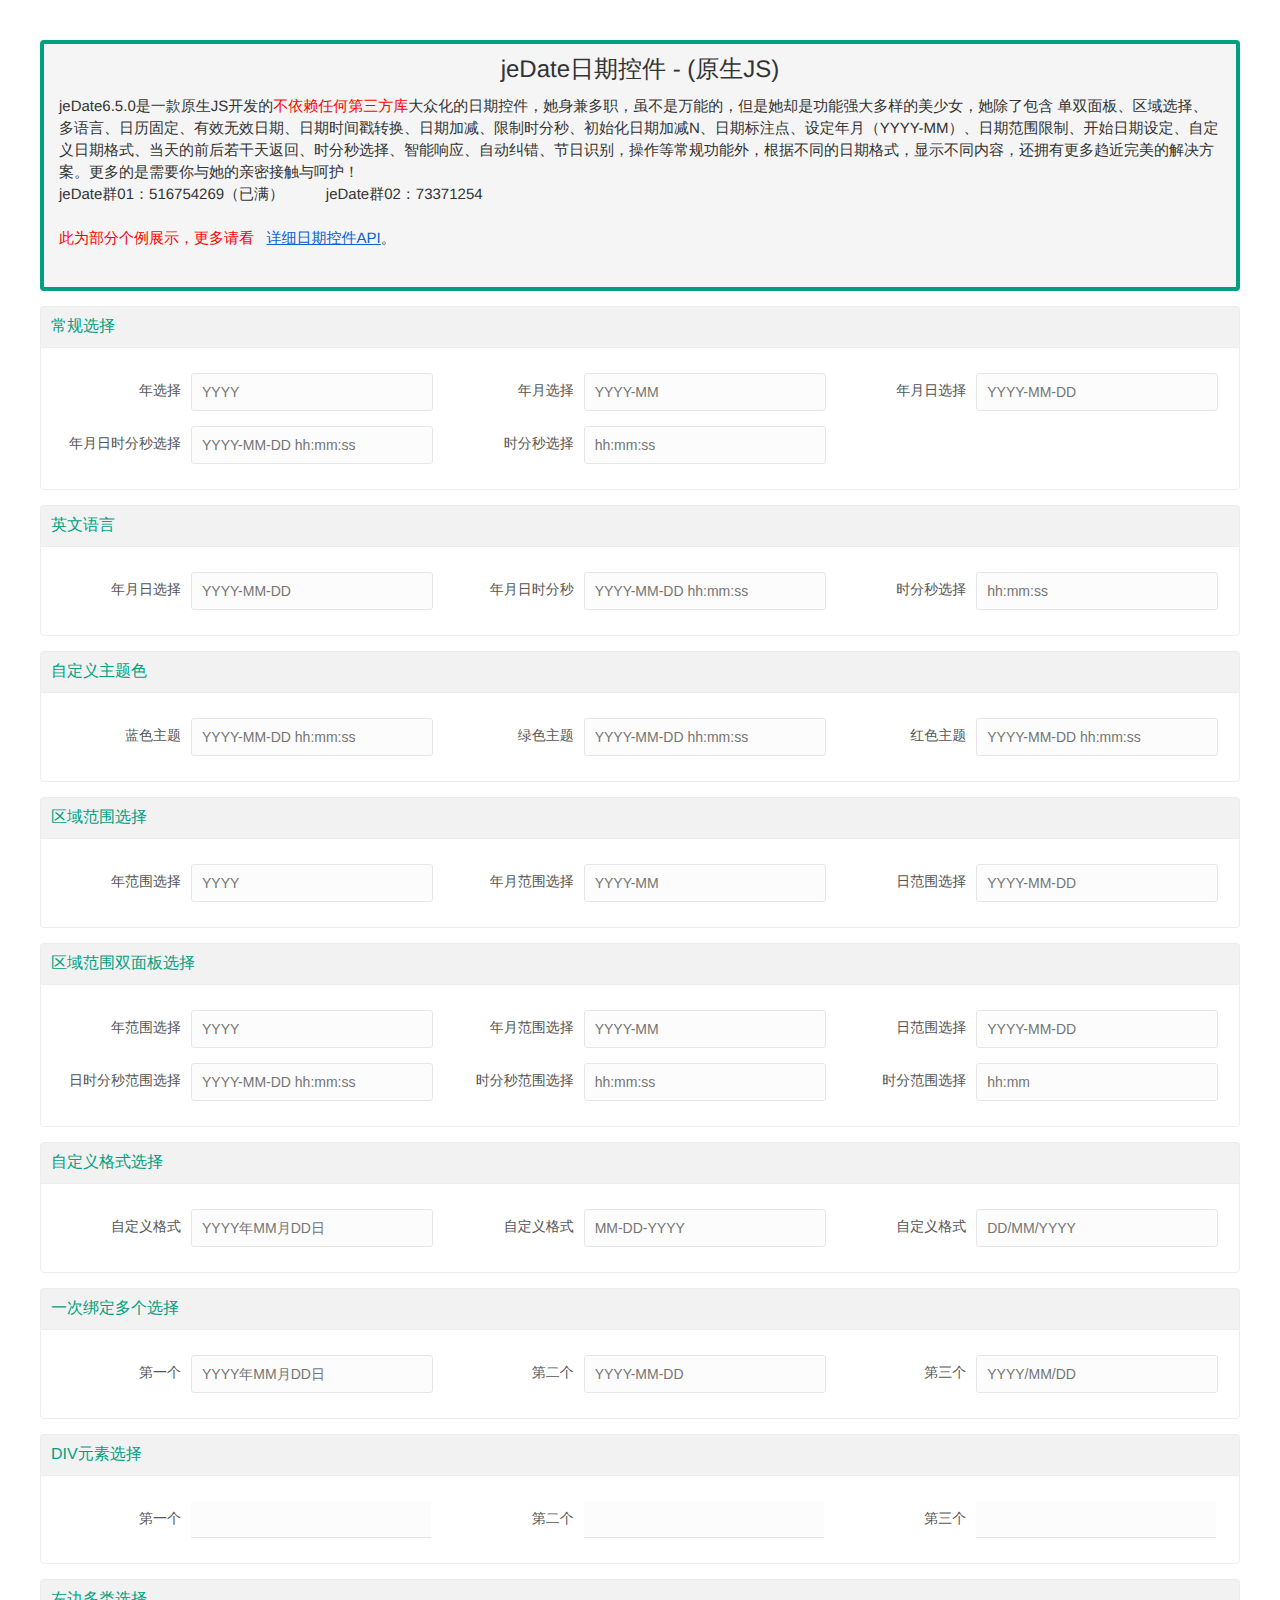
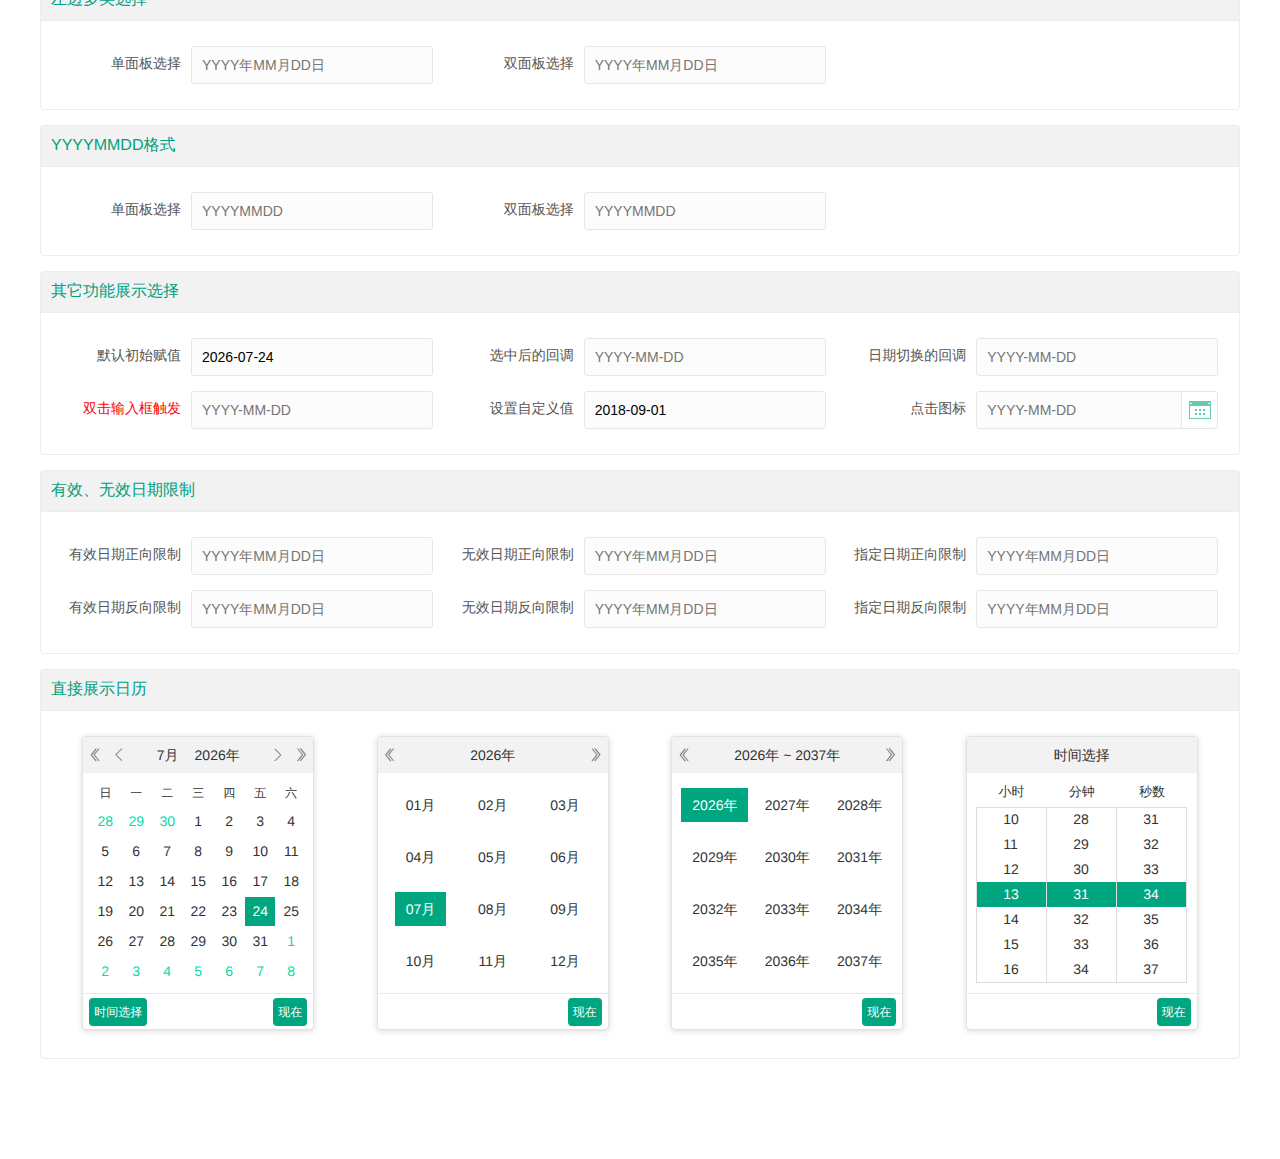
<file: VoteSystemBySSM/WebContent/home-resources/js/jeDate/index.html>
<!doctype html>
<html>
<head>
    <meta charset="utf-8">
    <meta name="viewport" content="initial-scale=1, maximum-scale=1, user-scalable=no">
    <title>jeDate日期控件(原生JS) - 演示</title>
    <link type="text/css" rel="stylesheet" href="test/jeDate-test.css">
    <link type="text/css" rel="stylesheet" href="skin/jedate.css">
    <script type="text/javascript" src="src/jedate.js"></script>
</head>
<body>
<div class="jebody">
    <blockquote class="jequote">
        <p style="text-align: center;font-size:24px;padding-bottom: 15px;">jeDate日期控件 - (原生JS)</p>
        jeDate6.5.0是一款原生JS开发的<span style="color: red">不依赖任何第三方库</span>大众化的日期控件，她身兼多职，虽不是万能的，但是她却是功能强大多样的美少女，她除了包含 单双面板、区域选择、 多语言、日历固定、有效无效日期、日期时间戳转换、日期加减、限制时分秒、初始化日期加减N、日期标注点、设定年月（YYYY-MM）、日期范围限制、开始日期设定、自定义日期格式、当天的前后若干天返回、时分秒选择、智能响应、自动纠错、节日识别，操作等常规功能外，根据不同的日期格式，显示不同内容，还拥有更多趋近完美的解决方案。更多的是需要你与她的亲密接触与呵护！</span> <br/> 
        jeDate群01：516754269（已满） &nbsp;&nbsp;&nbsp;&nbsp;&nbsp;&nbsp;&nbsp;&nbsp;  jeDate群02：73371254<br/><br/>
        <span style="color: red">此为部分个例展示，更多请看</span>&nbsp;&nbsp; <a href="http://www.jemui.com" style="color:#0a60d6;text-decoration:underline;">详细日期控件API</a>。<br/><br/>
    </blockquote>
    <div class="jewarp">
        <h3 class="gray">常规选择</h3>
        <div class="content">
            <div class="jeitem">
                <label class="jelabel">年选择</label>
                <div class="jeinpbox"><input type="text" class="jeinput" id="test01" placeholder="YYYY"></div>
            </div>
            <div class="jeitem">
                <label class="jelabel">年月选择</label>
                <div class="jeinpbox"><input type="text" class="jeinput" id="test02" placeholder="YYYY-MM"></div>
            </div>
            <div class="jeitem">
                <label class="jelabel">年月日选择</label>
                <div class="jeinpbox"><input type="text" class="jeinput" id="test03" placeholder="YYYY-MM-DD"></div>
            </div>
            <div class="jeitem">
                <label class="jelabel">年月日时分秒选择</label>
                <div class="jeinpbox"><input type="text" class="jeinput" id="test04" placeholder="YYYY-MM-DD hh:mm:ss"></div>
            </div>
            <div class="jeitem">
                <label class="jelabel">时分秒选择</label>
                <div class="jeinpbox"><input type="text" class="jeinput" id="test05" placeholder="hh:mm:ss"></div>
            </div>
        </div>
    </div>
    <div class="jewarp">
        <h3 class="gray">英文语言</h3>
        <div class="content">
            <div class="jeitem">
                <label class="jelabel">年月日选择</label>
                <div class="jeinpbox"><input type="text" class="jeinput" id="enYMD" placeholder="YYYY-MM-DD"></div>
            </div>
            <div class="jeitem">
                <label class="jelabel">年月日时分秒</label>
                <div class="jeinpbox"><input type="text" class="jeinput" id="enYMDhms" placeholder="YYYY-MM-DD hh:mm:ss"></div>
            </div>
            <div class="jeitem">
                <label class="jelabel">时分秒选择</label>
                <div class="jeinpbox"><input type="text" class="jeinput" id="enhms" placeholder="hh:mm:ss"></div>
            </div>
            
        </div>
    </div>
    <div class="jewarp">
        <h3 class="gray">自定义主题色</h3>
        <div class="content">
            <div class="jeitem">
                <label class="jelabel">蓝色主题</label>
                <div class="jeinpbox"><input type="text" class="jeinput" id="testblue" placeholder="YYYY-MM-DD hh:mm:ss"></div>
            </div>
            <div class="jeitem">
                <label class="jelabel">绿色主题</label>
                <div class="jeinpbox"><input type="text" class="jeinput" id="testgray" placeholder="YYYY-MM-DD hh:mm:ss"></div>
            </div>
            <div class="jeitem">
                <label class="jelabel">红色主题</label>
                <div class="jeinpbox"><input type="text" class="jeinput" id="testred" placeholder="YYYY-MM-DD hh:mm:ss"></div>
            </div>
            
        </div>
    </div>
    <div class="jewarp">
        <h3 class="gray">区域范围选择</h3>
        <div class="content">
            <div class="jeitem">
                <label class="jelabel">年范围选择</label>
                <div class="jeinpbox"><input type="text" class="jeinput" id="test06" placeholder="YYYY"></div>
            </div>
            <div class="jeitem">
                <label class="jelabel">年月范围选择</label>
                <div class="jeinpbox"><input type="text" class="jeinput" id="test07" placeholder="YYYY-MM"></div>
            </div>
            <div class="jeitem">
                <label class="jelabel">日范围选择</label>
                <div class="jeinpbox"><input type="text" class="jeinput" id="test08" placeholder="YYYY-MM-DD"></div>
            </div>
            
        </div>
    </div>
    <div class="jewarp">
        <h3 class="gray">区域范围双面板选择</h3>
        <div class="content">
            <div class="jeitem">
                <label class="jelabel">年范围选择</label>
                <div class="jeinpbox"><input type="text" class="jeinput" id="test09" placeholder="YYYY"></div>
            </div>
            <div class="jeitem">
                <label class="jelabel">年月范围选择</label>
                <div class="jeinpbox"><input type="text" class="jeinput" id="test10" placeholder="YYYY-MM"></div>
            </div>
            <div class="jeitem">
                <label class="jelabel">日范围选择</label>
                <div class="jeinpbox"><input type="text" class="jeinput" id="test11" placeholder="YYYY-MM-DD"></div>
            </div>
            <div class="jeitem">
                <label class="jelabel">日时分秒范围选择</label>
                <div class="jeinpbox"><input type="text" class="jeinput" id="test11A" placeholder="YYYY-MM-DD hh:mm:ss"></div>
            </div>
            <div class="jeitem">
                <label class="jelabel">时分秒范围选择</label>
                <div class="jeinpbox"><input type="text" class="jeinput" id="test11B" placeholder="hh:mm:ss"></div>
            </div>
            <div class="jeitem">
                <label class="jelabel">时分范围选择</label>
                <div class="jeinpbox"><input type="text" class="jeinput" id="test11C" placeholder="hh:mm"></div>
            </div>
        </div>
    </div>
    <div class="jewarp">
        <h3 class="gray">自定义格式选择</h3>
        <div class="content">
            <div class="jeitem">
                <label class="jelabel">自定义格式</label>
                <div class="jeinpbox"><input type="text" class="jeinput" id="test12" placeholder="YYYY年MM月DD日"></div>
            </div>
            <div class="jeitem">
                <label class="jelabel">自定义格式</label>
                <div class="jeinpbox"><input type="text" class="jeinput" id="test13" placeholder="MM-DD-YYYY"></div>
            </div>
            <div class="jeitem">
                <label class="jelabel">自定义格式</label>
                <div class="jeinpbox"><input type="text" class="jeinput" id="test14" placeholder="DD/MM/YYYY"></div>
            </div>
        </div>
    </div>
    <div class="jewarp">
        <h3 class="gray">一次绑定多个选择</h3>
        <div class="content">
            <div class="jeitem">
                <label class="jelabel">第一个</label>
                <div class="jeinpbox"><input type="text" class="jeinput moredate" placeholder="YYYY年MM月DD日"></div>
            </div>
            <div class="jeitem">
                <label class="jelabel">第二个</label>
                <div class="jeinpbox"><input type="text" class="jeinput moredate" placeholder="YYYY-MM-DD"></div>
            </div>
            <div class="jeitem">
                <label class="jelabel">第三个</label>
                <div class="jeinpbox"><input type="text" class="jeinput moredate" placeholder="YYYY/MM/DD"></div>
            </div>
        </div>
    </div>
    <div class="jewarp">
        <h3 class="gray">DIV元素选择</h3>
        <div class="content">
            <div class="jeitem">
                <label class="jelabel">第一个</label>
                <div class="jeinpbox"><div class="jeindiv divmore" placeholder="YYYY年MM月DD日"></div></div>
            </div>
            <div class="jeitem">
                <label class="jelabel">第二个</label>
                <div class="jeinpbox"><div class="jeindiv divmore" placeholder="YYYY-MM-DD"></div></div>
            </div>
            <div class="jeitem">
                <label class="jelabel">第三个</label>
                <div class="jeinpbox"><div class="jeindiv divmore" placeholder="YYYY/MM/DD"></div></div>
            </div>
        </div>
    </div>
    <div class="jewarp">
        <h3 class="gray">左边多类选择</h3>
        <div class="content">
            <div class="jeitem">
                <label class="jelabel">单面板选择</label>
                <div class="jeinpbox"><input type="text" class="jeinput" id="short" placeholder="YYYY年MM月DD日"></div>
            </div>
            <div class="jeitem">
                <label class="jelabel">双面板选择</label>
                <div class="jeinpbox"><input type="text" class="jeinput" id="shortboth" placeholder="YYYY年MM月DD日"></div>
            </div>
        </div>
    </div>
    <div class="jewarp">
        <h3 class="gray">YYYYMMDD格式</h3>
        <div class="content">
            <div class="jeitem">
                <label class="jelabel">单面板选择</label>
                <div class="jeinpbox"><input type="text" class="jeinput" id="dateymd" placeholder="YYYYMMDD"></div>
            </div>
            <div class="jeitem">
                <label class="jelabel">双面板选择</label>
                <div class="jeinpbox"><input type="text" class="jeinput" id="dateymdboth" placeholder="YYYYMMDD"></div>
            </div>
        </div>
    </div>
    <div class="jewarp">
        <h3 class="gray">其它功能展示选择</h3>
        <div class="content">
            <div class="jeitem">
                <label class="jelabel">默认初始赋值</label>
                <div class="jeinpbox"><input type="text" class="jeinput" id="test15" placeholder="YYYY-MM-DD"></div>
            </div>
            <div class="jeitem">
                <label class="jelabel">选中后的回调</label>
                <div class="jeinpbox"><input type="text" class="jeinput" id="test16" placeholder="YYYY-MM-DD"></div>
            </div>
            <div class="jeitem">
                <label class="jelabel">日期切换的回调</label>
                <div class="jeinpbox"><input type="text" class="jeinput" id="test17" placeholder="YYYY-MM-DD"></div>
            </div>
            <div class="jeitem">
                <label class="jelabel" style="color:red;">双击输入框触发</label>
                <div class="jeinpbox"><input type="text" class="jeinput" id="test18" placeholder="YYYY-MM-DD"></div>
            </div>
            <div class="jeitem">
                <label class="jelabel">设置自定义值</label>
                <div class="jeinpbox"><input type="text" class="jeinput" id="test19" placeholder="YYYY-MM-DD"></div>
            </div>
            <div class="jeitem">
                <label class="jelabel">点击图标</label>
                <div class="jeinpbox">
                    <input type="text" class="jeinput" id="testico" placeholder="YYYY-MM-DD">
                    <div class="icons jebtns" onclick="jeDate('#testico',{trigger:false,format: 'YYYY-MM-DD'})"></div>
                </div>
                
            </div>
        </div>
    </div>
    <div class="jewarp">
        <h3 class="gray">有效、无效日期限制</h3>
        <div class="content">
            <div class="jeitem">
                <label class="jelabel">有效日期正向限制</label>
                <div class="jeinpbox"><input type="text" class="jeinput" id="test20" placeholder="YYYY年MM月DD日"></div>
            </div>
            <div class="jeitem">
                <label class="jelabel">无效日期正向限制</label>
                <div class="jeinpbox"><input type="text" class="jeinput" id="test22" placeholder="YYYY年MM月DD日"></div>
            </div>
            <div class="jeitem">
                <label class="jelabel">指定日期正向限制</label>
                <div class="jeinpbox"><input type="text" class="jeinput" id="test24" placeholder="YYYY年MM月DD日"></div>
            </div>
            <div class="jeitem">
                <label class="jelabel">有效日期反向限制</label>
                <div class="jeinpbox"><input type="text" class="jeinput" id="test21" placeholder="YYYY年MM月DD日"></div>
            </div>
            <div class="jeitem">
                <label class="jelabel">无效日期反向限制</label>
                <div class="jeinpbox"><input type="text" class="jeinput" id="test23" placeholder="YYYY年MM月DD日"></div>
            </div>
            <div class="jeitem">
                <label class="jelabel">指定日期反向限制</label>
                <div class="jeinpbox"><input type="text" class="jeinput" id="test25" placeholder="YYYY年MM月DD日"></div>
            </div>
        </div>
    </div>
    <div class="jewarp">
        <h3 class="gray">直接展示日历</h3>
        <div class="content">
            <div class="jefixeitem" id="show01"></div>
            <div class="jefixeitem" id="show02"></div>
            <div class="jefixeitem" id="show03"></div>
            <div class="jefixeitem" id="show04"></div>
        </div>
    </div>
</div>
<script type="text/javascript" src="test/demo.js"></script>
</body>
</html>
</file>
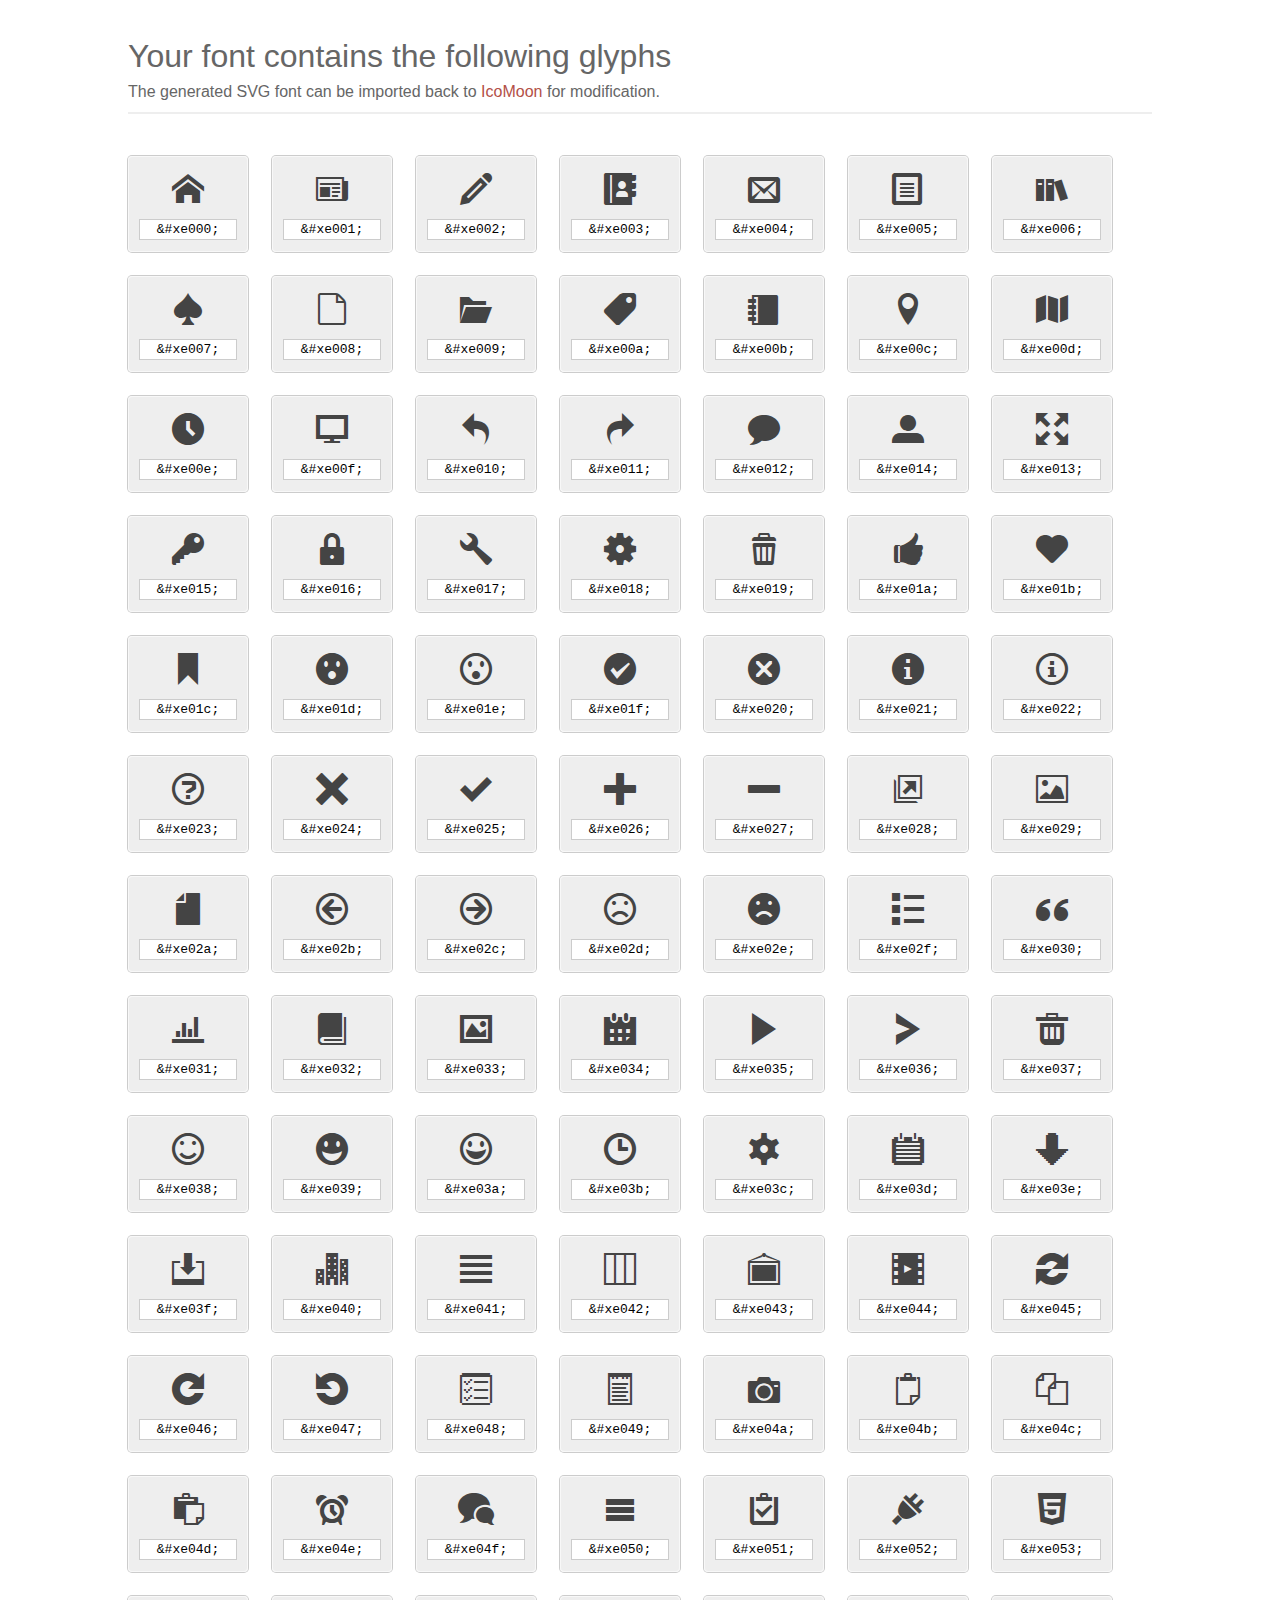
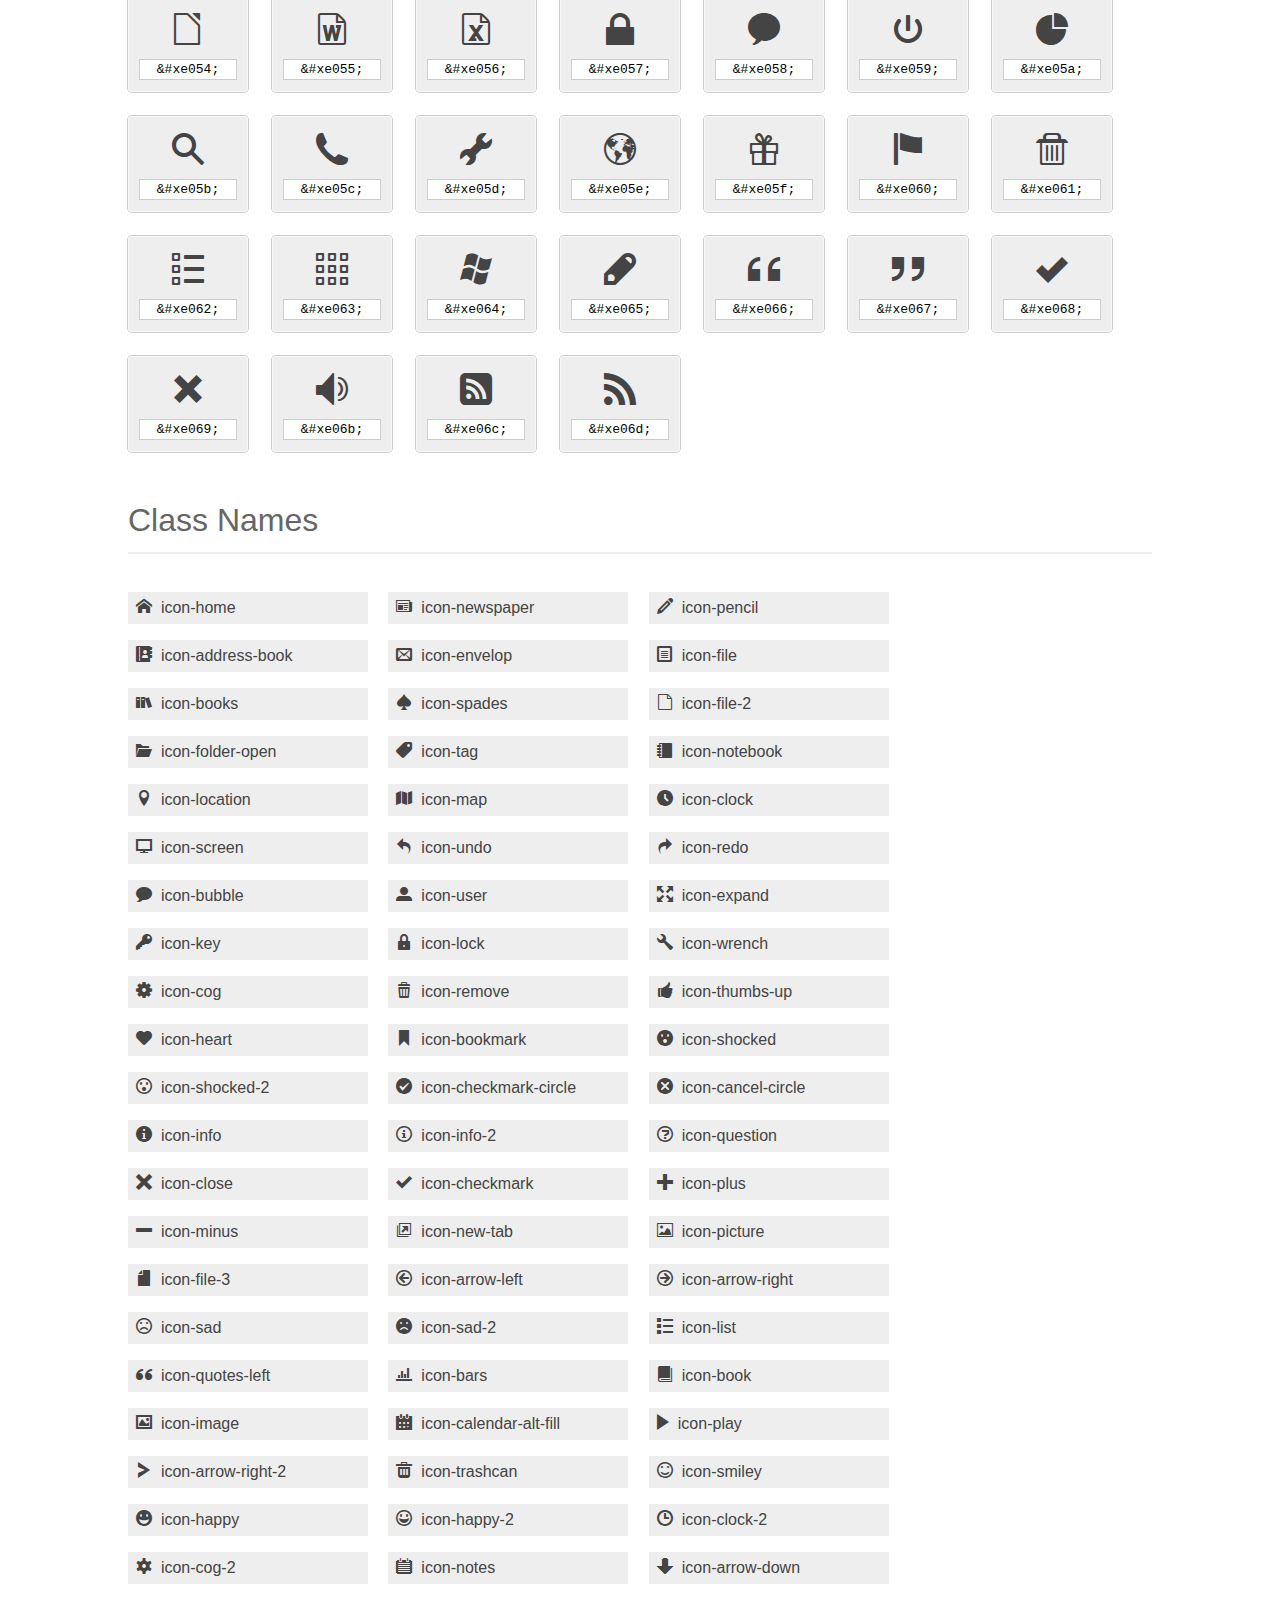
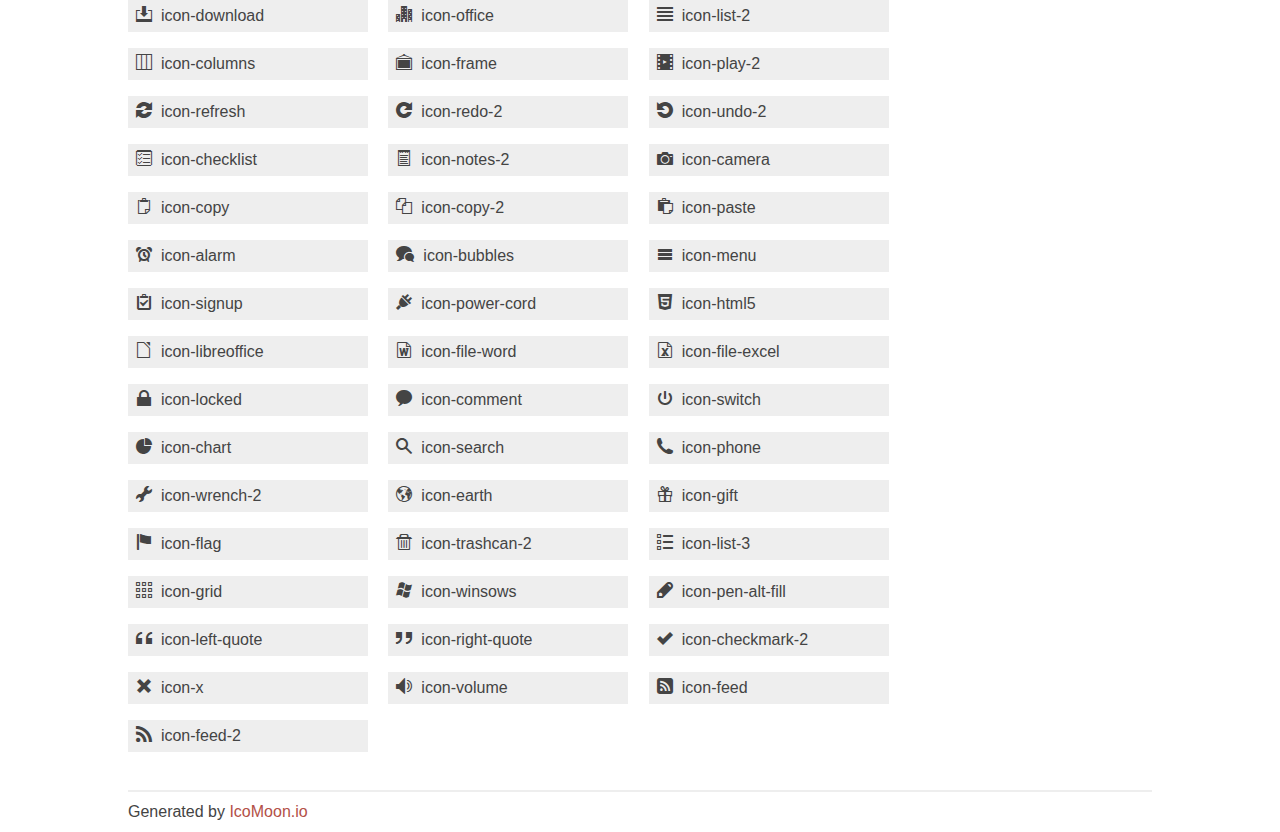
<file: money/src/main/webapp/plugins/icomoon/index.html>
<!doctype html>
<html>
<head>
<title>Your Font/Glyphs</title>
<link rel="stylesheet" href="style.css" />
<!--[if lte IE 7]><script src="lte-ie7.js"></script><![endif]-->
<style>
	section, header, footer {display: block;}
	body {
		font-family: sans-serif;
		color: #444;
		line-height: 1.5;
		font-size: 1em;
	}
	* {
		-moz-box-sizing: border-box;
		-webkit-box-sizing: border-box;
		box-sizing: border-box;
		margin: 0;
		padding: 0;
	}
	.glyph {
		font-size: 16px;
		float: left;
		text-align: center;
		background: #eee;
		padding: .75em;
		margin: .75em 1.5em .75em 0;
		width: 7.5em;
		border-radius: .25em;
		box-shadow: inset 0 0 0 1px #f8f8f8, 0 0 0 1px #CCC;
	}
	.glyph input {
		font-family: consolas, monospace;
		font-size: 13px;
		width: 100%;
		text-align: center;
		border: 0;
		box-shadow: 0 0 0 1px #ccc;
		padding: .125em;
	}
	.w-main {
		width: 80%;
	}
	.centered {
		margin-left: auto;
		margin-right: auto;
	}
	.fs1 {
		font-size: 2em;
	}
	header {
		margin: 2em 0;
		padding-bottom: .5em;
		color: #666;
		box-shadow: 0 2px #eee;
	}
	header h1 {
		font-size: 2em;
		font-weight: normal;
	}
	.clearfix:before, .clearfix:after { content: ""; display: table; }
	.clearfix:after, .clear { clear: both; }
	footer {
		margin-top: 2em;
		padding: .5em 0;
		box-shadow: 0 -2px #eee;
	}
	a, a:visited {
		color: #B35047;
		text-decoration: none;
	}
	a:hover, a:focus {color: #000;}
	.box1 {
		font-size: 16px;
		display: inline-block;
		width: 15em;
		padding: .25em .5em;
		background: #eee;
		margin: .5em 1em .5em 0;
	}
</style>
</head>
<body>
	<div class="w-main centered">
	<section class="mtm clearfix" id="glyphs">
	<header>
		<h1>Your font contains the following glyphs</h1>
		<p>The generated SVG font can be imported back to <a href="http://icomoon.io/app">IcoMoon</a> for modification.</p>
	</header>
	<div class="glyph">
		<div class="fs1" aria-hidden="true" data-icon="&#xe000;"></div>
		<input type="text" readonly="readonly" value="&amp;#xe000;" />
	</div>
	<div class="glyph">
		<div class="fs1" aria-hidden="true" data-icon="&#xe001;"></div>
		<input type="text" readonly="readonly" value="&amp;#xe001;" />
	</div>
	<div class="glyph">
		<div class="fs1" aria-hidden="true" data-icon="&#xe002;"></div>
		<input type="text" readonly="readonly" value="&amp;#xe002;" />
	</div>
	<div class="glyph">
		<div class="fs1" aria-hidden="true" data-icon="&#xe003;"></div>
		<input type="text" readonly="readonly" value="&amp;#xe003;" />
	</div>
	<div class="glyph">
		<div class="fs1" aria-hidden="true" data-icon="&#xe004;"></div>
		<input type="text" readonly="readonly" value="&amp;#xe004;" />
	</div>
	<div class="glyph">
		<div class="fs1" aria-hidden="true" data-icon="&#xe005;"></div>
		<input type="text" readonly="readonly" value="&amp;#xe005;" />
	</div>
	<div class="glyph">
		<div class="fs1" aria-hidden="true" data-icon="&#xe006;"></div>
		<input type="text" readonly="readonly" value="&amp;#xe006;" />
	</div>
	<div class="glyph">
		<div class="fs1" aria-hidden="true" data-icon="&#xe007;"></div>
		<input type="text" readonly="readonly" value="&amp;#xe007;" />
	</div>
	<div class="glyph">
		<div class="fs1" aria-hidden="true" data-icon="&#xe008;"></div>
		<input type="text" readonly="readonly" value="&amp;#xe008;" />
	</div>
	<div class="glyph">
		<div class="fs1" aria-hidden="true" data-icon="&#xe009;"></div>
		<input type="text" readonly="readonly" value="&amp;#xe009;" />
	</div>
	<div class="glyph">
		<div class="fs1" aria-hidden="true" data-icon="&#xe00a;"></div>
		<input type="text" readonly="readonly" value="&amp;#xe00a;" />
	</div>
	<div class="glyph">
		<div class="fs1" aria-hidden="true" data-icon="&#xe00b;"></div>
		<input type="text" readonly="readonly" value="&amp;#xe00b;" />
	</div>
	<div class="glyph">
		<div class="fs1" aria-hidden="true" data-icon="&#xe00c;"></div>
		<input type="text" readonly="readonly" value="&amp;#xe00c;" />
	</div>
	<div class="glyph">
		<div class="fs1" aria-hidden="true" data-icon="&#xe00d;"></div>
		<input type="text" readonly="readonly" value="&amp;#xe00d;" />
	</div>
	<div class="glyph">
		<div class="fs1" aria-hidden="true" data-icon="&#xe00e;"></div>
		<input type="text" readonly="readonly" value="&amp;#xe00e;" />
	</div>
	<div class="glyph">
		<div class="fs1" aria-hidden="true" data-icon="&#xe00f;"></div>
		<input type="text" readonly="readonly" value="&amp;#xe00f;" />
	</div>
	<div class="glyph">
		<div class="fs1" aria-hidden="true" data-icon="&#xe010;"></div>
		<input type="text" readonly="readonly" value="&amp;#xe010;" />
	</div>
	<div class="glyph">
		<div class="fs1" aria-hidden="true" data-icon="&#xe011;"></div>
		<input type="text" readonly="readonly" value="&amp;#xe011;" />
	</div>
	<div class="glyph">
		<div class="fs1" aria-hidden="true" data-icon="&#xe012;"></div>
		<input type="text" readonly="readonly" value="&amp;#xe012;" />
	</div>
	<div class="glyph">
		<div class="fs1" aria-hidden="true" data-icon="&#xe014;"></div>
		<input type="text" readonly="readonly" value="&amp;#xe014;" />
	</div>
	<div class="glyph">
		<div class="fs1" aria-hidden="true" data-icon="&#xe013;"></div>
		<input type="text" readonly="readonly" value="&amp;#xe013;" />
	</div>
	<div class="glyph">
		<div class="fs1" aria-hidden="true" data-icon="&#xe015;"></div>
		<input type="text" readonly="readonly" value="&amp;#xe015;" />
	</div>
	<div class="glyph">
		<div class="fs1" aria-hidden="true" data-icon="&#xe016;"></div>
		<input type="text" readonly="readonly" value="&amp;#xe016;" />
	</div>
	<div class="glyph">
		<div class="fs1" aria-hidden="true" data-icon="&#xe017;"></div>
		<input type="text" readonly="readonly" value="&amp;#xe017;" />
	</div>
	<div class="glyph">
		<div class="fs1" aria-hidden="true" data-icon="&#xe018;"></div>
		<input type="text" readonly="readonly" value="&amp;#xe018;" />
	</div>
	<div class="glyph">
		<div class="fs1" aria-hidden="true" data-icon="&#xe019;"></div>
		<input type="text" readonly="readonly" value="&amp;#xe019;" />
	</div>
	<div class="glyph">
		<div class="fs1" aria-hidden="true" data-icon="&#xe01a;"></div>
		<input type="text" readonly="readonly" value="&amp;#xe01a;" />
	</div>
	<div class="glyph">
		<div class="fs1" aria-hidden="true" data-icon="&#xe01b;"></div>
		<input type="text" readonly="readonly" value="&amp;#xe01b;" />
	</div>
	<div class="glyph">
		<div class="fs1" aria-hidden="true" data-icon="&#xe01c;"></div>
		<input type="text" readonly="readonly" value="&amp;#xe01c;" />
	</div>
	<div class="glyph">
		<div class="fs1" aria-hidden="true" data-icon="&#xe01d;"></div>
		<input type="text" readonly="readonly" value="&amp;#xe01d;" />
	</div>
	<div class="glyph">
		<div class="fs1" aria-hidden="true" data-icon="&#xe01e;"></div>
		<input type="text" readonly="readonly" value="&amp;#xe01e;" />
	</div>
	<div class="glyph">
		<div class="fs1" aria-hidden="true" data-icon="&#xe01f;"></div>
		<input type="text" readonly="readonly" value="&amp;#xe01f;" />
	</div>
	<div class="glyph">
		<div class="fs1" aria-hidden="true" data-icon="&#xe020;"></div>
		<input type="text" readonly="readonly" value="&amp;#xe020;" />
	</div>
	<div class="glyph">
		<div class="fs1" aria-hidden="true" data-icon="&#xe021;"></div>
		<input type="text" readonly="readonly" value="&amp;#xe021;" />
	</div>
	<div class="glyph">
		<div class="fs1" aria-hidden="true" data-icon="&#xe022;"></div>
		<input type="text" readonly="readonly" value="&amp;#xe022;" />
	</div>
	<div class="glyph">
		<div class="fs1" aria-hidden="true" data-icon="&#xe023;"></div>
		<input type="text" readonly="readonly" value="&amp;#xe023;" />
	</div>
	<div class="glyph">
		<div class="fs1" aria-hidden="true" data-icon="&#xe024;"></div>
		<input type="text" readonly="readonly" value="&amp;#xe024;" />
	</div>
	<div class="glyph">
		<div class="fs1" aria-hidden="true" data-icon="&#xe025;"></div>
		<input type="text" readonly="readonly" value="&amp;#xe025;" />
	</div>
	<div class="glyph">
		<div class="fs1" aria-hidden="true" data-icon="&#xe026;"></div>
		<input type="text" readonly="readonly" value="&amp;#xe026;" />
	</div>
	<div class="glyph">
		<div class="fs1" aria-hidden="true" data-icon="&#xe027;"></div>
		<input type="text" readonly="readonly" value="&amp;#xe027;" />
	</div>
	<div class="glyph">
		<div class="fs1" aria-hidden="true" data-icon="&#xe028;"></div>
		<input type="text" readonly="readonly" value="&amp;#xe028;" />
	</div>
	<div class="glyph">
		<div class="fs1" aria-hidden="true" data-icon="&#xe029;"></div>
		<input type="text" readonly="readonly" value="&amp;#xe029;" />
	</div>
	<div class="glyph">
		<div class="fs1" aria-hidden="true" data-icon="&#xe02a;"></div>
		<input type="text" readonly="readonly" value="&amp;#xe02a;" />
	</div>
	<div class="glyph">
		<div class="fs1" aria-hidden="true" data-icon="&#xe02b;"></div>
		<input type="text" readonly="readonly" value="&amp;#xe02b;" />
	</div>
	<div class="glyph">
		<div class="fs1" aria-hidden="true" data-icon="&#xe02c;"></div>
		<input type="text" readonly="readonly" value="&amp;#xe02c;" />
	</div>
	<div class="glyph">
		<div class="fs1" aria-hidden="true" data-icon="&#xe02d;"></div>
		<input type="text" readonly="readonly" value="&amp;#xe02d;" />
	</div>
	<div class="glyph">
		<div class="fs1" aria-hidden="true" data-icon="&#xe02e;"></div>
		<input type="text" readonly="readonly" value="&amp;#xe02e;" />
	</div>
	<div class="glyph">
		<div class="fs1" aria-hidden="true" data-icon="&#xe02f;"></div>
		<input type="text" readonly="readonly" value="&amp;#xe02f;" />
	</div>
	<div class="glyph">
		<div class="fs1" aria-hidden="true" data-icon="&#xe030;"></div>
		<input type="text" readonly="readonly" value="&amp;#xe030;" />
	</div>
	<div class="glyph">
		<div class="fs1" aria-hidden="true" data-icon="&#xe031;"></div>
		<input type="text" readonly="readonly" value="&amp;#xe031;" />
	</div>
	<div class="glyph">
		<div class="fs1" aria-hidden="true" data-icon="&#xe032;"></div>
		<input type="text" readonly="readonly" value="&amp;#xe032;" />
	</div>
	<div class="glyph">
		<div class="fs1" aria-hidden="true" data-icon="&#xe033;"></div>
		<input type="text" readonly="readonly" value="&amp;#xe033;" />
	</div>
	<div class="glyph">
		<div class="fs1" aria-hidden="true" data-icon="&#xe034;"></div>
		<input type="text" readonly="readonly" value="&amp;#xe034;" />
	</div>
	<div class="glyph">
		<div class="fs1" aria-hidden="true" data-icon="&#xe035;"></div>
		<input type="text" readonly="readonly" value="&amp;#xe035;" />
	</div>
	<div class="glyph">
		<div class="fs1" aria-hidden="true" data-icon="&#xe036;"></div>
		<input type="text" readonly="readonly" value="&amp;#xe036;" />
	</div>
	<div class="glyph">
		<div class="fs1" aria-hidden="true" data-icon="&#xe037;"></div>
		<input type="text" readonly="readonly" value="&amp;#xe037;" />
	</div>
	<div class="glyph">
		<div class="fs1" aria-hidden="true" data-icon="&#xe038;"></div>
		<input type="text" readonly="readonly" value="&amp;#xe038;" />
	</div>
	<div class="glyph">
		<div class="fs1" aria-hidden="true" data-icon="&#xe039;"></div>
		<input type="text" readonly="readonly" value="&amp;#xe039;" />
	</div>
	<div class="glyph">
		<div class="fs1" aria-hidden="true" data-icon="&#xe03a;"></div>
		<input type="text" readonly="readonly" value="&amp;#xe03a;" />
	</div>
	<div class="glyph">
		<div class="fs1" aria-hidden="true" data-icon="&#xe03b;"></div>
		<input type="text" readonly="readonly" value="&amp;#xe03b;" />
	</div>
	<div class="glyph">
		<div class="fs1" aria-hidden="true" data-icon="&#xe03c;"></div>
		<input type="text" readonly="readonly" value="&amp;#xe03c;" />
	</div>
	<div class="glyph">
		<div class="fs1" aria-hidden="true" data-icon="&#xe03d;"></div>
		<input type="text" readonly="readonly" value="&amp;#xe03d;" />
	</div>
	<div class="glyph">
		<div class="fs1" aria-hidden="true" data-icon="&#xe03e;"></div>
		<input type="text" readonly="readonly" value="&amp;#xe03e;" />
	</div>
	<div class="glyph">
		<div class="fs1" aria-hidden="true" data-icon="&#xe03f;"></div>
		<input type="text" readonly="readonly" value="&amp;#xe03f;" />
	</div>
	<div class="glyph">
		<div class="fs1" aria-hidden="true" data-icon="&#xe040;"></div>
		<input type="text" readonly="readonly" value="&amp;#xe040;" />
	</div>
	<div class="glyph">
		<div class="fs1" aria-hidden="true" data-icon="&#xe041;"></div>
		<input type="text" readonly="readonly" value="&amp;#xe041;" />
	</div>
	<div class="glyph">
		<div class="fs1" aria-hidden="true" data-icon="&#xe042;"></div>
		<input type="text" readonly="readonly" value="&amp;#xe042;" />
	</div>
	<div class="glyph">
		<div class="fs1" aria-hidden="true" data-icon="&#xe043;"></div>
		<input type="text" readonly="readonly" value="&amp;#xe043;" />
	</div>
	<div class="glyph">
		<div class="fs1" aria-hidden="true" data-icon="&#xe044;"></div>
		<input type="text" readonly="readonly" value="&amp;#xe044;" />
	</div>
	<div class="glyph">
		<div class="fs1" aria-hidden="true" data-icon="&#xe045;"></div>
		<input type="text" readonly="readonly" value="&amp;#xe045;" />
	</div>
	<div class="glyph">
		<div class="fs1" aria-hidden="true" data-icon="&#xe046;"></div>
		<input type="text" readonly="readonly" value="&amp;#xe046;" />
	</div>
	<div class="glyph">
		<div class="fs1" aria-hidden="true" data-icon="&#xe047;"></div>
		<input type="text" readonly="readonly" value="&amp;#xe047;" />
	</div>
	<div class="glyph">
		<div class="fs1" aria-hidden="true" data-icon="&#xe048;"></div>
		<input type="text" readonly="readonly" value="&amp;#xe048;" />
	</div>
	<div class="glyph">
		<div class="fs1" aria-hidden="true" data-icon="&#xe049;"></div>
		<input type="text" readonly="readonly" value="&amp;#xe049;" />
	</div>
	<div class="glyph">
		<div class="fs1" aria-hidden="true" data-icon="&#xe04a;"></div>
		<input type="text" readonly="readonly" value="&amp;#xe04a;" />
	</div>
	<div class="glyph">
		<div class="fs1" aria-hidden="true" data-icon="&#xe04b;"></div>
		<input type="text" readonly="readonly" value="&amp;#xe04b;" />
	</div>
	<div class="glyph">
		<div class="fs1" aria-hidden="true" data-icon="&#xe04c;"></div>
		<input type="text" readonly="readonly" value="&amp;#xe04c;" />
	</div>
	<div class="glyph">
		<div class="fs1" aria-hidden="true" data-icon="&#xe04d;"></div>
		<input type="text" readonly="readonly" value="&amp;#xe04d;" />
	</div>
	<div class="glyph">
		<div class="fs1" aria-hidden="true" data-icon="&#xe04e;"></div>
		<input type="text" readonly="readonly" value="&amp;#xe04e;" />
	</div>
	<div class="glyph">
		<div class="fs1" aria-hidden="true" data-icon="&#xe04f;"></div>
		<input type="text" readonly="readonly" value="&amp;#xe04f;" />
	</div>
	<div class="glyph">
		<div class="fs1" aria-hidden="true" data-icon="&#xe050;"></div>
		<input type="text" readonly="readonly" value="&amp;#xe050;" />
	</div>
	<div class="glyph">
		<div class="fs1" aria-hidden="true" data-icon="&#xe051;"></div>
		<input type="text" readonly="readonly" value="&amp;#xe051;" />
	</div>
	<div class="glyph">
		<div class="fs1" aria-hidden="true" data-icon="&#xe052;"></div>
		<input type="text" readonly="readonly" value="&amp;#xe052;" />
	</div>
	<div class="glyph">
		<div class="fs1" aria-hidden="true" data-icon="&#xe053;"></div>
		<input type="text" readonly="readonly" value="&amp;#xe053;" />
	</div>
	<div class="glyph">
		<div class="fs1" aria-hidden="true" data-icon="&#xe054;"></div>
		<input type="text" readonly="readonly" value="&amp;#xe054;" />
	</div>
	<div class="glyph">
		<div class="fs1" aria-hidden="true" data-icon="&#xe055;"></div>
		<input type="text" readonly="readonly" value="&amp;#xe055;" />
	</div>
	<div class="glyph">
		<div class="fs1" aria-hidden="true" data-icon="&#xe056;"></div>
		<input type="text" readonly="readonly" value="&amp;#xe056;" />
	</div>
	<div class="glyph">
		<div class="fs1" aria-hidden="true" data-icon="&#xe057;"></div>
		<input type="text" readonly="readonly" value="&amp;#xe057;" />
	</div>
	<div class="glyph">
		<div class="fs1" aria-hidden="true" data-icon="&#xe058;"></div>
		<input type="text" readonly="readonly" value="&amp;#xe058;" />
	</div>
	<div class="glyph">
		<div class="fs1" aria-hidden="true" data-icon="&#xe059;"></div>
		<input type="text" readonly="readonly" value="&amp;#xe059;" />
	</div>
	<div class="glyph">
		<div class="fs1" aria-hidden="true" data-icon="&#xe05a;"></div>
		<input type="text" readonly="readonly" value="&amp;#xe05a;" />
	</div>
	<div class="glyph">
		<div class="fs1" aria-hidden="true" data-icon="&#xe05b;"></div>
		<input type="text" readonly="readonly" value="&amp;#xe05b;" />
	</div>
	<div class="glyph">
		<div class="fs1" aria-hidden="true" data-icon="&#xe05c;"></div>
		<input type="text" readonly="readonly" value="&amp;#xe05c;" />
	</div>
	<div class="glyph">
		<div class="fs1" aria-hidden="true" data-icon="&#xe05d;"></div>
		<input type="text" readonly="readonly" value="&amp;#xe05d;" />
	</div>
	<div class="glyph">
		<div class="fs1" aria-hidden="true" data-icon="&#xe05e;"></div>
		<input type="text" readonly="readonly" value="&amp;#xe05e;" />
	</div>
	<div class="glyph">
		<div class="fs1" aria-hidden="true" data-icon="&#xe05f;"></div>
		<input type="text" readonly="readonly" value="&amp;#xe05f;" />
	</div>
	<div class="glyph">
		<div class="fs1" aria-hidden="true" data-icon="&#xe060;"></div>
		<input type="text" readonly="readonly" value="&amp;#xe060;" />
	</div>
	<div class="glyph">
		<div class="fs1" aria-hidden="true" data-icon="&#xe061;"></div>
		<input type="text" readonly="readonly" value="&amp;#xe061;" />
	</div>
	<div class="glyph">
		<div class="fs1" aria-hidden="true" data-icon="&#xe062;"></div>
		<input type="text" readonly="readonly" value="&amp;#xe062;" />
	</div>
	<div class="glyph">
		<div class="fs1" aria-hidden="true" data-icon="&#xe063;"></div>
		<input type="text" readonly="readonly" value="&amp;#xe063;" />
	</div>
	<div class="glyph">
		<div class="fs1" aria-hidden="true" data-icon="&#xe064;"></div>
		<input type="text" readonly="readonly" value="&amp;#xe064;" />
	</div>
	<div class="glyph">
		<div class="fs1" aria-hidden="true" data-icon="&#xe065;"></div>
		<input type="text" readonly="readonly" value="&amp;#xe065;" />
	</div>
	<div class="glyph">
		<div class="fs1" aria-hidden="true" data-icon="&#xe066;"></div>
		<input type="text" readonly="readonly" value="&amp;#xe066;" />
	</div>
	<div class="glyph">
		<div class="fs1" aria-hidden="true" data-icon="&#xe067;"></div>
		<input type="text" readonly="readonly" value="&amp;#xe067;" />
	</div>
	<div class="glyph">
		<div class="fs1" aria-hidden="true" data-icon="&#xe068;"></div>
		<input type="text" readonly="readonly" value="&amp;#xe068;" />
	</div>
	<div class="glyph">
		<div class="fs1" aria-hidden="true" data-icon="&#xe069;"></div>
		<input type="text" readonly="readonly" value="&amp;#xe069;" />
	</div>
	<div class="glyph">
		<div class="fs1" aria-hidden="true" data-icon="&#xe06b;"></div>
		<input type="text" readonly="readonly" value="&amp;#xe06b;" />
	</div>
	<div class="glyph">
		<div class="fs1" aria-hidden="true" data-icon="&#xe06c;"></div>
		<input type="text" readonly="readonly" value="&amp;#xe06c;" />
	</div>
	<div class="glyph">
		<div class="fs1" aria-hidden="true" data-icon="&#xe06d;"></div>
		<input type="text" readonly="readonly" value="&amp;#xe06d;" />
	</div>
	</section>
	<div class="clear"></div>
	<section class="mtm clearfix" id="glyphs">
	<header>
		<h1>Class Names</h1>
	</header>
	<span class="box1">
		<span aria-hidden="true" class="icon-home"></span>
		&nbsp;icon-home
	</span>
	<span class="box1">
		<span aria-hidden="true" class="icon-newspaper"></span>
		&nbsp;icon-newspaper
	</span>
	<span class="box1">
		<span aria-hidden="true" class="icon-pencil"></span>
		&nbsp;icon-pencil
	</span>
	<span class="box1">
		<span aria-hidden="true" class="icon-address-book"></span>
		&nbsp;icon-address-book
	</span>
	<span class="box1">
		<span aria-hidden="true" class="icon-envelop"></span>
		&nbsp;icon-envelop
	</span>
	<span class="box1">
		<span aria-hidden="true" class="icon-file"></span>
		&nbsp;icon-file
	</span>
	<span class="box1">
		<span aria-hidden="true" class="icon-books"></span>
		&nbsp;icon-books
	</span>
	<span class="box1">
		<span aria-hidden="true" class="icon-spades"></span>
		&nbsp;icon-spades
	</span>
	<span class="box1">
		<span aria-hidden="true" class="icon-file-2"></span>
		&nbsp;icon-file-2
	</span>
	<span class="box1">
		<span aria-hidden="true" class="icon-folder-open"></span>
		&nbsp;icon-folder-open
	</span>
	<span class="box1">
		<span aria-hidden="true" class="icon-tag"></span>
		&nbsp;icon-tag
	</span>
	<span class="box1">
		<span aria-hidden="true" class="icon-notebook"></span>
		&nbsp;icon-notebook
	</span>
	<span class="box1">
		<span aria-hidden="true" class="icon-location"></span>
		&nbsp;icon-location
	</span>
	<span class="box1">
		<span aria-hidden="true" class="icon-map"></span>
		&nbsp;icon-map
	</span>
	<span class="box1">
		<span aria-hidden="true" class="icon-clock"></span>
		&nbsp;icon-clock
	</span>
	<span class="box1">
		<span aria-hidden="true" class="icon-screen"></span>
		&nbsp;icon-screen
	</span>
	<span class="box1">
		<span aria-hidden="true" class="icon-undo"></span>
		&nbsp;icon-undo
	</span>
	<span class="box1">
		<span aria-hidden="true" class="icon-redo"></span>
		&nbsp;icon-redo
	</span>
	<span class="box1">
		<span aria-hidden="true" class="icon-bubble"></span>
		&nbsp;icon-bubble
	</span>
	<span class="box1">
		<span aria-hidden="true" class="icon-user"></span>
		&nbsp;icon-user
	</span>
	<span class="box1">
		<span aria-hidden="true" class="icon-expand"></span>
		&nbsp;icon-expand
	</span>
	<span class="box1">
		<span aria-hidden="true" class="icon-key"></span>
		&nbsp;icon-key
	</span>
	<span class="box1">
		<span aria-hidden="true" class="icon-lock"></span>
		&nbsp;icon-lock
	</span>
	<span class="box1">
		<span aria-hidden="true" class="icon-wrench"></span>
		&nbsp;icon-wrench
	</span>
	<span class="box1">
		<span aria-hidden="true" class="icon-cog"></span>
		&nbsp;icon-cog
	</span>
	<span class="box1">
		<span aria-hidden="true" class="icon-remove"></span>
		&nbsp;icon-remove
	</span>
	<span class="box1">
		<span aria-hidden="true" class="icon-thumbs-up"></span>
		&nbsp;icon-thumbs-up
	</span>
	<span class="box1">
		<span aria-hidden="true" class="icon-heart"></span>
		&nbsp;icon-heart
	</span>
	<span class="box1">
		<span aria-hidden="true" class="icon-bookmark"></span>
		&nbsp;icon-bookmark
	</span>
	<span class="box1">
		<span aria-hidden="true" class="icon-shocked"></span>
		&nbsp;icon-shocked
	</span>
	<span class="box1">
		<span aria-hidden="true" class="icon-shocked-2"></span>
		&nbsp;icon-shocked-2
	</span>
	<span class="box1">
		<span aria-hidden="true" class="icon-checkmark-circle"></span>
		&nbsp;icon-checkmark-circle
	</span>
	<span class="box1">
		<span aria-hidden="true" class="icon-cancel-circle"></span>
		&nbsp;icon-cancel-circle
	</span>
	<span class="box1">
		<span aria-hidden="true" class="icon-info"></span>
		&nbsp;icon-info
	</span>
	<span class="box1">
		<span aria-hidden="true" class="icon-info-2"></span>
		&nbsp;icon-info-2
	</span>
	<span class="box1">
		<span aria-hidden="true" class="icon-question"></span>
		&nbsp;icon-question
	</span>
	<span class="box1">
		<span aria-hidden="true" class="icon-close"></span>
		&nbsp;icon-close
	</span>
	<span class="box1">
		<span aria-hidden="true" class="icon-checkmark"></span>
		&nbsp;icon-checkmark
	</span>
	<span class="box1">
		<span aria-hidden="true" class="icon-plus"></span>
		&nbsp;icon-plus
	</span>
	<span class="box1">
		<span aria-hidden="true" class="icon-minus"></span>
		&nbsp;icon-minus
	</span>
	<span class="box1">
		<span aria-hidden="true" class="icon-new-tab"></span>
		&nbsp;icon-new-tab
	</span>
	<span class="box1">
		<span aria-hidden="true" class="icon-picture"></span>
		&nbsp;icon-picture
	</span>
	<span class="box1">
		<span aria-hidden="true" class="icon-file-3"></span>
		&nbsp;icon-file-3
	</span>
	<span class="box1">
		<span aria-hidden="true" class="icon-arrow-left"></span>
		&nbsp;icon-arrow-left
	</span>
	<span class="box1">
		<span aria-hidden="true" class="icon-arrow-right"></span>
		&nbsp;icon-arrow-right
	</span>
	<span class="box1">
		<span aria-hidden="true" class="icon-sad"></span>
		&nbsp;icon-sad
	</span>
	<span class="box1">
		<span aria-hidden="true" class="icon-sad-2"></span>
		&nbsp;icon-sad-2
	</span>
	<span class="box1">
		<span aria-hidden="true" class="icon-list"></span>
		&nbsp;icon-list
	</span>
	<span class="box1">
		<span aria-hidden="true" class="icon-quotes-left"></span>
		&nbsp;icon-quotes-left
	</span>
	<span class="box1">
		<span aria-hidden="true" class="icon-bars"></span>
		&nbsp;icon-bars
	</span>
	<span class="box1">
		<span aria-hidden="true" class="icon-book"></span>
		&nbsp;icon-book
	</span>
	<span class="box1">
		<span aria-hidden="true" class="icon-image"></span>
		&nbsp;icon-image
	</span>
	<span class="box1">
		<span aria-hidden="true" class="icon-calendar-alt-fill"></span>
		&nbsp;icon-calendar-alt-fill
	</span>
	<span class="box1">
		<span aria-hidden="true" class="icon-play"></span>
		&nbsp;icon-play
	</span>
	<span class="box1">
		<span aria-hidden="true" class="icon-arrow-right-2"></span>
		&nbsp;icon-arrow-right-2
	</span>
	<span class="box1">
		<span aria-hidden="true" class="icon-trashcan"></span>
		&nbsp;icon-trashcan
	</span>
	<span class="box1">
		<span aria-hidden="true" class="icon-smiley"></span>
		&nbsp;icon-smiley
	</span>
	<span class="box1">
		<span aria-hidden="true" class="icon-happy"></span>
		&nbsp;icon-happy
	</span>
	<span class="box1">
		<span aria-hidden="true" class="icon-happy-2"></span>
		&nbsp;icon-happy-2
	</span>
	<span class="box1">
		<span aria-hidden="true" class="icon-clock-2"></span>
		&nbsp;icon-clock-2
	</span>
	<span class="box1">
		<span aria-hidden="true" class="icon-cog-2"></span>
		&nbsp;icon-cog-2
	</span>
	<span class="box1">
		<span aria-hidden="true" class="icon-notes"></span>
		&nbsp;icon-notes
	</span>
	<span class="box1">
		<span aria-hidden="true" class="icon-arrow-down"></span>
		&nbsp;icon-arrow-down
	</span>
	<span class="box1">
		<span aria-hidden="true" class="icon-download"></span>
		&nbsp;icon-download
	</span>
	<span class="box1">
		<span aria-hidden="true" class="icon-office"></span>
		&nbsp;icon-office
	</span>
	<span class="box1">
		<span aria-hidden="true" class="icon-list-2"></span>
		&nbsp;icon-list-2
	</span>
	<span class="box1">
		<span aria-hidden="true" class="icon-columns"></span>
		&nbsp;icon-columns
	</span>
	<span class="box1">
		<span aria-hidden="true" class="icon-frame"></span>
		&nbsp;icon-frame
	</span>
	<span class="box1">
		<span aria-hidden="true" class="icon-play-2"></span>
		&nbsp;icon-play-2
	</span>
	<span class="box1">
		<span aria-hidden="true" class="icon-refresh"></span>
		&nbsp;icon-refresh
	</span>
	<span class="box1">
		<span aria-hidden="true" class="icon-redo-2"></span>
		&nbsp;icon-redo-2
	</span>
	<span class="box1">
		<span aria-hidden="true" class="icon-undo-2"></span>
		&nbsp;icon-undo-2
	</span>
	<span class="box1">
		<span aria-hidden="true" class="icon-checklist"></span>
		&nbsp;icon-checklist
	</span>
	<span class="box1">
		<span aria-hidden="true" class="icon-notes-2"></span>
		&nbsp;icon-notes-2
	</span>
	<span class="box1">
		<span aria-hidden="true" class="icon-camera"></span>
		&nbsp;icon-camera
	</span>
	<span class="box1">
		<span aria-hidden="true" class="icon-copy"></span>
		&nbsp;icon-copy
	</span>
	<span class="box1">
		<span aria-hidden="true" class="icon-copy-2"></span>
		&nbsp;icon-copy-2
	</span>
	<span class="box1">
		<span aria-hidden="true" class="icon-paste"></span>
		&nbsp;icon-paste
	</span>
	<span class="box1">
		<span aria-hidden="true" class="icon-alarm"></span>
		&nbsp;icon-alarm
	</span>
	<span class="box1">
		<span aria-hidden="true" class="icon-bubbles"></span>
		&nbsp;icon-bubbles
	</span>
	<span class="box1">
		<span aria-hidden="true" class="icon-menu"></span>
		&nbsp;icon-menu
	</span>
	<span class="box1">
		<span aria-hidden="true" class="icon-signup"></span>
		&nbsp;icon-signup
	</span>
	<span class="box1">
		<span aria-hidden="true" class="icon-power-cord"></span>
		&nbsp;icon-power-cord
	</span>
	<span class="box1">
		<span aria-hidden="true" class="icon-html5"></span>
		&nbsp;icon-html5
	</span>
	<span class="box1">
		<span aria-hidden="true" class="icon-libreoffice"></span>
		&nbsp;icon-libreoffice
	</span>
	<span class="box1">
		<span aria-hidden="true" class="icon-file-word"></span>
		&nbsp;icon-file-word
	</span>
	<span class="box1">
		<span aria-hidden="true" class="icon-file-excel"></span>
		&nbsp;icon-file-excel
	</span>
	<span class="box1">
		<span aria-hidden="true" class="icon-locked"></span>
		&nbsp;icon-locked
	</span>
	<span class="box1">
		<span aria-hidden="true" class="icon-comment"></span>
		&nbsp;icon-comment
	</span>
	<span class="box1">
		<span aria-hidden="true" class="icon-switch"></span>
		&nbsp;icon-switch
	</span>
	<span class="box1">
		<span aria-hidden="true" class="icon-chart"></span>
		&nbsp;icon-chart
	</span>
	<span class="box1">
		<span aria-hidden="true" class="icon-search"></span>
		&nbsp;icon-search
	</span>
	<span class="box1">
		<span aria-hidden="true" class="icon-phone"></span>
		&nbsp;icon-phone
	</span>
	<span class="box1">
		<span aria-hidden="true" class="icon-wrench-2"></span>
		&nbsp;icon-wrench-2
	</span>
	<span class="box1">
		<span aria-hidden="true" class="icon-earth"></span>
		&nbsp;icon-earth
	</span>
	<span class="box1">
		<span aria-hidden="true" class="icon-gift"></span>
		&nbsp;icon-gift
	</span>
	<span class="box1">
		<span aria-hidden="true" class="icon-flag"></span>
		&nbsp;icon-flag
	</span>
	<span class="box1">
		<span aria-hidden="true" class="icon-trashcan-2"></span>
		&nbsp;icon-trashcan-2
	</span>
	<span class="box1">
		<span aria-hidden="true" class="icon-list-3"></span>
		&nbsp;icon-list-3
	</span>
	<span class="box1">
		<span aria-hidden="true" class="icon-grid"></span>
		&nbsp;icon-grid
	</span>
	<span class="box1">
		<span aria-hidden="true" class="icon-winsows"></span>
		&nbsp;icon-winsows
	</span>
	<span class="box1">
		<span aria-hidden="true" class="icon-pen-alt-fill"></span>
		&nbsp;icon-pen-alt-fill
	</span>
	<span class="box1">
		<span aria-hidden="true" class="icon-left-quote"></span>
		&nbsp;icon-left-quote
	</span>
	<span class="box1">
		<span aria-hidden="true" class="icon-right-quote"></span>
		&nbsp;icon-right-quote
	</span>
	<span class="box1">
		<span aria-hidden="true" class="icon-checkmark-2"></span>
		&nbsp;icon-checkmark-2
	</span>
	<span class="box1">
		<span aria-hidden="true" class="icon-x"></span>
		&nbsp;icon-x
	</span>
	<span class="box1">
		<span aria-hidden="true" class="icon-volume"></span>
		&nbsp;icon-volume
	</span>
	<span class="box1">
		<span aria-hidden="true" class="icon-feed"></span>
		&nbsp;icon-feed
	</span>
	<span class="box1">
		<span aria-hidden="true" class="icon-feed-2"></span>
		&nbsp;icon-feed-2
	</span>
	</section>
	<footer>
		<p>Generated by <a href="http://icomoon.io">IcoMoon.io</a></p>
	</footer>
	</div>
	<script>
	document.getElementById("glyphs").addEventListener("click", function(e) {
		var target = e.target;
		if (target.tagName === "INPUT") {
			target.select();
		}
	});
	</script>
</body>
</html>
</file>
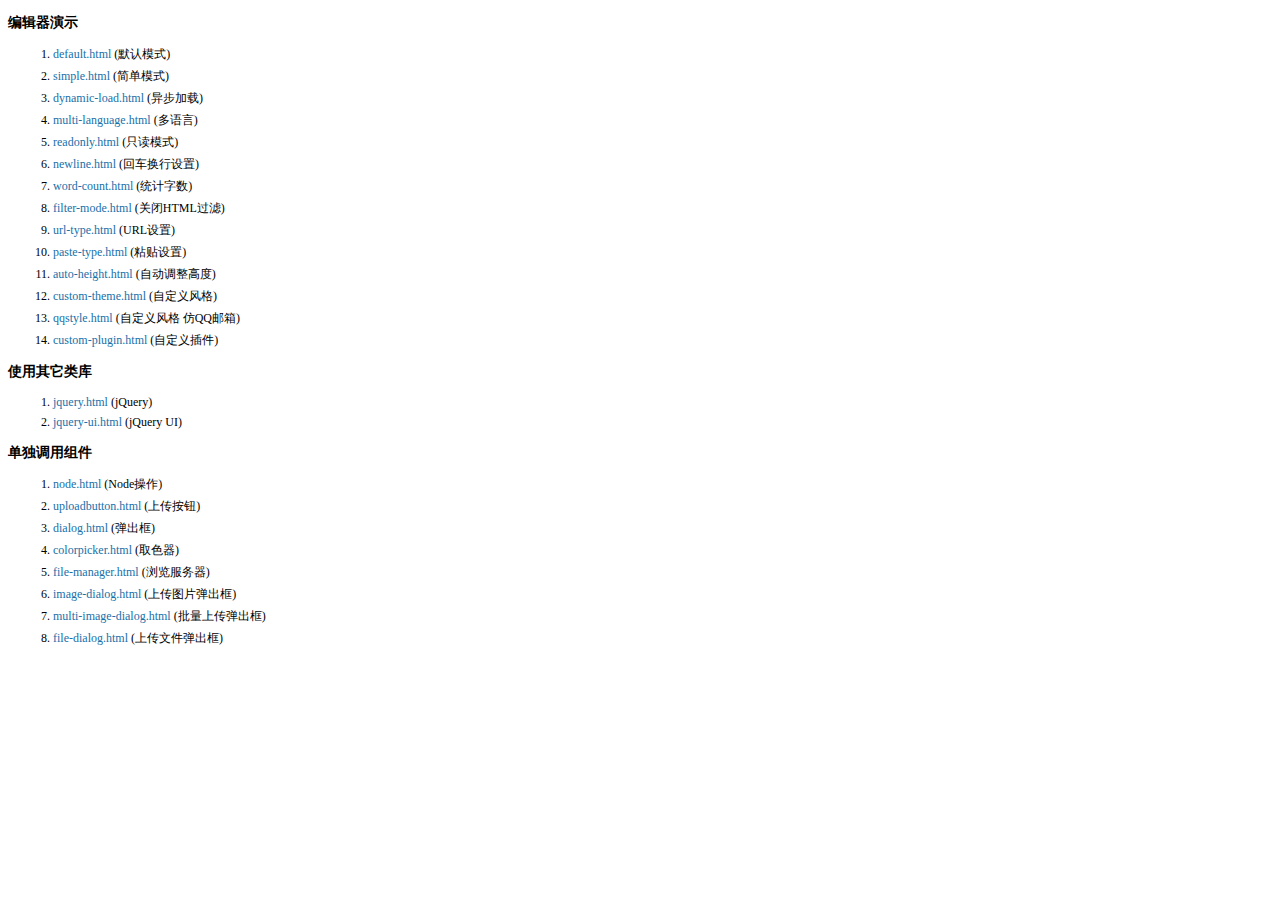
<file: VoteSystemBySSM/WebContent/home-resources/js/kindeditor/examples/index.html>
<!doctype html>
<html>
	<head>
		<meta charset="utf-8" />
		<title>KindEditor Examples</title>
		<style>
			body {
				font-size: 12px;
				font-family: Tahoma, Simsun;
			}
			h3 {
				font-size: 14px;
			}
			a {
				color: #1870a9;
				text-decoration: none;
			}
			a:hover {
				color: #BC2A4D;
			}
			li {
				margin: 5px;
			}
		</style>
	</head>
	<body>
		<h3>编辑器演示</h3>
		<ol>
			<li><a href="default.html" target="_blank">default.html</a> (默认模式)</li>
			<li><a href="simple.html" target="_blank">simple.html</a> (简单模式)</li>
			<li><a href="dynamic-load.html" target="_blank">dynamic-load.html</a> (异步加载)</li>
			<li><a href="multi-language.html" target="_blank">multi-language.html</a> (多语言)</li>
			<li><a href="readonly.html" target="_blank">readonly.html</a> (只读模式)</li>
			<li><a href="newline.html" target="_blank">newline.html</a> (回车换行设置)</li>
			<li><a href="word-count.html" target="_blank">word-count.html</a> (统计字数)</li>
			<li><a href="filter-mode.html" target="_blank">filter-mode.html</a> (关闭HTML过滤)</li>
			<li><a href="url-type.html" target="_blank">url-type.html</a> (URL设置)</li>
			<li><a href="paste-type.html" target="_blank">paste-type.html</a> (粘贴设置)</li>
			<li><a href="auto-height.html" target="_blank">auto-height.html</a> (自动调整高度)</li>
			<li><a href="custom-theme.html" target="_blank">custom-theme.html</a> (自定义风格)</li>
			<li><a href="qqstyle.html" target="_blank">qqstyle.html</a> (自定义风格 仿QQ邮箱)</li>
			<li><a href="custom-plugin.html" target="_blank">custom-plugin.html</a> (自定义插件)</li>
		</ol>
		<h3>使用其它类库</h3>
		<ol>
			<li><a href="jquery.html" target="_blank">jquery.html</a> (jQuery)</li>
			<li><a href="jquery-ui.html" target="_blank">jquery-ui.html</a> (jQuery UI)</li>
		</ol>
		<h3>单独调用组件</h3>
		<ol>
			<li><a href="node.html" target="_blank">node.html</a> (Node操作)</li>
			<li><a href="uploadbutton.html" target="_blank">uploadbutton.html</a> (上传按钮)</li>
			<li><a href="dialog.html" target="_blank">dialog.html</a> (弹出框)</li>
			<li><a href="colorpicker.html" target="_blank">colorpicker.html</a> (取色器)</li>
			<li><a href="file-manager.html" target="_blank">file-manager.html</a> (浏览服务器)</li>
			<li><a href="image-dialog.html" target="_blank">image-dialog.html</a> (上传图片弹出框)</li>
			<li><a href="multi-image-dialog.html" target="_blank">multi-image-dialog.html</a> (批量上传弹出框)</li>
			<li><a href="file-dialog.html" target="_blank">file-dialog.html</a> (上传文件弹出框)</li>
		</ol>
	</body>
</html>
</file>
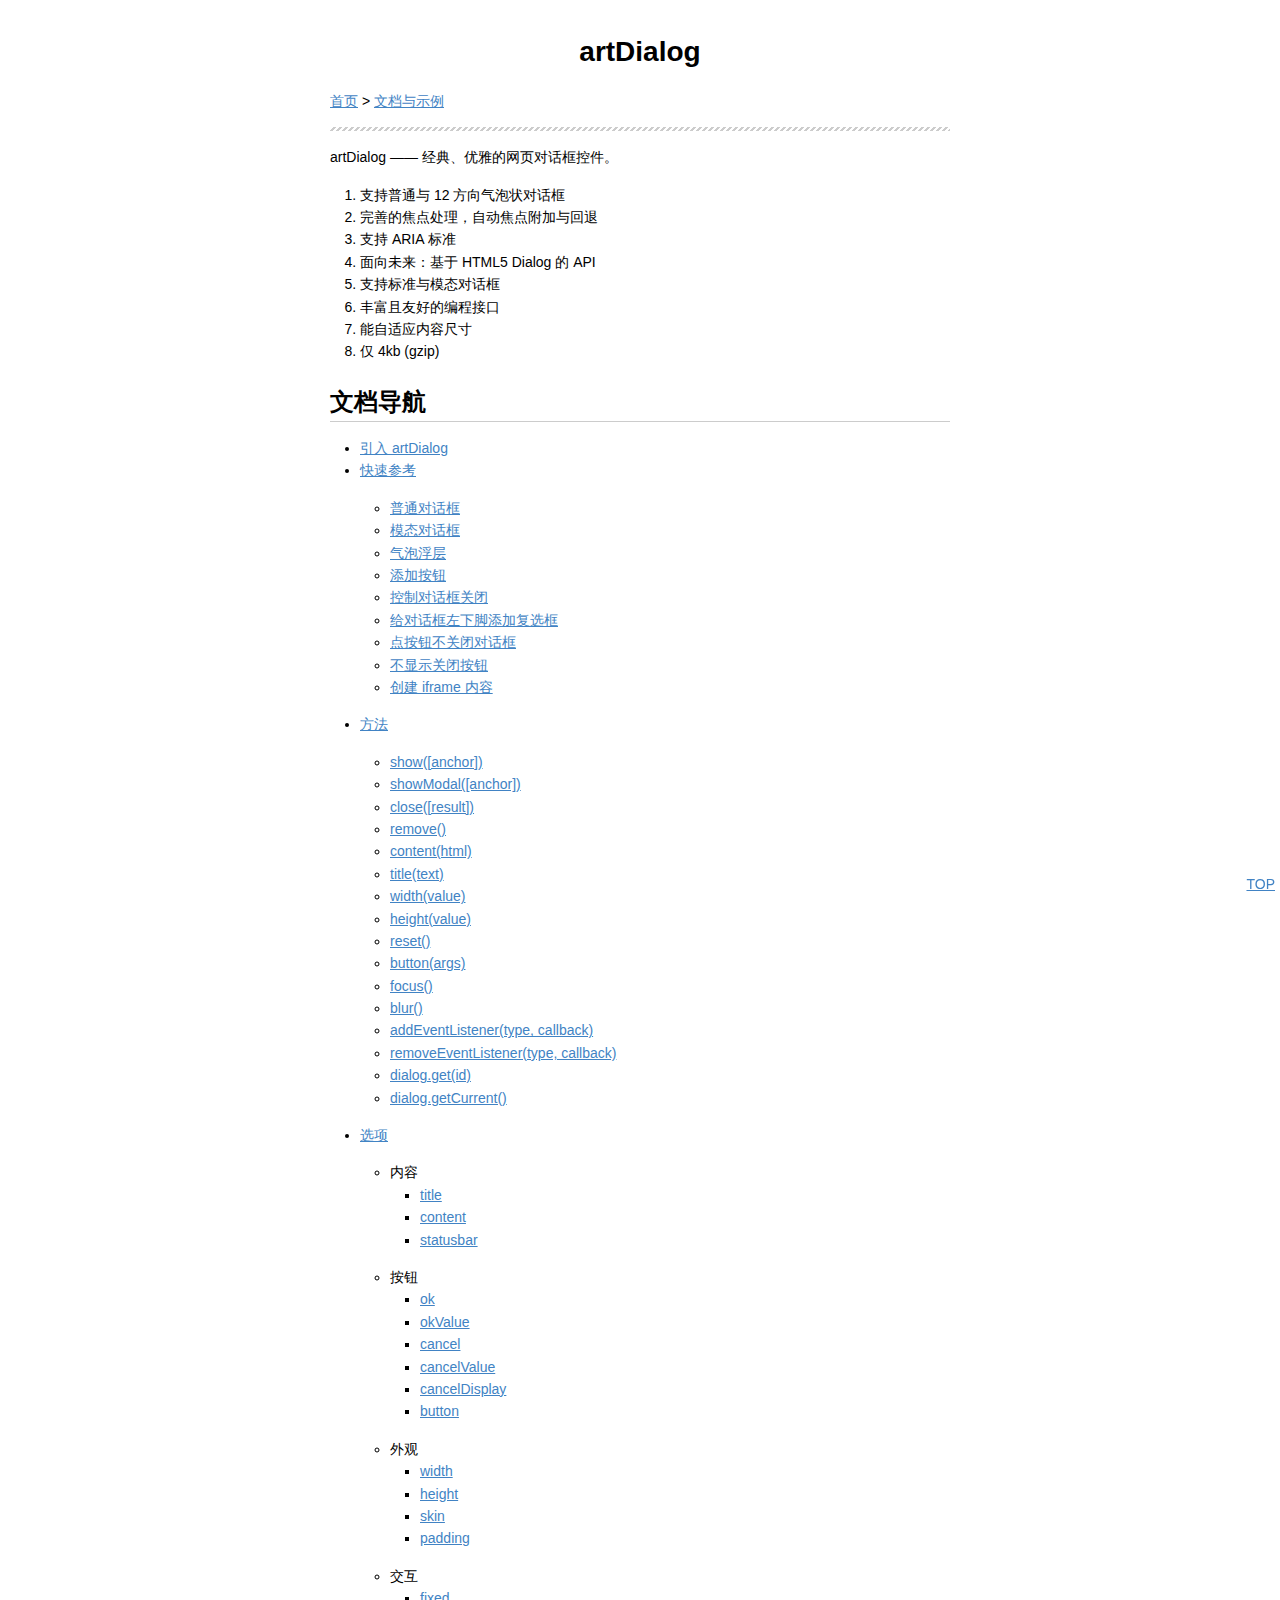
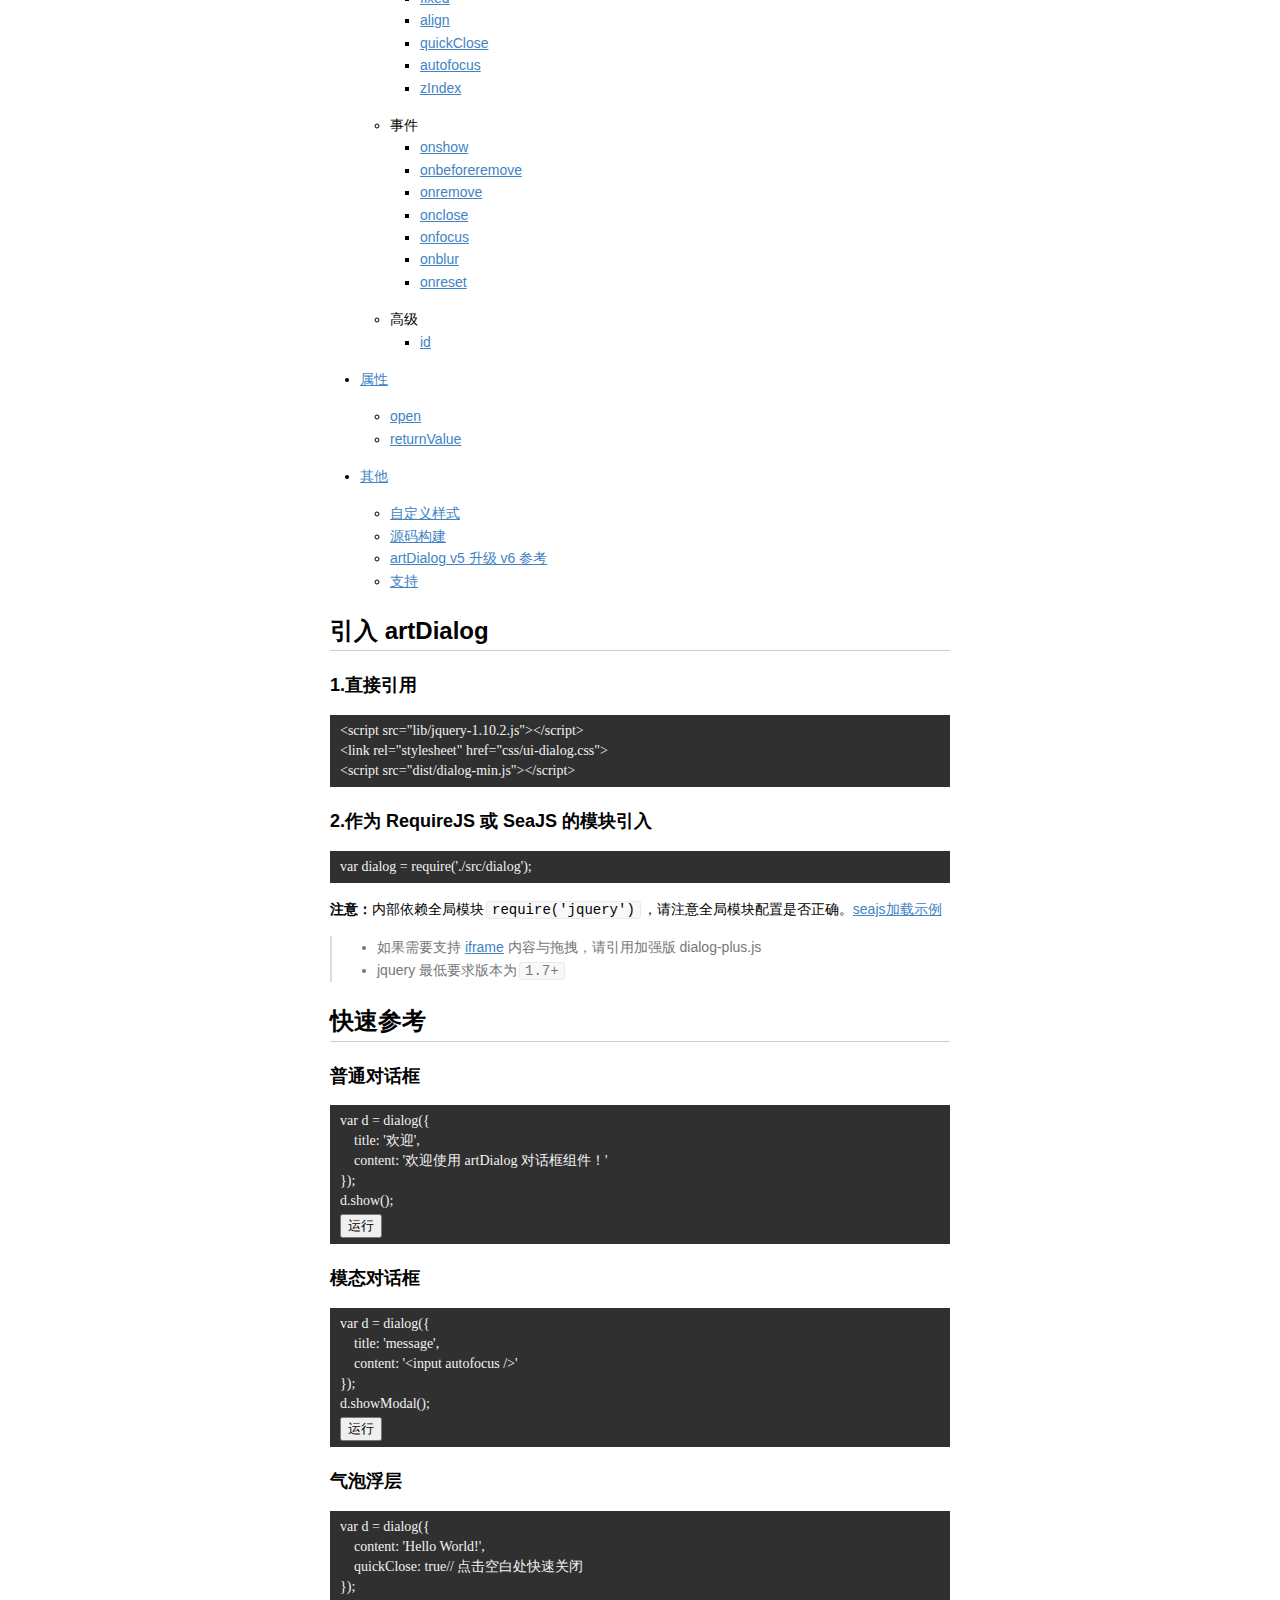
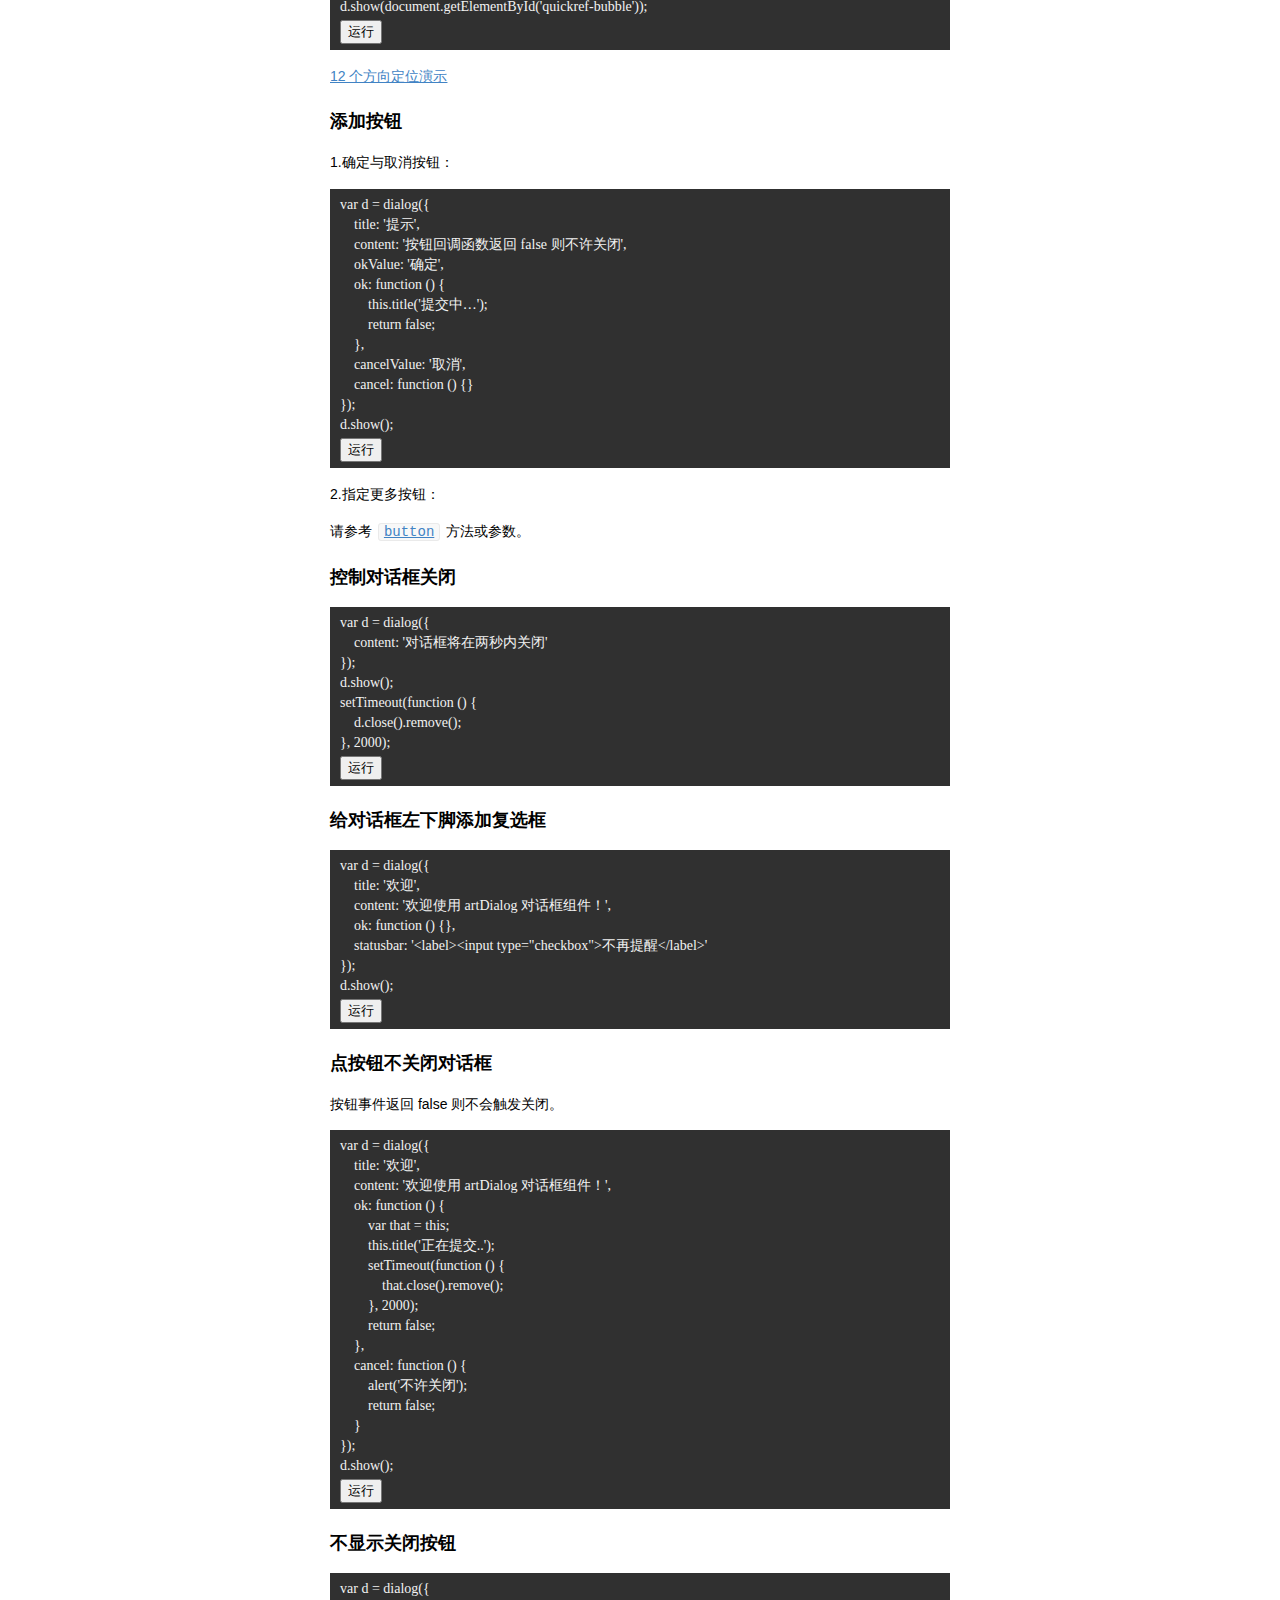
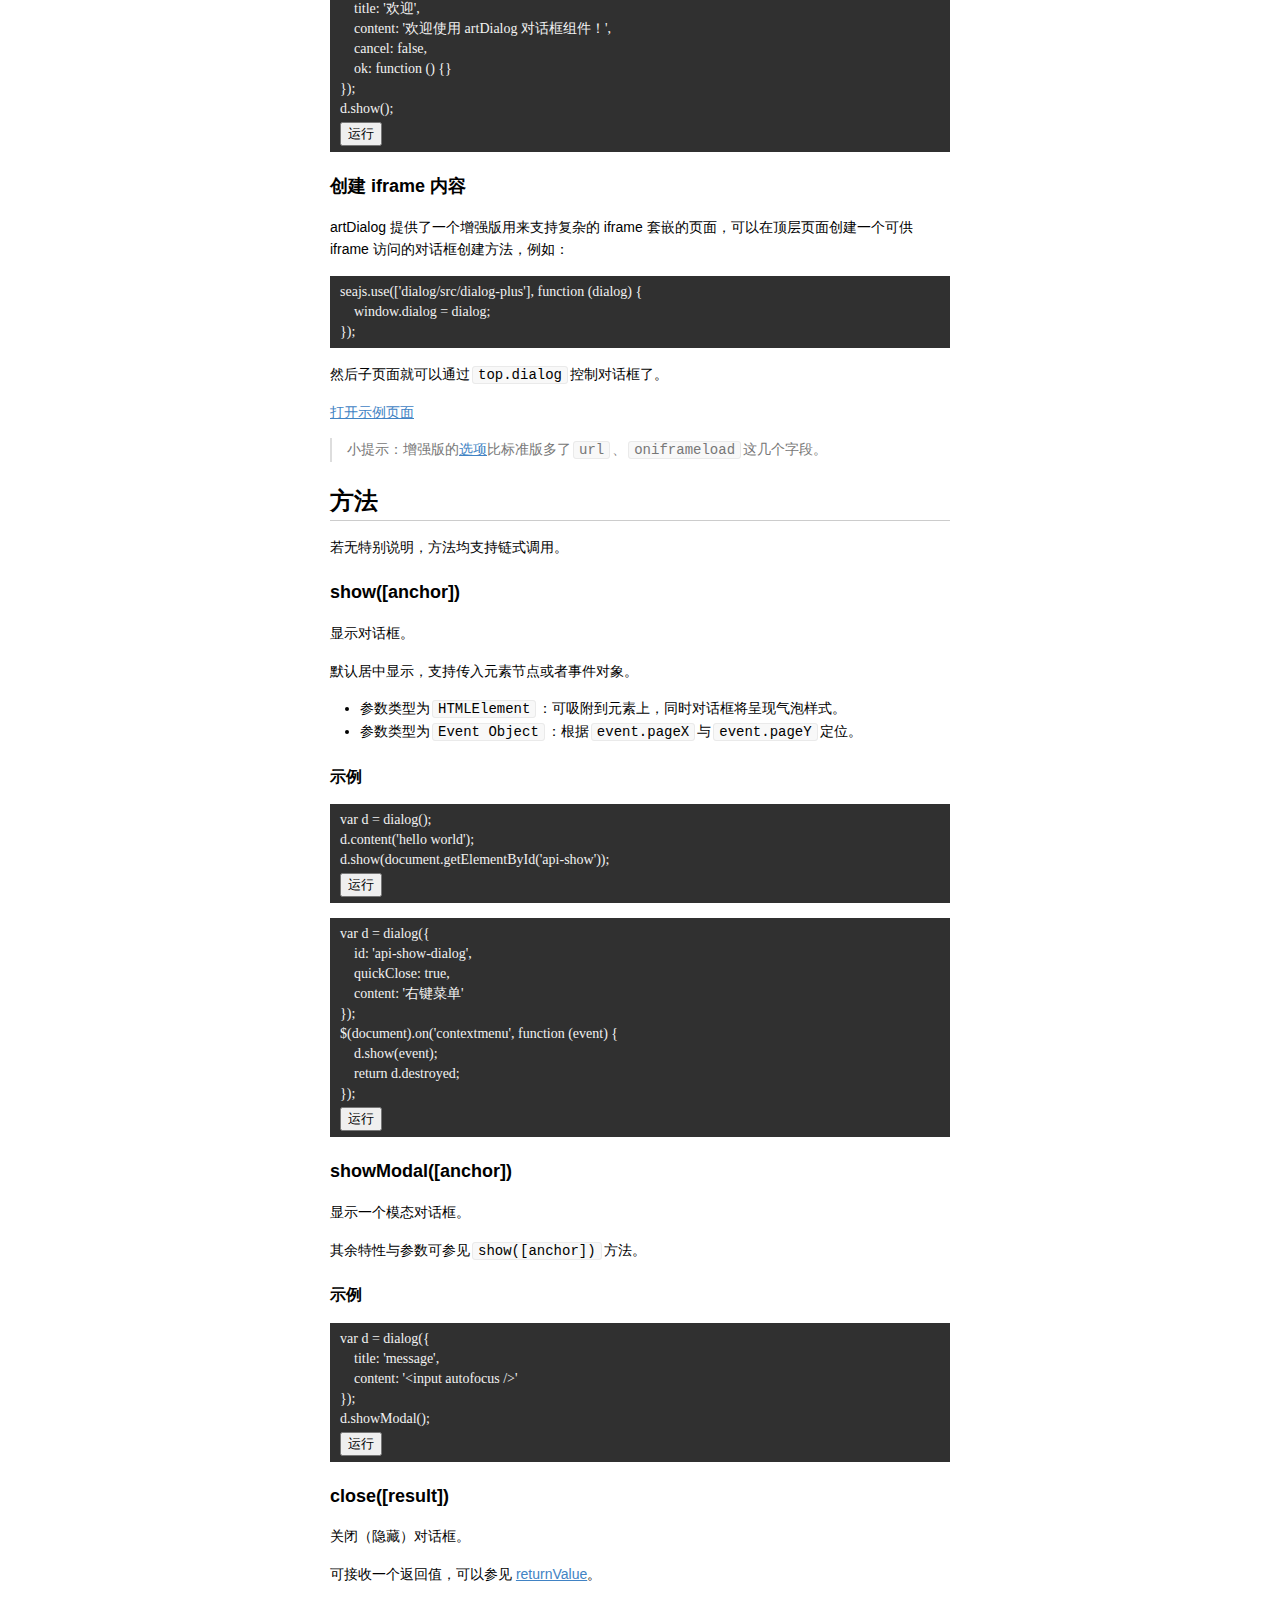
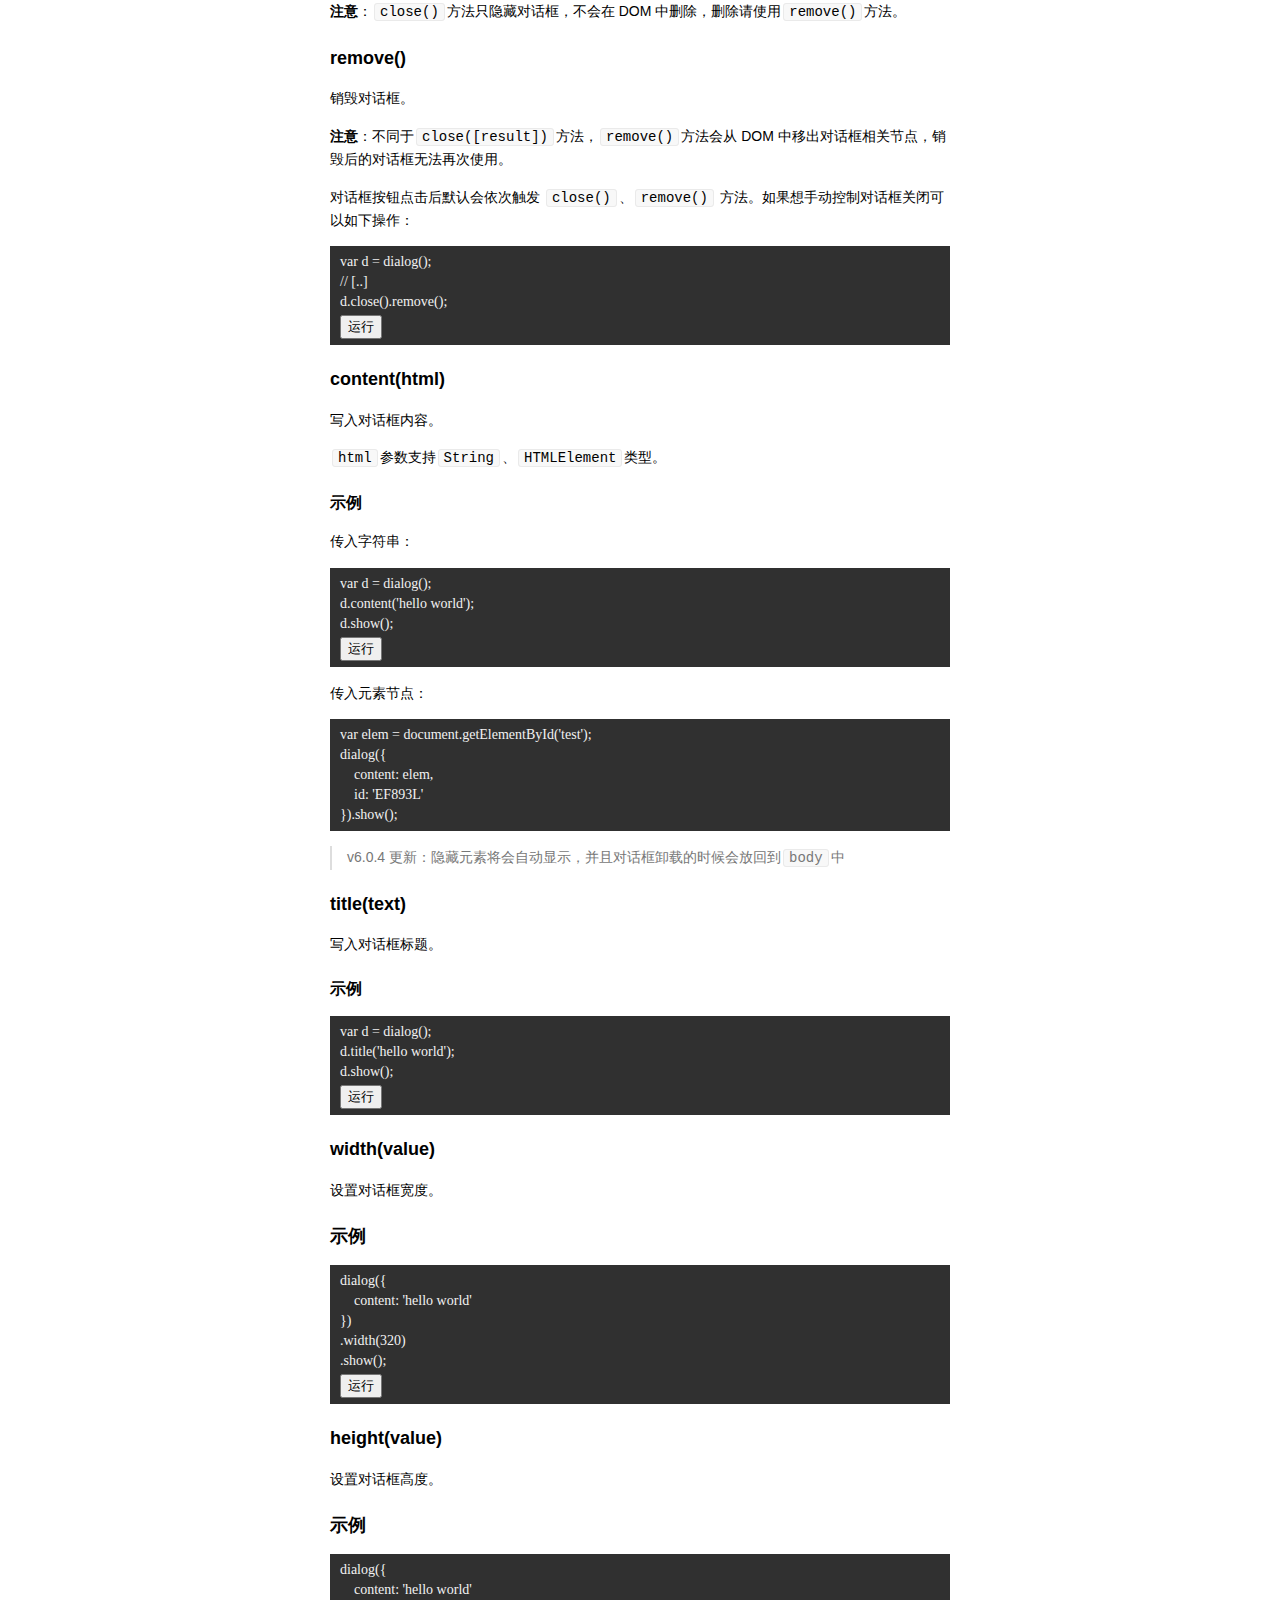
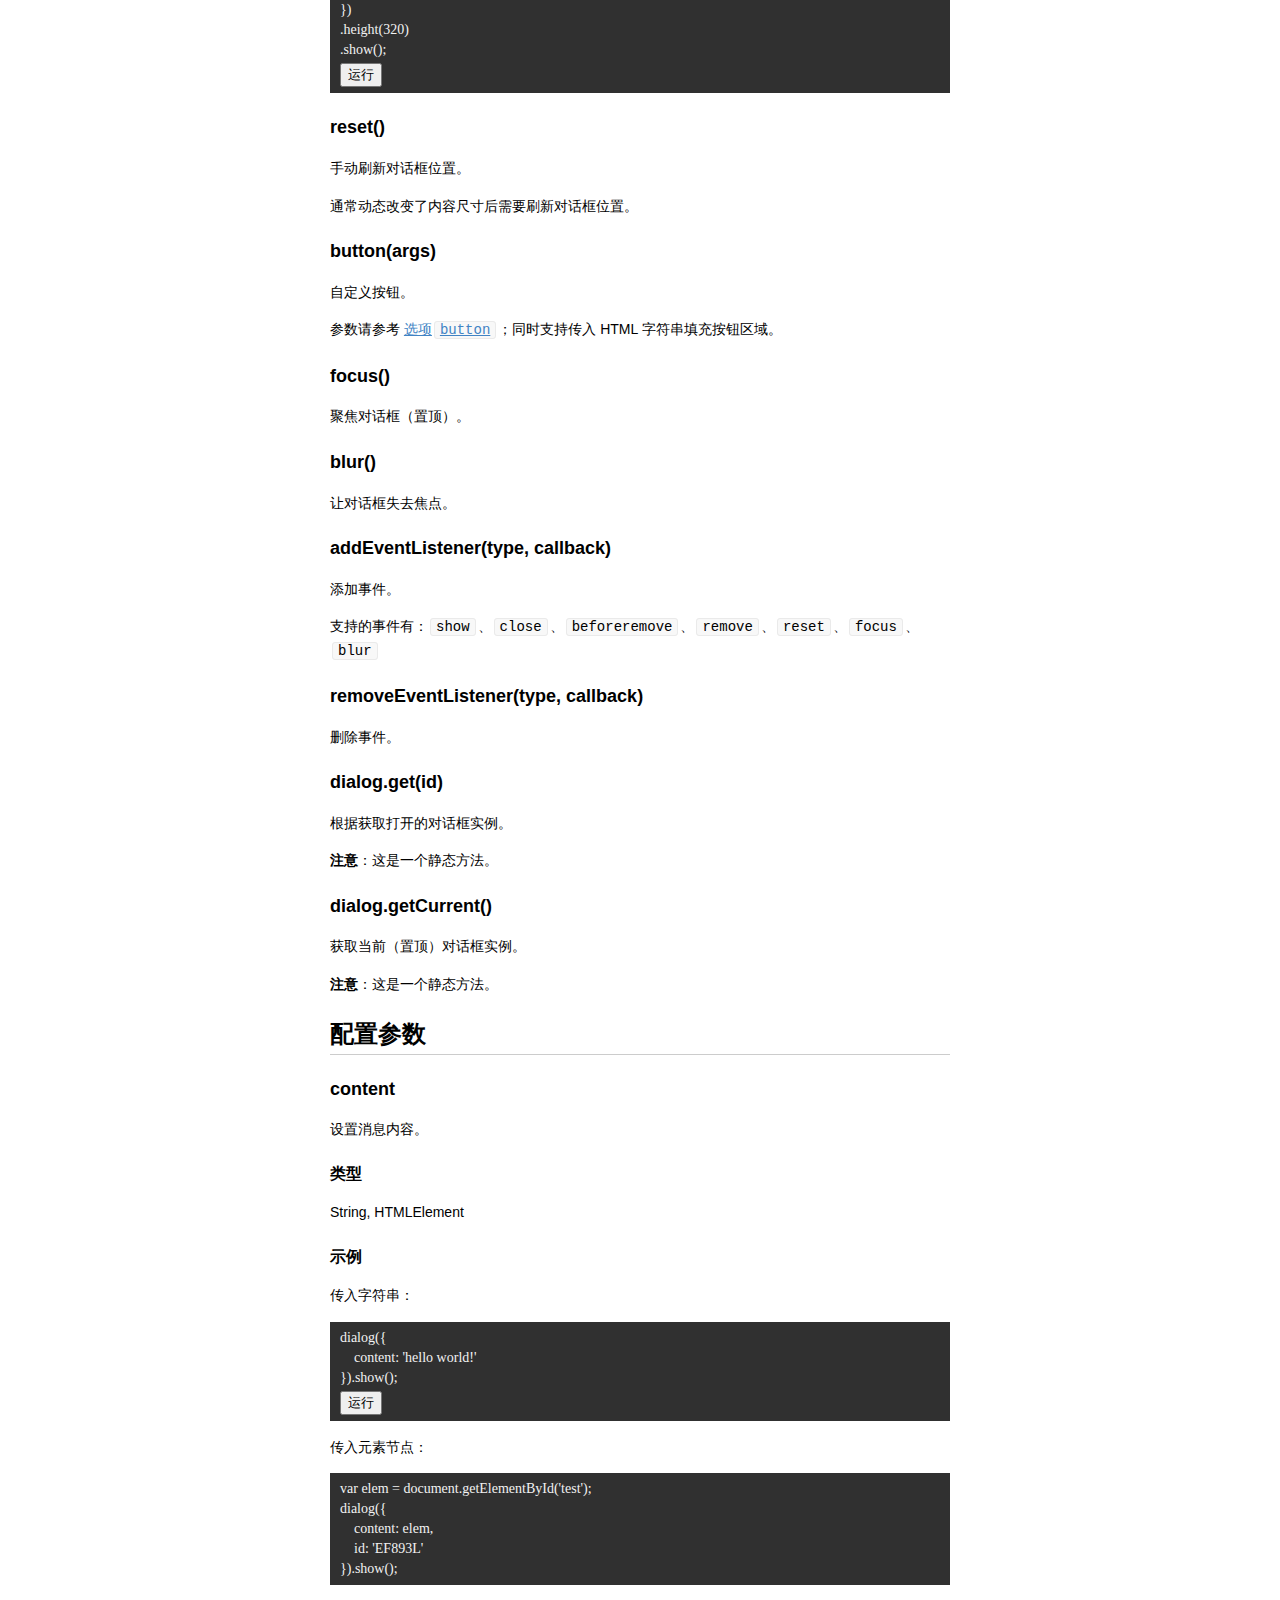
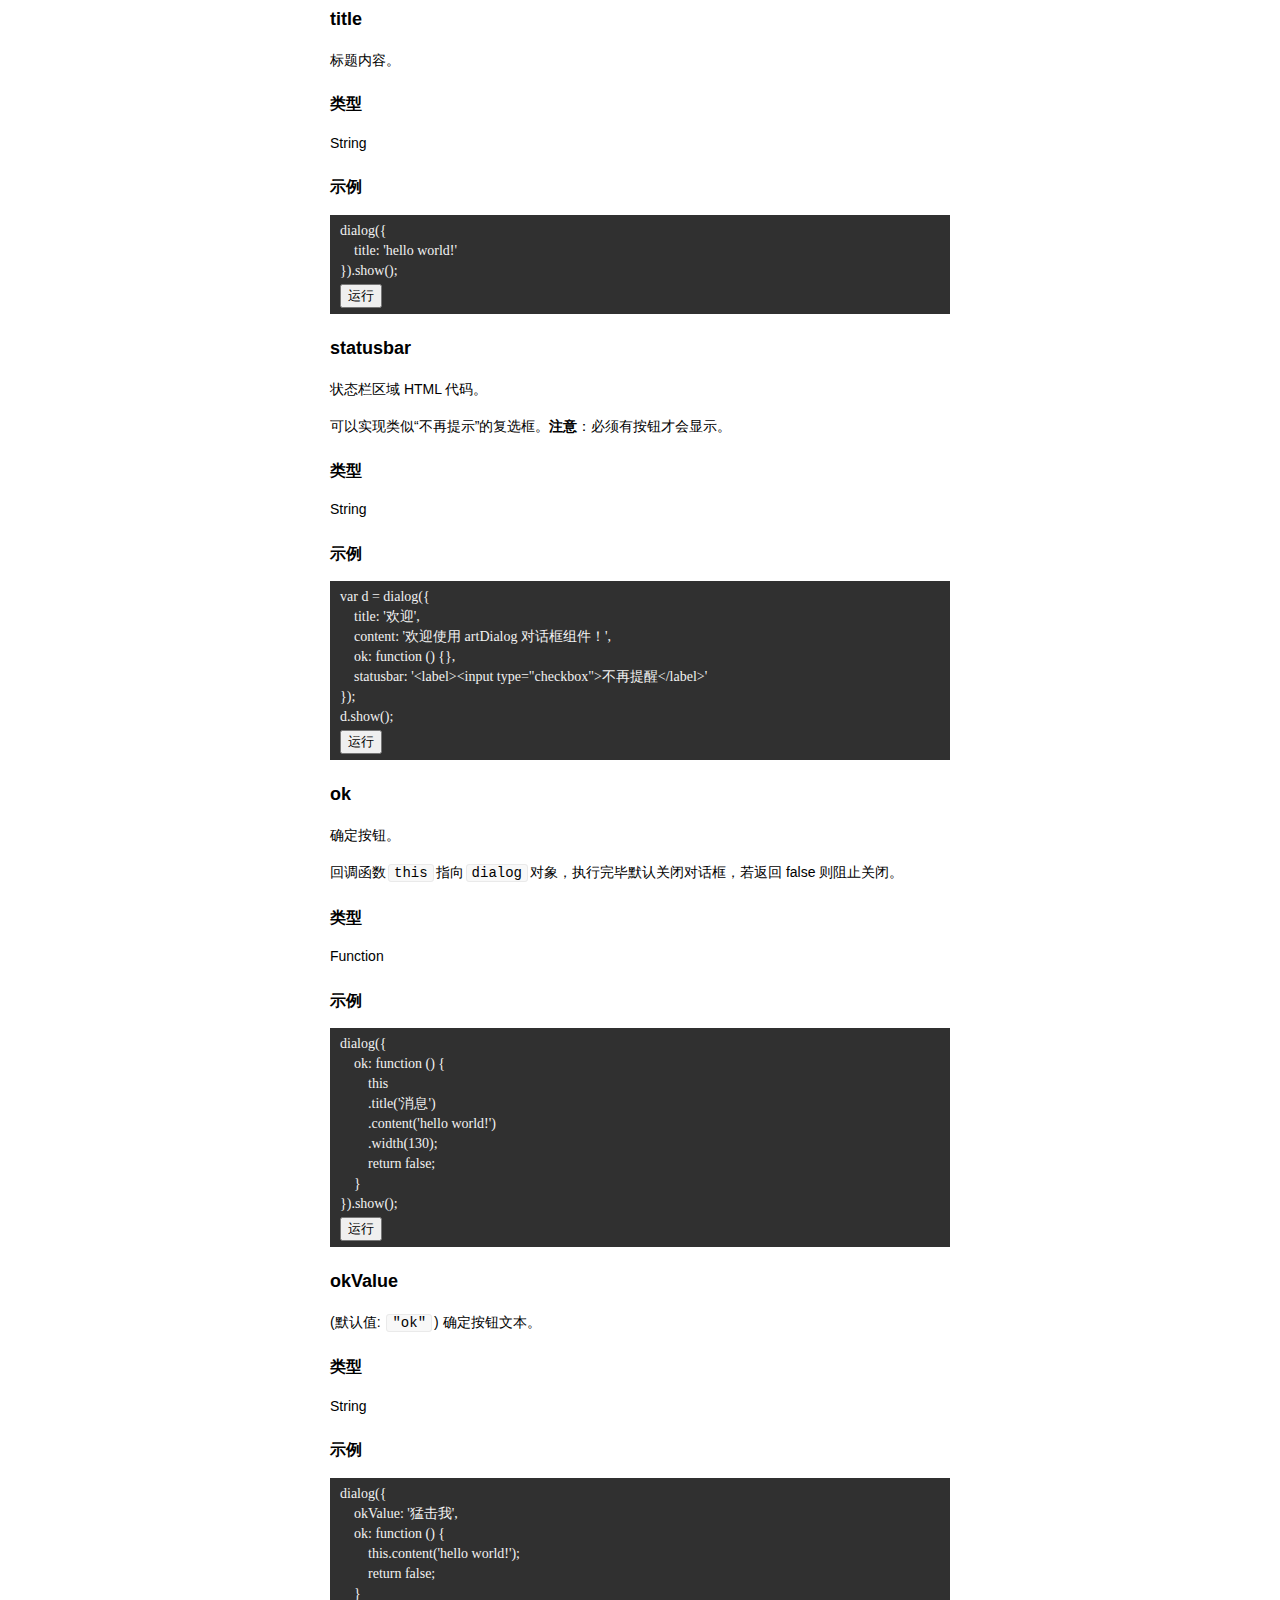
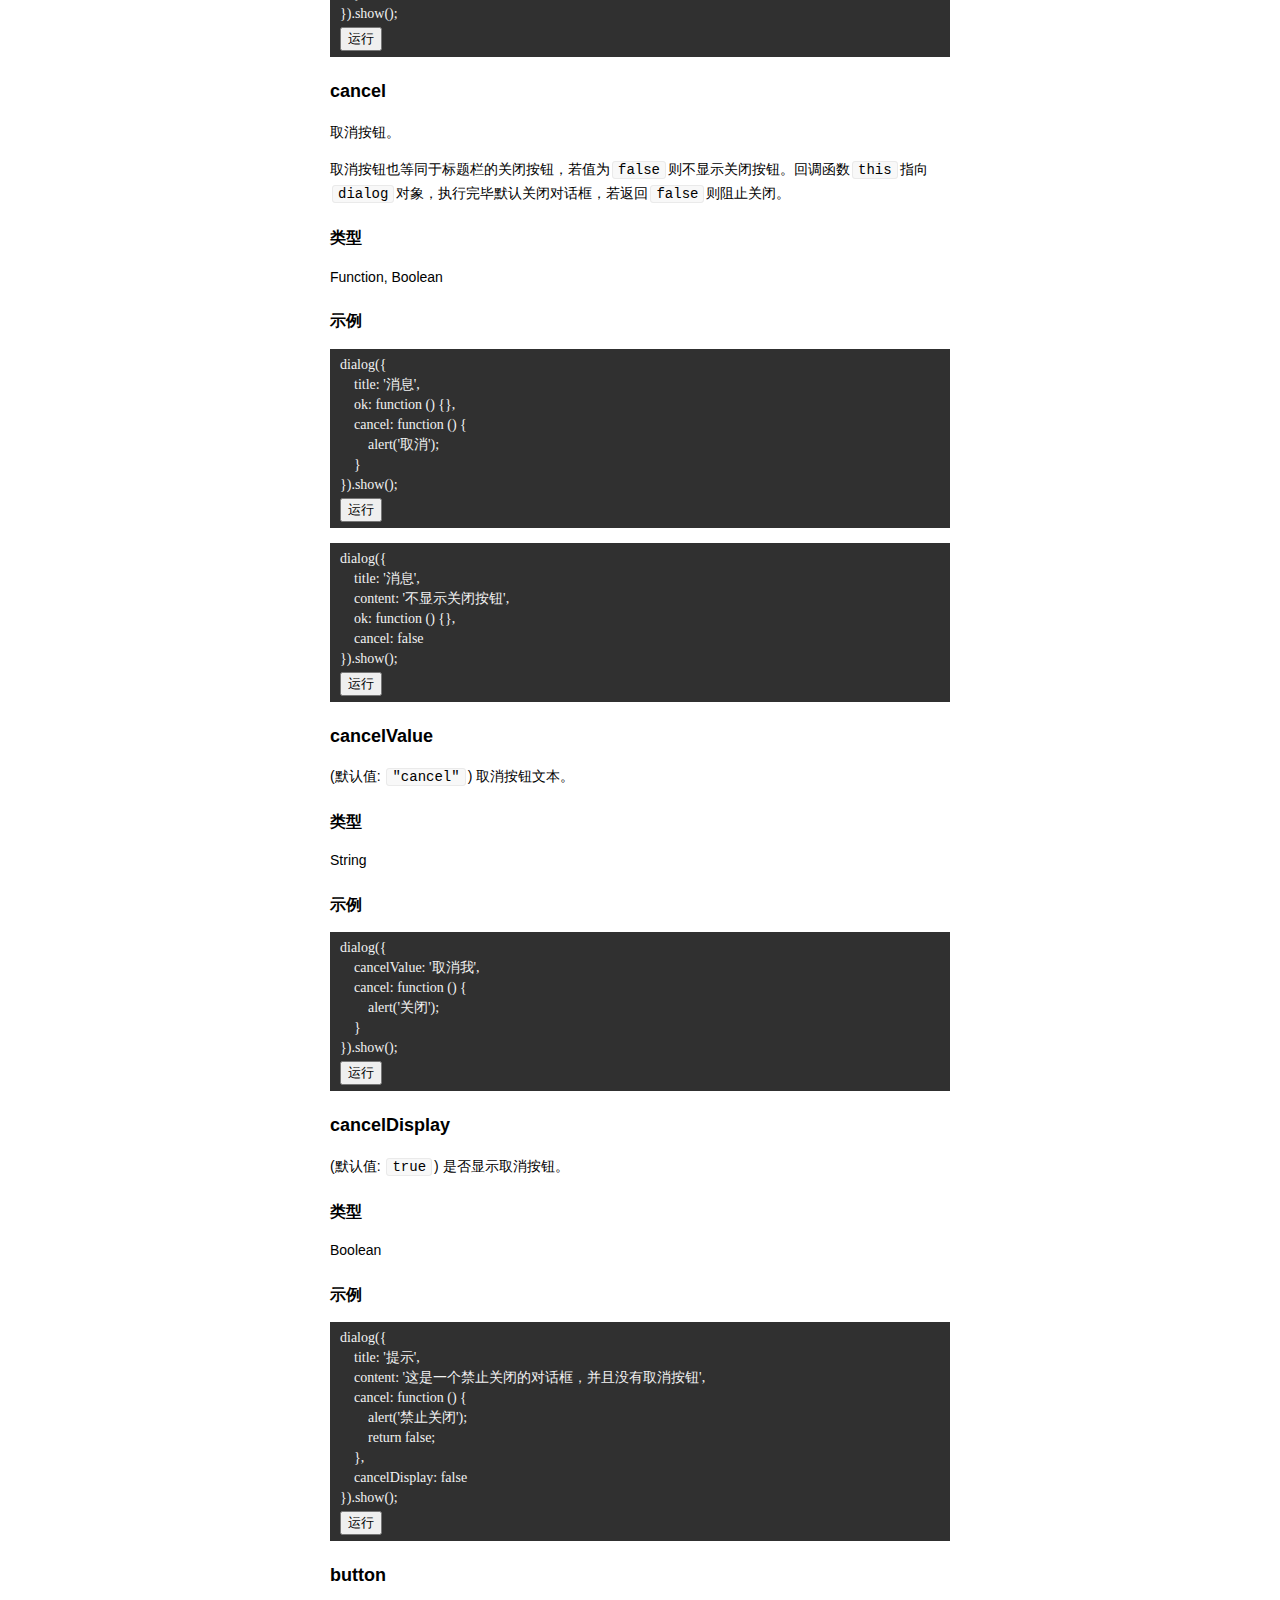
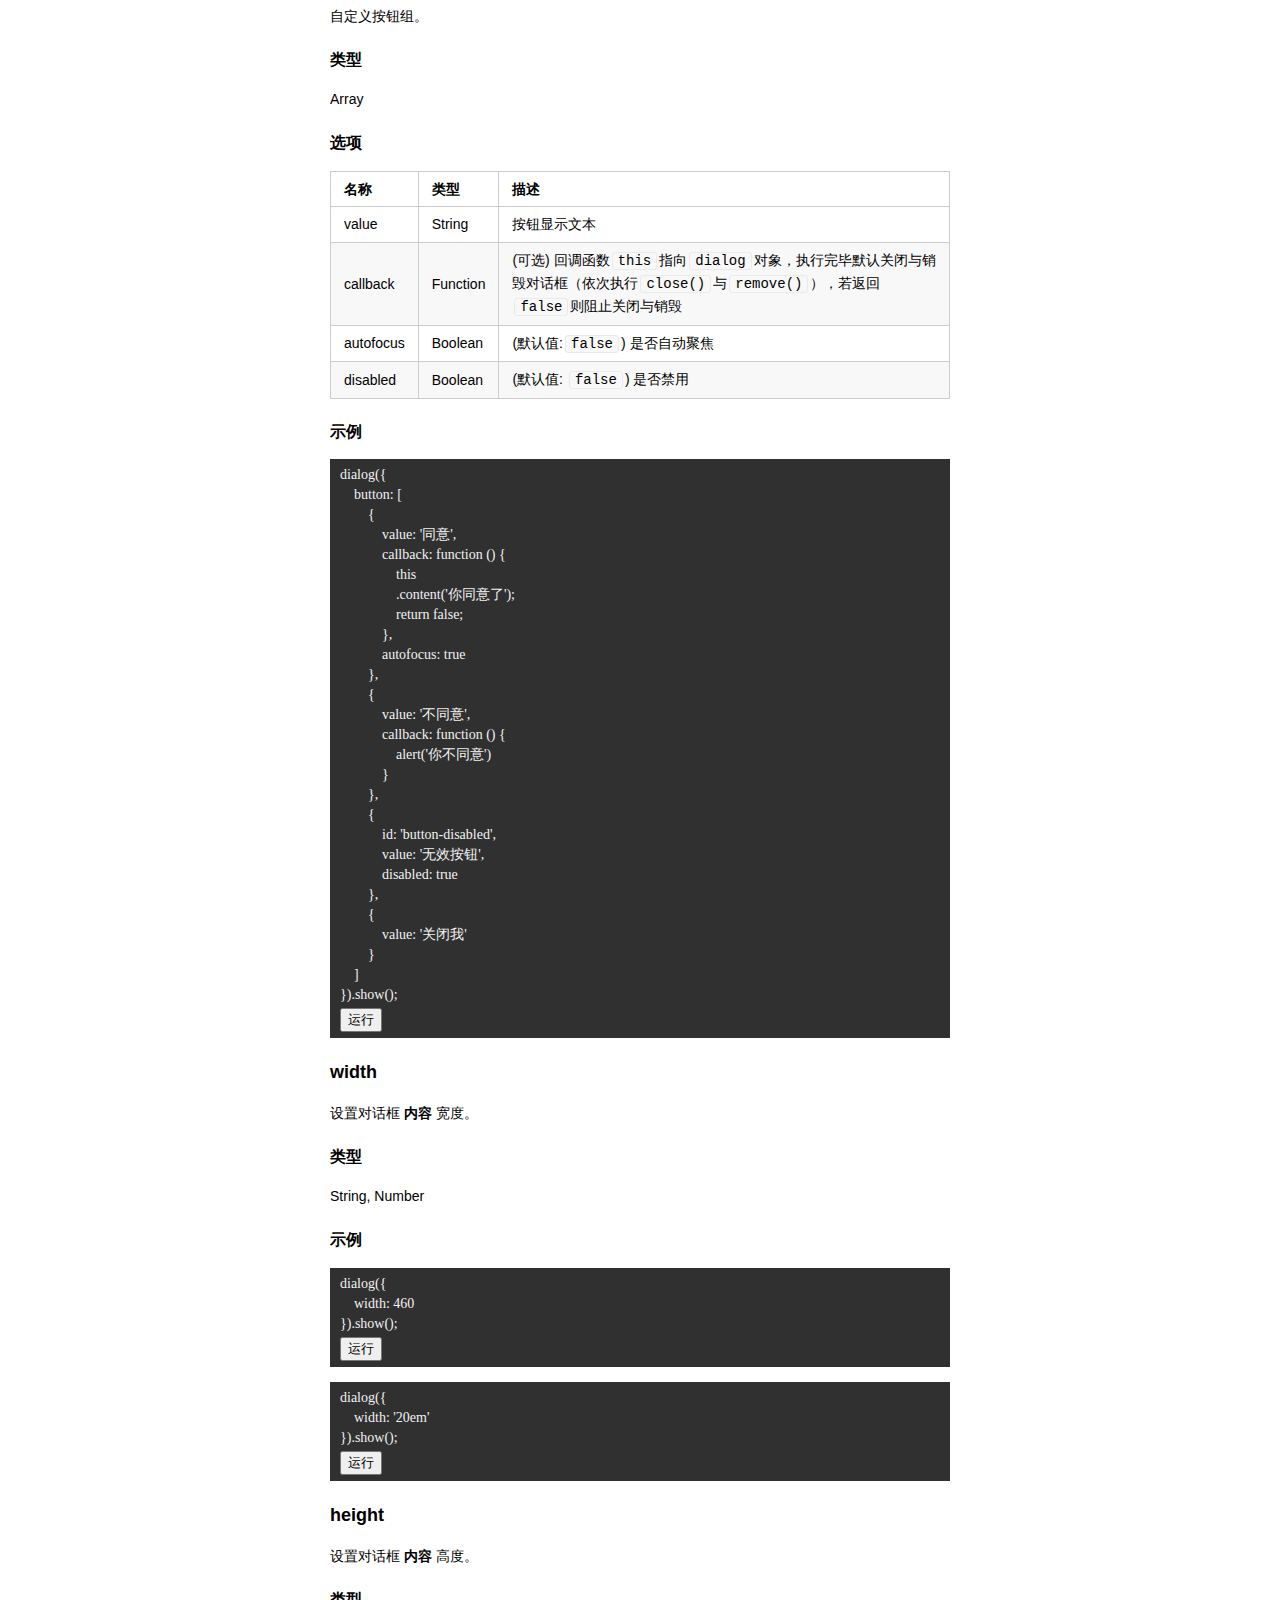
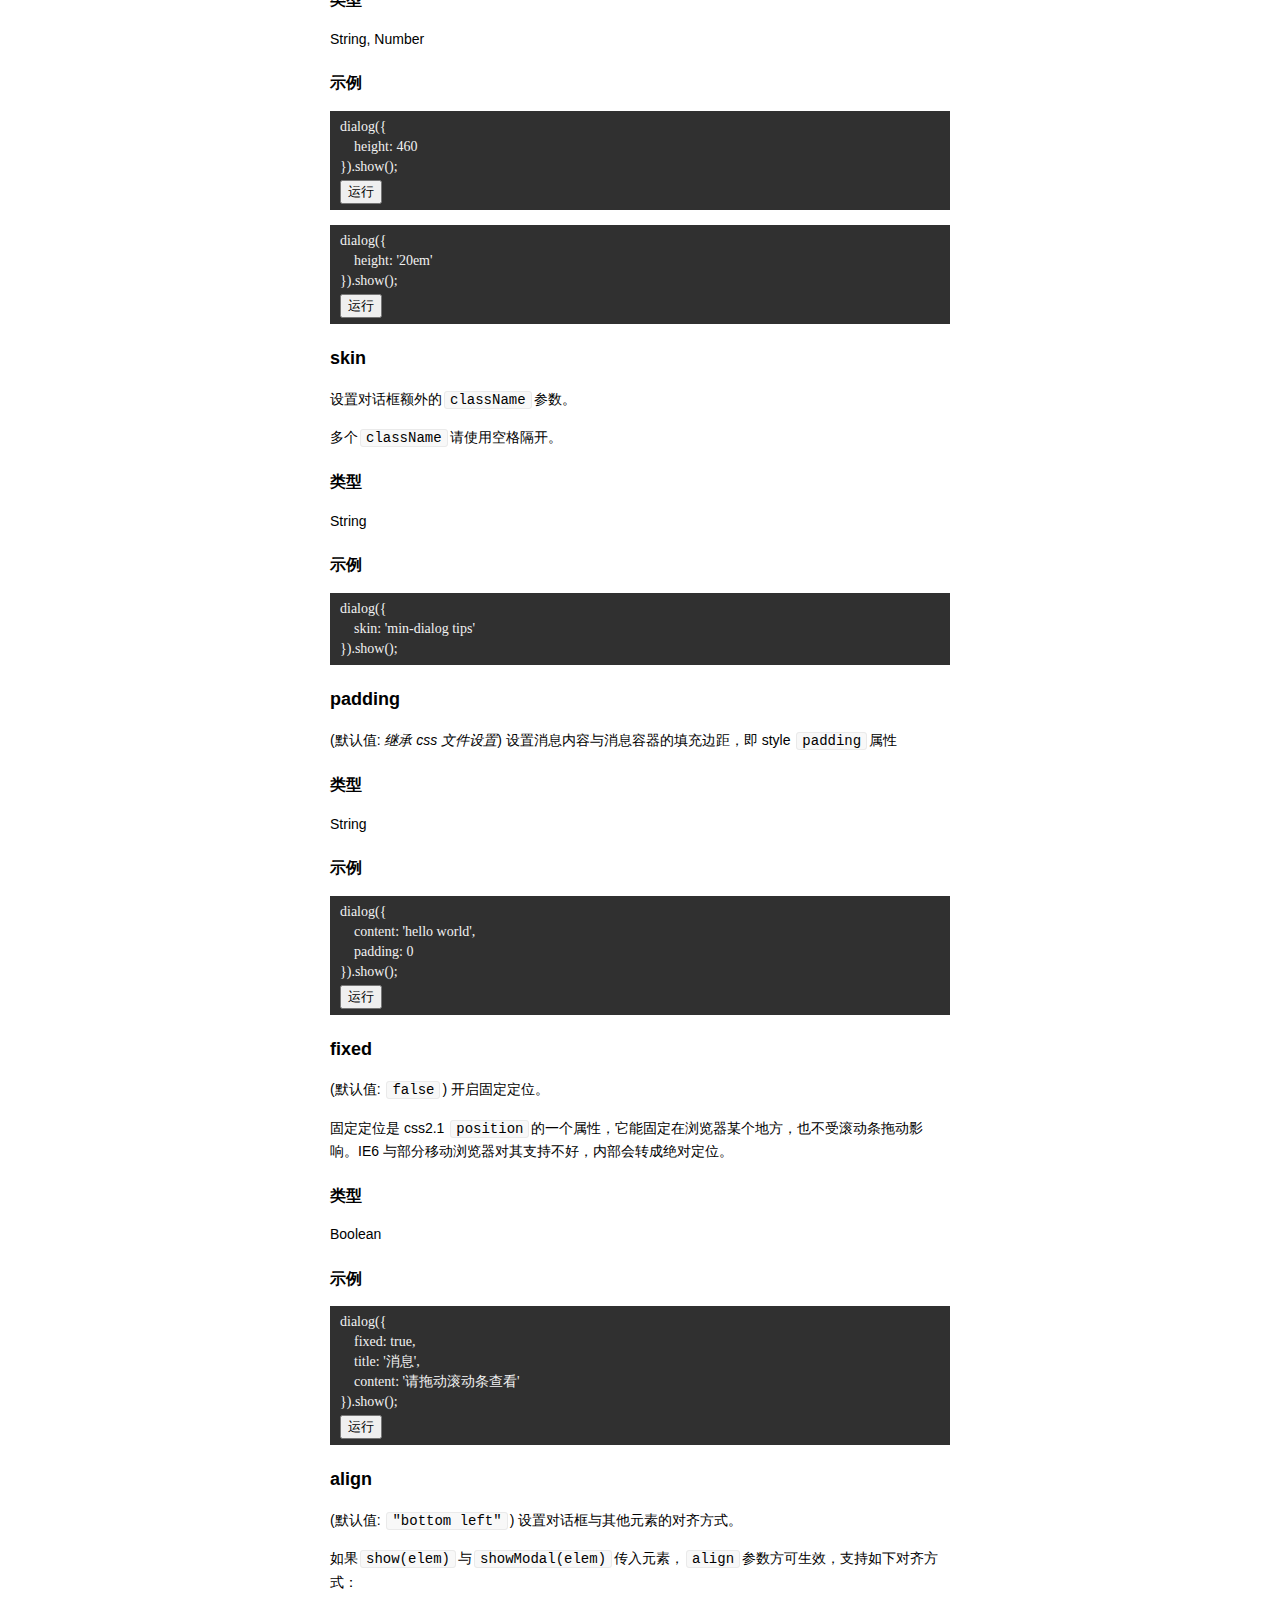
<file: money/src/main/webapp/resource/admin/artDialog/doc/index.html>
<!doctype html>
<html>
<head>
<meta charset="utf-8">
<meta name="viewport" content="width=device-width, initial-scale=1.0, user-scalable=yes">
<style>
body {
  max-width: 620px;
  margin: auto;
  font-family: Helvetica, arial, sans-serif;
  font-size: 14px;
  line-height: 1.6;
  padding-top: 10px;
  padding-bottom: 10px;
  background-color: white;
  padding: 30px;
}
body > *:first-child {
  margin-top: 0 !important;
}
body > *:last-child {
  margin-bottom: 0 !important;
}
a {
  color: #4183C4;
}
h1, h2, h3, h4, h5, h6 {
  margin: 20px 0 10px;
  padding: 0;
  font-weight: bold;
  -webkit-font-smoothing: antialiased;
  cursor: text;
  position: relative;
}
h1:hover a.anchor, h2:hover a.anchor, h3:hover a.anchor, h4:hover a.anchor, h5:hover a.anchor, h6:hover a.anchor {
  background: url([data-uri]) no-repeat 10px center;
  text-decoration: none;
}
h1 tt, h1 code {
  font-size: inherit;
}
h2 tt, h2 code {
  font-size: inherit;
}
h3 tt, h3 code {
  font-size: inherit;
}
h4 tt, h4 code {
  font-size: inherit;
}
h5 tt, h5 code {
  font-size: inherit;
}
h6 tt, h6 code {
  font-size: inherit;
}
h1 {
  font-size: 28px;
  color: black;
  text-align: center;
}
h6 {
  text-align: center;
}
h2 {
  font-size: 24px;
  border-bottom: 1px solid #cccccc;
  color: black;
}
h3 {
  font-size: 18px;
}
h4 {
  font-size: 16px;
}
h5 {
  font-size: 14px;
}
h6 {
  color: #777777;
  font-size: 14px;
}
p, blockquote, ul, ol, dl, li, table, pre {
  margin: 15px 0;
}
hr {
  background: transparent url([data-uri]) repeat-x 0 0;
  border: 0 none;
  color: #cccccc;
  height: 4px;
  padding: 0;
}
body > h2:first-child {
  margin-top: 0;
  padding-top: 0;
}
body > h1:first-child {
  margin-top: 0;
  padding-top: 0;
}
body > h1:first-child + h2 {
  margin-top: 0;
  padding-top: 0;
}
body > h3:first-child, body > h4:first-child, body > h5:first-child, body > h6:first-child {
  margin-top: 0;
  padding-top: 0;
}
a:first-child h1, a:first-child h2, a:first-child h3, a:first-child h4, a:first-child h5, a:first-child h6 {
  margin-top: 0;
  padding-top: 0;
}
h1 p, h2 p, h3 p, h4 p, h5 p, h6 p {
  margin-top: 0;
}
li p.first {
  display: inline-block;
}
li {
  margin: 0;
}
ul, ol {
  padding-left: 30px;
}
ul :first-child, ol :first-child {
  margin-top: 0;
}
dl {
  padding: 0;
}
dl dt {
  font-size: 14px;
  font-weight: bold;
  font-style: italic;
  padding: 0;
  margin: 15px 0 5px;
}
dl dd {
  margin: 0 0 15px;
  padding: 0 15px;
}
blockquote {
  border-left: 2px solid #dddddd;
  padding: 0 15px;
  color: #777777;
}
blockquote > :first-child {
  margin-top: 0;
}
blockquote > :last-child {
  margin-bottom: 0;
}
table {
  padding: 0;
  border-collapse: collapse;
}
tr {
  border-top: 1px solid #cccccc;
  background-color: white;
  margin: 0;
  padding: 0;
}
tr:nth-child(2n) {
  background-color: #f8f8f8;
}
th {
  font-weight: bold;
  border: 1px solid #cccccc;
  text-align: left;
  margin: 0;
  padding: 6px 13px;
}
td {
  border: 1px solid #cccccc;
  text-align: left;
  margin: 0;
  padding: 6px 13px;
}
th :first-child, td :first-child {
  margin-top: 0;
}
th :last-child, td :last-child {
  margin-bottom: 0;
}
img {
  max-width: 100%;
}
code, tt {
  margin: 0 2px;
  padding: 0 5px;
  white-space: nowrap;
  border: 1px solid #eaeaea;
  background-color: #f8f8f8;
  border-radius: 3px;
}
pre code {
  margin: 0;
  padding: 0;
  white-space: pre;
  border: none;
  background: transparent;
}
pre {
  background-color: #303030;
  font-size: 13px;
  line-height: 19px;
  overflow: auto;
  padding: 6px 10px;
}
pre code {
  color: #f2f2f2;
  border: none;
  padding: 0;
  font-family: Monaco, "Bitstream Vera Sans Mono", "Lucida Console", Terminal;
  margin-bottom: 30px;
  font-size: 14px;
}
pre tt {
  background-color: transparent;
  border: none;
}
@media print {
  table, pre {
    page-break-inside: avoid;
  }
}

</style>
<title>artDialog</title>

</head>
<body>
<h1>artDialog</h1>

<p><a href="http://aui.github.io/artDialog/">首页</a> &gt; <a href="http://aui.github.io/artDialog/doc/index.html">文档与示例</a></p>

<hr />

<p>artDialog —— 经典、优雅的网页对话框控件。</p>

<ol>
<li>支持普通与 12 方向气泡状对话框</li>
<li>完善的焦点处理，自动焦点附加与回退</li>
<li>支持 ARIA 标准</li>
<li>面向未来：基于 HTML5 Dialog 的 API</li>
<li>支持标准与模态对话框</li>
<li>丰富且友好的编程接口</li>
<li>能自适应内容尺寸</li>
<li>仅 4kb (gzip)</li>
</ol>


<h2>文档导航</h2>

<ul>
<li><a href="#module">引入 artDialog</a></li>
<li><a href="#quickref">快速参考</a>

<ul>
<li><a href="#quickref-basic">普通对话框</a></li>
<li><a href="#quickref-modal">模态对话框</a></li>
<li><a href="#quickref-bubble">气泡浮层</a></li>
<li><a href="#quickref-button">添加按钮</a></li>
<li><a href="#quickref-close">控制对话框关闭</a></li>
<li><a href="#quickref-statusbar">给对话框左下脚添加复选框</a></li>
<li><a href="#quickref-callback">点按钮不关闭对话框</a></li>
<li><a href="#quickref-cancel">不显示关闭按钮</a></li>
<li><a href="#quickref-iframe">创建 iframe 内容</a></li>
</ul>
</li>
<li><a href="#api">方法</a>

<ul>
<li><a href="#api-show">show([anchor])</a></li>
<li><a href="#api-showModal">showModal([anchor])</a></li>
<li><a href="#api-close">close([result])</a></li>
<li><a href="#api-remove">remove()</a></li>
<li><a href="#api-content">content(html)</a></li>
<li><a href="#api-title">title(text)</a></li>
<li><a href="#api-width">width(value)</a></li>
<li><a href="#api-height">height(value)</a></li>
<li><a href="#api-reset">reset()</a></li>
<li><a href="#api-button">button(args)</a></li>
<li><a href="#api-focus">focus()</a></li>
<li><a href="#api-blur">blur()</a></li>
<li><a href="#api-addEventListener">addEventListener(type, callback)</a></li>
<li><a href="#api-removeEventListener">removeEventListener(type, callback)</a></li>
<li><a href="#api-dialog-get">dialog.get(id)</a></li>
<li><a href="#api-dialog-getCurrent">dialog.getCurrent()</a></li>
</ul>
</li>
<li><a href="#option">选项</a>

<ul>
<li>内容

<ul>
<li><a href="#option-title">title</a></li>
<li><a href="#option-content">content</a></li>
<li><a href="#option-statusbar">statusbar</a></li>
</ul>
</li>
<li>按钮

<ul>
<li><a href="#option-ok">ok</a></li>
<li><a href="#option-okValue">okValue</a></li>
<li><a href="#option-cancel">cancel</a></li>
<li><a href="#option-cancelValue">cancelValue</a></li>
<li><a href="#option-cancelDisplay">cancelDisplay</a></li>
<li><a href="#option-button">button</a></li>
</ul>
</li>
<li>外观

<ul>
<li><a href="#option-width">width</a></li>
<li><a href="#option-height">height</a></li>
<li><a href="#option-skin">skin</a></li>
<li><a href="#option-padding">padding</a></li>
</ul>
</li>
<li>交互

<ul>
<li><a href="#option-fixed">fixed</a></li>
<li><a href="#option-align">align</a></li>
<li><a href="#option-quickClose">quickClose</a></li>
<li><a href="#option-autofocus">autofocus</a></li>
<li><a href="#option-zIndex">zIndex</a></li>
</ul>
</li>
<li>事件

<ul>
<li><a href="#option-onshow">onshow</a></li>
<li><a href="#option-onbeforeremove">onbeforeremove</a></li>
<li><a href="#option-onremove">onremove</a></li>
<li><a href="#option-onclose">onclose</a></li>
<li><a href="#option-onfocus">onfocus</a></li>
<li><a href="#option-onblur">onblur</a></li>
<li><a href="#option-onreset">onreset</a></li>
</ul>
</li>
<li>高级

<ul>
<li><a href="#option-id">id</a></li>
</ul>
</li>
</ul>
</li>
<li><a href="#property">属性</a>

<ul>
<li><a href="#property-open">open</a></li>
<li><a href="#property-returnValue">returnValue</a></li>
</ul>
</li>
<li><a href="#other">其他</a>

<ul>
<li><a href="#other-skin">自定义样式</a></li>
<li><a href="#other-grunt">源码构建</a></li>
<li><a href="#other-upgrade">artDialog v5 升级 v6 参考</a></li>
<li><a href="#other-support">支持</a></li>
</ul>
</li>
</ul>


<h2><span id="module">引入 artDialog</span></h2>

<h3>1.直接引用</h3>

<pre><code>&lt;script src="lib/jquery-1.10.2.js"&gt;&lt;/script&gt;
&lt;link rel="stylesheet" href="css/ui-dialog.css"&gt;
&lt;script src="dist/dialog-min.js"&gt;&lt;/script&gt;
//..
</code></pre>

<h3>2.作为 RequireJS 或 SeaJS 的模块引入</h3>

<pre><code>var dialog = require('./src/dialog');
//..
</code></pre>

<p><strong>注意：</strong>内部依赖全局模块<code>require('jquery')</code>，请注意全局模块配置是否正确。<a href="../test/show.html">seajs加载示例</a></p>

<blockquote><ul>
<li>如果需要支持 <a href="#quickref-iframe">iframe</a> 内容与拖拽，请引用加强版 dialog-plus.js</li>
<li>jquery 最低要求版本为<code>1.7+</code></li>
</ul>
</blockquote>

<h2><span id="quickref">快速参考</span></h2>

<h3><span id="quickref-basic">普通对话框</span></h3>

<pre><code>var d = dialog({
    title: '欢迎',
    content: '欢迎使用 artDialog 对话框组件！'
});
d.show();
</code></pre>

<h3><span id="quickref-modal">模态对话框</span></h3>

<pre><code>var d = dialog({
    title: 'message',
    content: '&lt;input autofocus /&gt;'
});
d.showModal();
</code></pre>

<h3><span id="quickref-bubble">气泡浮层</span></h3>

<pre><code>var d = dialog({
    content: 'Hello World!',
    quickClose: true// 点击空白处快速关闭
});
d.show(document.getElementById('quickref-bubble'));
</code></pre>

<p><a href="../test/align.html">12 个方向定位演示</a></p>

<h3><span id="quickref-button">添加按钮</span></h3>

<p>1.确定与取消按钮：</p>

<pre><code>var d = dialog({
    title: '提示',
    content: '按钮回调函数返回 false 则不许关闭',
    okValue: '确定',
    ok: function () {
        this.title('提交中…');
        return false;
    },
    cancelValue: '取消',
    cancel: function () {}
});
d.show();
</code></pre>

<p>2.指定更多按钮：</p>

<p>请参考 <a href="#option-button"><code>button</code></a> 方法或参数。</p>

<h3><span id="quickref-close">控制对话框关闭</span></h3>

<pre><code>var d = dialog({
    content: '对话框将在两秒内关闭'
});
d.show();
setTimeout(function () {
    d.close().remove();
}, 2000);
</code></pre>

<h3><span id="quickref-statusbar">给对话框左下脚添加复选框</span></h3>

<pre><code>var d = dialog({
    title: '欢迎',
    content: '欢迎使用 artDialog 对话框组件！',
    ok: function () {},
    statusbar: '&lt;label&gt;&lt;input type="checkbox"&gt;不再提醒&lt;/label&gt;'
});
d.show();
</code></pre>

<h3><span id="quickref-callback">点按钮不关闭对话框</span></h3>

<p>按钮事件返回 false 则不会触发关闭。</p>

<pre><code>var d = dialog({
    title: '欢迎',
    content: '欢迎使用 artDialog 对话框组件！',
    ok: function () {
        var that = this;
        this.title('正在提交..');
        setTimeout(function () {
            that.close().remove();
        }, 2000);
        return false;
    },
    cancel: function () {
        alert('不许关闭');
        return false;
    }
});
d.show();
</code></pre>

<h3><span id="quickref-cancel">不显示关闭按钮</span></h3>

<pre><code>var d = dialog({
    title: '欢迎',
    content: '欢迎使用 artDialog 对话框组件！',
    cancel: false,
    ok: function () {}
});
d.show();
</code></pre>

<h3><span id="quickref-iframe">创建 iframe 内容</span></h3>

<p>artDialog 提供了一个增强版用来支持复杂的 iframe 套嵌的页面，可以在顶层页面创建一个可供 iframe 访问的对话框创建方法，例如：</p>

<pre><code>seajs.use(['dialog/src/dialog-plus'], function (dialog) {
    window.dialog = dialog;
});
//..
</code></pre>

<p>然后子页面就可以通过<code>top.dialog</code>控制对话框了。</p>

<p><a href="../test/iframe/index.html">打开示例页面</a></p>

<blockquote><p>  小提示：增强版的<a href="#option">选项</a>比标准版多了<code>url</code>、<code>oniframeload</code>这几个字段。</p></blockquote>

<h2><span id="api">方法</span></h2>

<p>若无特别说明，方法均支持链式调用。</p>

<h3><span id="api-show">show([anchor])</span></h3>

<p>显示对话框。</p>

<p>默认居中显示，支持传入元素节点或者事件对象。</p>

<ul>
<li>参数类型为<code>HTMLElement</code>：可吸附到元素上，同时对话框将呈现气泡样式。</li>
<li>参数类型为<code>Event Object</code>：根据<code>event.pageX</code>与<code>event.pageY</code>定位。</li>
</ul>


<h4>示例</h4>

<pre><code>var d = dialog();
d.content('hello world');
d.show(document.getElementById('api-show'));
</code></pre>

<pre><code>var d = dialog({
    id: 'api-show-dialog',
    quickClose: true,
    content: '右键菜单'
});
$(document).on('contextmenu', function (event) {
    d.show(event);
    return d.destroyed;
});
</code></pre>

<h3><span id="api-showModal">showModal([anchor])</span></h3>

<p>显示一个模态对话框。</p>

<p>其余特性与参数可参见<code>show([anchor])</code>方法。</p>

<h4>示例</h4>

<pre><code>var d = dialog({
    title: 'message',
    content: '&lt;input autofocus /&gt;'
});
d.showModal();
</code></pre>

<h3><span id="api-close">close([result])</span></h3>

<p>关闭（隐藏）对话框。</p>

<p>可接收一个返回值，可以参见 <a href="#property-returnValue">returnValue</a>。</p>

<p><strong>注意</strong>：<code>close()</code>方法只隐藏对话框，不会在 DOM 中删除，删除请使用<code>remove()</code>方法。</p>

<h3><span id="api-remove">remove()</span></h3>

<p>销毁对话框。</p>

<p><strong>注意</strong>：不同于<code>close([result])</code>方法，<code>remove()</code>方法会从 DOM 中移出对话框相关节点，销毁后的对话框无法再次使用。</p>

<p>对话框按钮点击后默认会依次触发 <code>close()</code>、<code>remove()</code> 方法。如果想手动控制对话框关闭可以如下操作：</p>

<pre><code>var d = dialog();
// [..]
d.close().remove();
</code></pre>

<h3><span id="api-content">content(html)</span></h3>

<p>写入对话框内容。</p>

<p><code>html</code>参数支持<code>String</code>、<code>HTMLElement</code>类型。</p>

<h4>示例</h4>

<p>传入字符串：</p>

<pre><code>var d = dialog();
d.content('hello world');
d.show();
</code></pre>

<p>传入元素节点：</p>

<pre><code>//..
var elem = document.getElementById('test');
dialog({
    content: elem,
    id: 'EF893L'
}).show();
</code></pre>

<blockquote><p>v6.0.4 更新：隐藏元素将会自动显示，并且对话框卸载的时候会放回到<code>body</code>中</p></blockquote>

<h3><span id="api-title">title(text)</span></h3>

<p>写入对话框标题。</p>

<h4>示例</h4>

<pre><code>var d = dialog();
d.title('hello world');
d.show();
</code></pre>

<h3><span id="api-width">width(value)</span></h3>

<p>设置对话框宽度。</p>

<h3>示例</h3>

<pre><code>dialog({
    content: 'hello world'
})
.width(320)
.show();
</code></pre>

<h3><span id="api-height">height(value)</span></h3>

<p>设置对话框高度。</p>

<h3>示例</h3>

<pre><code>dialog({
    content: 'hello world'
})
.height(320)
.show();
</code></pre>

<h3><span id="api-reset">reset()</span></h3>

<p>手动刷新对话框位置。</p>

<p>通常动态改变了内容尺寸后需要刷新对话框位置。</p>

<h3><span id="api-button">button(args)</span></h3>

<p>自定义按钮。</p>

<p>参数请参考 <a href="#option-button">选项<code>button</code></a>；同时支持传入 HTML 字符串填充按钮区域。</p>

<h3><span id="api-focus">focus()</span></h3>

<p>聚焦对话框（置顶）。</p>

<h3><span id="api-blur">blur()</span></h3>

<p>让对话框失去焦点。</p>

<h3><span id="api-addEventListener">addEventListener(type, callback)</span></h3>

<p>添加事件。</p>

<p>支持的事件有：<code>show</code>、<code>close</code>、<code>beforeremove</code>、<code>remove</code>、<code>reset</code>、<code>focus</code>、<code>blur</code></p>

<h3><span id="api-removeEventListener">removeEventListener(type, callback)</span></h3>

<p>删除事件。</p>

<h3><span id="api-dialog-get">dialog.get(id)</span></h3>

<p>根据获取打开的对话框实例。</p>

<p><strong>注意</strong>：这是一个静态方法。</p>

<h3><span id="api-dialog-getCurrent">dialog.getCurrent()</span></h3>

<p>获取当前（置顶）对话框实例。</p>

<p><strong>注意</strong>：这是一个静态方法。</p>

<h2><span id="option">配置参数</span></h2>

<h3><span id="option-content">content</span></h3>

<p>设置消息内容。</p>

<h4>类型</h4>

<p>String, HTMLElement</p>

<h4>示例</h4>

<p>传入字符串：</p>

<pre><code>dialog({
    content: 'hello world!'
}).show();
</code></pre>

<p>传入元素节点：</p>

<pre><code>//..
var elem = document.getElementById('test');
dialog({
    content: elem,
    id: 'EF893L'
}).show();
</code></pre>

<h3><span id="option-title">title</span></h3>

<p>标题内容。</p>

<h4>类型</h4>

<p>String</p>

<h4>示例</h4>

<pre><code>dialog({
    title: 'hello world!'
}).show();
</code></pre>

<h3><span id="option-statusbar">statusbar</span></h3>

<p>状态栏区域 HTML 代码。</p>

<p>可以实现类似“不再提示”的复选框。<strong>注意</strong>：必须有按钮才会显示。</p>

<h4>类型</h4>

<p>String</p>

<h4>示例</h4>

<pre><code>var d = dialog({
    title: '欢迎',
    content: '欢迎使用 artDialog 对话框组件！',
    ok: function () {},
    statusbar: '&lt;label&gt;&lt;input type="checkbox"&gt;不再提醒&lt;/label&gt;'
});
d.show();
</code></pre>

<h3><span id="option-ok">ok</span></h3>

<p>确定按钮。</p>

<p>回调函数<code>this</code>指向<code>dialog</code>对象，执行完毕默认关闭对话框，若返回 false 则阻止关闭。</p>

<h4>类型</h4>

<p>Function</p>

<h4>示例</h4>

<pre><code>dialog({
    ok: function () {
        this
        .title('消息')
        .content('hello world!')
        .width(130);
        return false;
    }
}).show();
</code></pre>

<h3><span id="option-okValue">okValue</span></h3>

<p>(默认值: <code>"ok"</code>)  确定按钮文本。</p>

<h4>类型</h4>

<p>String</p>

<h4>示例</h4>

<pre><code>dialog({
    okValue: '猛击我',
    ok: function () {
        this.content('hello world!');
        return false;
    }
}).show();
</code></pre>

<h3><span id="option-cancel">cancel</span></h3>

<p>取消按钮。</p>

<p>取消按钮也等同于标题栏的关闭按钮，若值为<code>false</code>则不显示关闭按钮。回调函数<code>this</code>指向<code>dialog</code>对象，执行完毕默认关闭对话框，若返回<code>false</code>则阻止关闭。</p>

<h4>类型</h4>

<p>Function, Boolean</p>

<h4>示例</h4>

<pre><code>dialog({
    title: '消息',
    ok: function () {},
    cancel: function () {
        alert('取消');
    }
}).show();
</code></pre>

<pre><code>dialog({
    title: '消息',
    content: '不显示关闭按钮',
    ok: function () {},
    cancel: false
}).show();
</code></pre>

<h3><span id="option-cancelValue">cancelValue</span></h3>

<p>(默认值: <code>"cancel"</code>) 取消按钮文本。</p>

<h4>类型</h4>

<p>String</p>

<h4>示例</h4>

<pre><code>dialog({
    cancelValue: '取消我',
    cancel: function () {
        alert('关闭');
    }
}).show();
</code></pre>

<h3><span id="option-cancelDisplay">cancelDisplay</span></h3>

<p>(默认值: <code>true</code>) 是否显示取消按钮。</p>

<h4>类型</h4>

<p>Boolean</p>

<h4>示例</h4>

<pre><code>dialog({
    title: '提示',
    content: '这是一个禁止关闭的对话框，并且没有取消按钮',
    cancel: function () {
        alert('禁止关闭');
        return false;
    },
    cancelDisplay: false
}).show();
</code></pre>

<h3><span id="option-button">button</span></h3>

<p>自定义按钮组。</p>

<h4>类型</h4>

<p>Array</p>

<h4>选项</h4>

<table>
<thead>
<tr>
<th>名称 </th>
<th> 类型 </th>
<th> 描述</th>
</tr>
</thead>
<tbody>
<tr>
<td>value </td>
<td> String </td>
<td> 按钮显示文本</td>
</tr>
<tr>
<td>callback </td>
<td> Function </td>
<td> (可选) 回调函数<code>this</code>指向<code>dialog</code>对象，执行完毕默认关闭与销毁对话框（依次执行<code>close()</code>与<code>remove()</code>），若返回<code>false</code>则阻止关闭与销毁</td>
</tr>
<tr>
<td>autofocus </td>
<td> Boolean </td>
<td> (默认值:<code>false</code>) 是否自动聚焦</td>
</tr>
<tr>
<td>disabled </td>
<td> Boolean </td>
<td> (默认值: <code>false</code>) 是否禁用</td>
</tr>
</tbody>
</table>


<h4>示例</h4>

<pre><code>dialog({
    button: [
        {
            value: '同意',
            callback: function () {
                this
                .content('你同意了');
                return false;
            },
            autofocus: true
        },
        {
            value: '不同意',
            callback: function () {
                alert('你不同意')
            }
        },
        {
            id: 'button-disabled',
            value: '无效按钮',
            disabled: true
        },
        {
            value: '关闭我'
        }
    ]
}).show();
</code></pre>

<h3><span id="option-width">width</span></h3>

<p>设置对话框 <strong>内容</strong> 宽度。</p>

<h4>类型</h4>

<p>String, Number</p>

<h4>示例</h4>

<pre><code>dialog({
    width: 460
}).show();
</code></pre>

<pre><code>dialog({
    width: '20em'
}).show();
</code></pre>

<h3><span id="option-height">height</span></h3>

<p>设置对话框 <strong>内容</strong> 高度。</p>

<h4>类型</h4>

<p>String, Number</p>

<h4>示例</h4>

<pre><code>dialog({
    height: 460
}).show();
</code></pre>

<pre><code>dialog({
    height: '20em'
}).show();
</code></pre>

<h3><span id="option-skin">skin</span></h3>

<p>设置对话框额外的<code>className</code>参数。</p>

<p>多个<code>className</code>请使用空格隔开。</p>

<h4>类型</h4>

<p>String</p>

<h4>示例</h4>

<pre><code>//..
dialog({
    skin: 'min-dialog tips'
}).show();
</code></pre>

<h3><span id="option-padding">padding</span></h3>

<p>(默认值: <em>继承 css 文件设置</em>) 设置消息内容与消息容器的填充边距，即 style <code>padding</code>属性</p>

<h4>类型</h4>

<p>String</p>

<h4>示例</h4>

<pre><code>dialog({
    content: 'hello world',
    padding: 0
}).show();
</code></pre>

<h3><span id="option-fixed">fixed</span></h3>

<p>(默认值: <code>false</code>) 开启固定定位。</p>

<p>固定定位是 css2.1 <code>position</code>的一个属性，它能固定在浏览器某个地方，也不受滚动条拖动影响。IE6 与部分移动浏览器对其支持不好，内部会转成绝对定位。</p>

<h4>类型</h4>

<p>Boolean</p>

<h4>示例</h4>

<pre><code>dialog({
    fixed: true,
    title: '消息',
    content: '请拖动滚动条查看'
}).show();
</code></pre>

<h3><span id="option-align">align</span></h3>

<p>(默认值: <code>"bottom left"</code>) 设置对话框与其他元素的对齐方式。</p>

<p>如果<code>show(elem)</code>与<code>showModal(elem)</code>传入元素，<code>align</code>参数方可生效，支持如下对齐方式：</p>

<ul>
<li><code>"top left"</code></li>
<li><code>"top"</code></li>
<li><code>"top right"</code></li>
<li><code>"right top"</code></li>
<li><code>"right"</code></li>
<li><code>"right bottom"</code></li>
<li><code>"bottom right"</code></li>
<li><code>"bottom"</code></li>
<li><code>"bottom left"</code></li>
<li><code>"left bottom"</code></li>
<li><code>"left"</code></li>
<li><code>"left top"</code></li>
</ul>


<h3>类型</h3>

<p>String</p>

<h3>示例</h3>

<pre><code>var d = dialog({
    align: 'left',
    content: 'Hello World!',
    quickClose: true
});
d.show(document.getElementById('option-align'));
</code></pre>

<p><a href="../test/align.html">12 个方向定位演示</a></p>

<h3><span id="option-autofocus">autofocus</span></h3>

<p>(默认值: <code>true</code>) 是否支持自动聚焦。</p>

<h4>类型</h4>

<p>Boolean</p>

<h3><span id="option-quickClose">quickClose</span></h3>

<p>(默认值: false) 是否点击空白出快速关闭。</p>

<h4>类型</h4>

<p>Boolean</p>

<h3>示例</h3>

<pre><code>var d = dialog({
    content: '点击空白处快速关闭',
    quickClose: true
});
d.show(document.getElementById('option-quickClose'));
</code></pre>

<h3><span id="option-zIndex">zIndex</span></h3>

<p>(默认值: <code>1024</code>) 重置全局<code>zIndex</code>初始值，用来改变对话框叠加高度。</p>

<p>比如有时候配合外部浮动层 UI 组件，但是它们可能默认<code>zIndex</code>没有对话框高，导致无法浮动到对话框之上，这个时候你就可以给对话框指定一个较小的<code>zIndex</code>值。</p>

<p>请注意这是一个会影响到全局的配置，后续出现的对话框叠加高度将重新按此累加。</p>

<h4>类型</h4>

<p>Number</p>

<h4>示例</h4>

<pre><code>dialog({
    zIndex: 87
}).show();
</code></pre>

<h3><span id="option-onshow">onshow</span></h3>

<p>对话框打开的事件。</p>

<p>回调函数<code>this</code>指向<code>dialog</code>对象。</p>

<h4>类型</h4>

<p>Function</p>

<h4>示例</h4>

<pre><code>var d = dialog({
    content: 'loading..',
    onshow: function () {
        this.content('dialog ready');
    }
});
d.show();
</code></pre>

<h3><span id="option-onclose">onclose</span></h3>

<p>对话框关闭后执行的事件。</p>

<p>回调函数<code>this</code>指向<code>dialog</code>对象。</p>

<h4>类型</h4>

<p>Function</p>

<h4>示例</h4>

<pre><code>var d = dialog({
    onclose: function () {
        alert('对话框已经关闭');
    },
    ok: function () {}
});
d.show();
</code></pre>

<h3><span id="option-onbeforeremove">onbeforeremove</span></h3>

<p>对话框销毁之前事件。</p>

<p>回调函数<code>this</code>指向<code>dialog</code>对象。</p>

<h4>类型</h4>

<p>Function</p>

<h3><span id="option-onremove">onremove</span></h3>

<p>对话框销毁事件。</p>

<p>回调函数<code>this</code>指向<code>dialog</code>对象。</p>

<h4>类型</h4>

<p>Function</p>

<h4>示例</h4>

<pre><code>var d = dialog({
    onclose: function () {
        alert('对话框已经关闭');
    },
    onremove: function () {
        alert('对话框已经销毁');
    },
    ok: function () {}
});
d.show();
</code></pre>

<h3><span id="option-onfocus">onfocus</span></h3>

<p>对话框获取焦点事件。</p>

<p>回调函数<code>this</code>指向<code>dialog</code>对象。</p>

<h4>类型</h4>

<p>Function</p>

<h3><span id="option-onblur">onblur</span></h3>

<p>对话框失去焦点事件。</p>

<p>回调函数<code>this</code>指向<code>dialog</code>对象。</p>

<h4>类型</h4>

<p>Function</p>

<h3><span id="option-onreset">onreset</span></h3>

<p>对话框位置重置事件。</p>

<p>回调函数<code>this</code>指向<code>dialog</code>对象。</p>

<h4>类型</h4>

<p>Function</p>

<h3><span id="option-id">id</span></h3>

<p>设定对话框唯一标识。</p>

<ol>
<li>可防止重复 ID 对话框弹出。</li>
<li>支持使用<code>dialog.get(id)</code>获取某个对话框的接口。</li>
</ol>


<h4>类型</h4>

<p>String</p>

<h4>示例</h4>

<pre><code>dialog({
    id: 'id-demo',
    content: '再次点击运行看看'
}).show();
dialog.get('id-demo').title('8888888888');
</code></pre>

<h2><span id="property">属性</span></h2>

<h3><span id="property-open">open</span></h3>

<p>判断对话框是否被打开。</p>

<h3><span id="property-returnValue">returnValue</span></h3>

<p>对话框返回值。</p>

<h4>示例</h4>

<pre><code>var d = dialog({
    title: '消息',
    content: '&lt;input id="property-returnValue-demo" value="1" /&gt;',
    ok: function () {
        var value = $('#property-returnValue-demo').val();
        this.close(value);
        this.remove();
    }
});
d.addEventListener('close', function () {
    alert(this.returnValue);
});
d.show();
</code></pre>

<h2><span id="other">其他</span></h2>

<h3><span id="other-skin">自定义样式</span></h3>

<p>打开配置文件： src/dialog-config.js，其中<code>cssUir</code>字段是 css 文件的路径，<code>innerHTML</code>字段则是 artDialog 的模板。修改这两个字段即可很方便的设计属于自己的皮肤。</p>

<p>一套皮肤可以添加不同的<code>className</code>实现多种状态，可参考 <a href="#option-skin">skin</a> 选项。</p>

<h3><span id="other-grunt">源码构建</span></h3>

<p>使用 <a href="http://gruntjs.cn">GruntJS</a> 在 artDialog 源码根目录执行即可。</p>

<h3><span id="other-upgrade">artDialog v5 升级 v6 参考</span></h3>

<p><a href="https://github.com/aui/artDialog/wiki/artDialog-v5%E5%8D%87%E7%BA%A7v6%E5%8F%82%E8%80%83">https://github.com/aui/artDialog/wiki/artDialog-v5%E5%8D%87%E7%BA%A7v6%E5%8F%82%E8%80%83</a></p>

<h3><span id="other-support">支持</span></h3>

<p>artDialog 是基于 <a href="https://github.com/aui/artDialog/blob/master/LICENSE.md">LGPL</a> 协议免费开源的程序，问题反馈可在 <a href="https://github.com/aui/artDialog/issues?state=open">Github issues</a> 上进行（为了保证效率，请务必描述清楚你的问题，例如包含 artDialog 版本号、浏览器版本等必要信息，有 demo 甚佳。不合格问题将可能会被关闭）。</p>

<hr />

<p><a href="https://github.com/aui/artDialog/blob/master/LICENSE.md">artDialog 商业授权</a></p>

<script src="../lib/jquery-1.10.2.js"></script>


<p><link rel="stylesheet" href="../css/ui-dialog.css" /></p>

<script src="../dist/dialog-plus.js"></script>


<p><link rel="stylesheet" href="./css/doc.css" /></p>

<script src="./js/doc.js"></script>

</body>
</html>
</file>
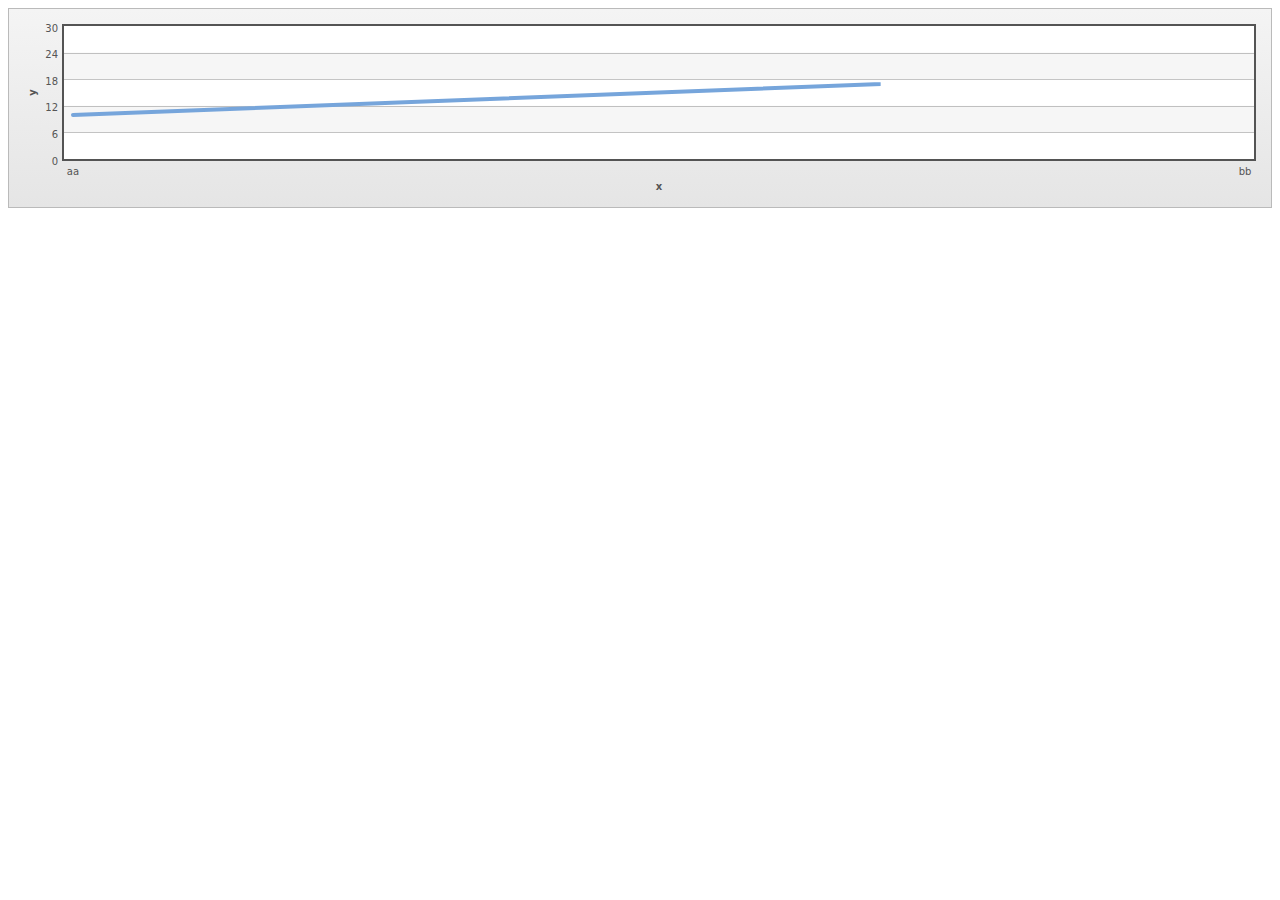
<file: money/src/main/webapp/resource/fusioncharts/demo.html>
<!DOCTYPE html PUBLIC "-//W3C//DTD XHTML 1.0 Transitional//EN" "http://www.w3.org/TR/xhtml1/DTD/xhtml1-transitional.dtd">
<html xmlns="http://www.w3.org/1999/xhtml">
<head>
<meta http-equiv="Content-Type" content="text/html; charset=utf-8" />
<title>1-1</title>

<script type="text/javascript" src="jquery-1.9.1.js"></script>
<script src="fusioncharts.js" type="text/javascript"></script>
<script src="fusioncharts.charts.js" type="text/javascript"></script>
<script src="fusioncharts.maps.js" type="text/javascript"></script>
<script src="fusioncharts.widgets.js" type="text/javascript"></script>
<script src="fusioncharts.gantt.js" type="text/javascript"></script>
<script src="fusioncharts.powercharts.js" type="text/javascript"></script>

<!DOCTYPE HTML>
<html>
<head>
	<title>fusioncharts demo</title>
	<meta http-equiv="content-type" content="text/html;charset=UTF-8">
</head>
<body>
	<div id="chartContainer1"></div>
	<div id="chartContainer2"></div>
</body>
	
	<script type="text/javascript">
		/*
		 * 定义json格式的字符串
		 * 可作为模板，显示多个图表时进行复用，图表样式统一在chart中设置
		 * 作为模板，此处未直接定义为一个json对象，避免第一个图表对data进行修改后，
		 * 第二个图表再次使用json对象时，值已发生变化（每次使用前清除data中元素可解决该问题）。
		 */
		var jsondata = '{' +
		            '"chart":{' +
		                '"xAxisName":"x",' +
		                '"yAxisName":"y"' +
		            '},"data":[]' +
		        '}';
		$("document").ready(function(){
			var jsonobj = JSON.parse(jsondata);

			var elemSet = {"label":"aa","value":10,"color":"76A5DB"};
			jsonobj.data.push(elemSet);
			elemSet = {"label":"bb","value":20,"color":"76A5DB"};
			jsonobj.data.push(elemSet);

			var prefix = "";//./component/fusioncharts/
			// 生成图表的id用时间标识，解决刷新页面时，报图表id已存在js错误
			var chart = new FusionCharts(prefix+"Line.swf",new Date().getTime(),"100%",200);
			// 此处若报js错误：setJSONData，很有可能是fusioncharts.js版本有问题，
			// 可先使用官网试用版进行测试
			chart.setJSONData(jsonobj);
			chart.render("chartContainer1");

			/*
			 * jquery创建图表的一种方法，
			 * 若报js错误，可能是fusioncharts.js版本有问题，或jquery-fusioncharts.js未引入，
			 * 若不报js错误，可能是$("#id")未加#号
			 */
			$("#chartContainer2").insertFusionCharts({
		    	swfUrl:	prefix + "Line.swf",
		    	dataSource:	jsonobj,
		    	dataFormat:	"json",
		    	width:	"100%",
		    	height:	"200",
		    	id:	new Date().getTime()
			});
		});
	</script>
</html>
</file>
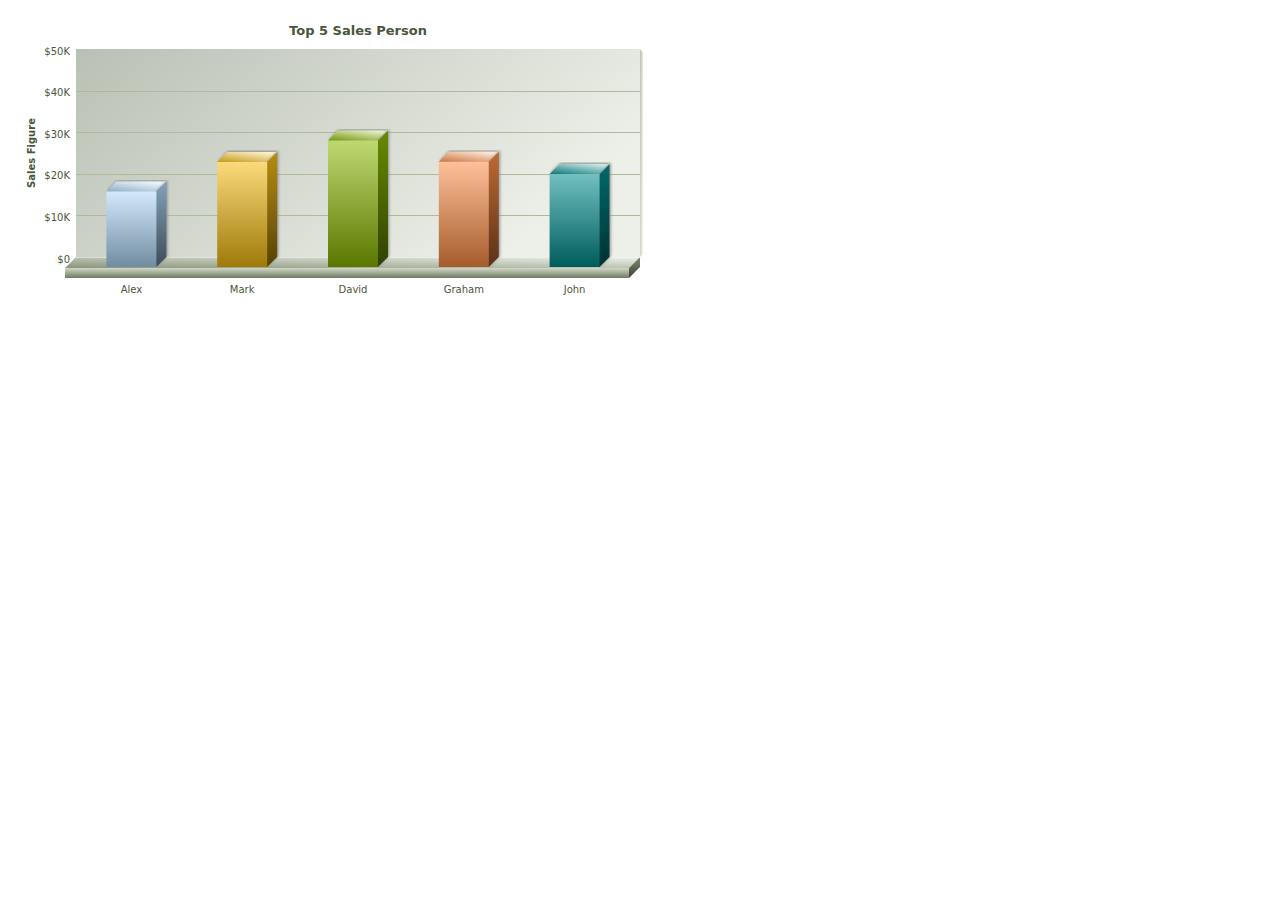
<file: money/src/main/webapp/resource/fusioncharts/demo2.html>
<!DOCTYPE html PUBLIC "-//W3C//DTD XHTML 1.0 Transitional//EN" "http://www.w3.org/TR/xhtml1/DTD/xhtml1-transitional.dtd">
<html>
<head>
<script type="text/javascript" src="fusioncharts.js"></script><!--���������-->

</head>
<body>
<div id="mzl">�������ͼ��</div><!--����һ��div���ڴ��ͼ��-->
<script type="text/javascript">
	
var json= '{"chart": {"yaxisname": "Sales Figure","caption": "Top 5 Sales Person","numberprefix": "$","useroundedges": "1","bgcolor": "FFFFFF,FFFFFF","showborder": "0"},"data": [{"label": "Alex","value": "25000"},{"label": "Mark","value": "35000"},{"label": "David","value": "42300"},{"label": "Graham","value": "35300"},{"label": "John","value": "31300"}]}';	
	
var chart = new FusionCharts("Column3D.swf", "ChartId", "650", "300", "0", "0");
//����һ��FusionCharts���󣬵�һ������Ϊswf�ļ���·�����ڶ���Ϊid������ʶ������󣬵�����Ϊ���ȣ����ĸ�Ϊ�߶�
//chart.setDataURL("data/data.xml");//xml�ļ�
//  chart.setDataXML(xmldata);
chart.setJSONData(json);
chart.render("mzl");//��FusionCharts������䵽ָ����div��ǩ����render��div��

</script>
</body>

</html>
</file>
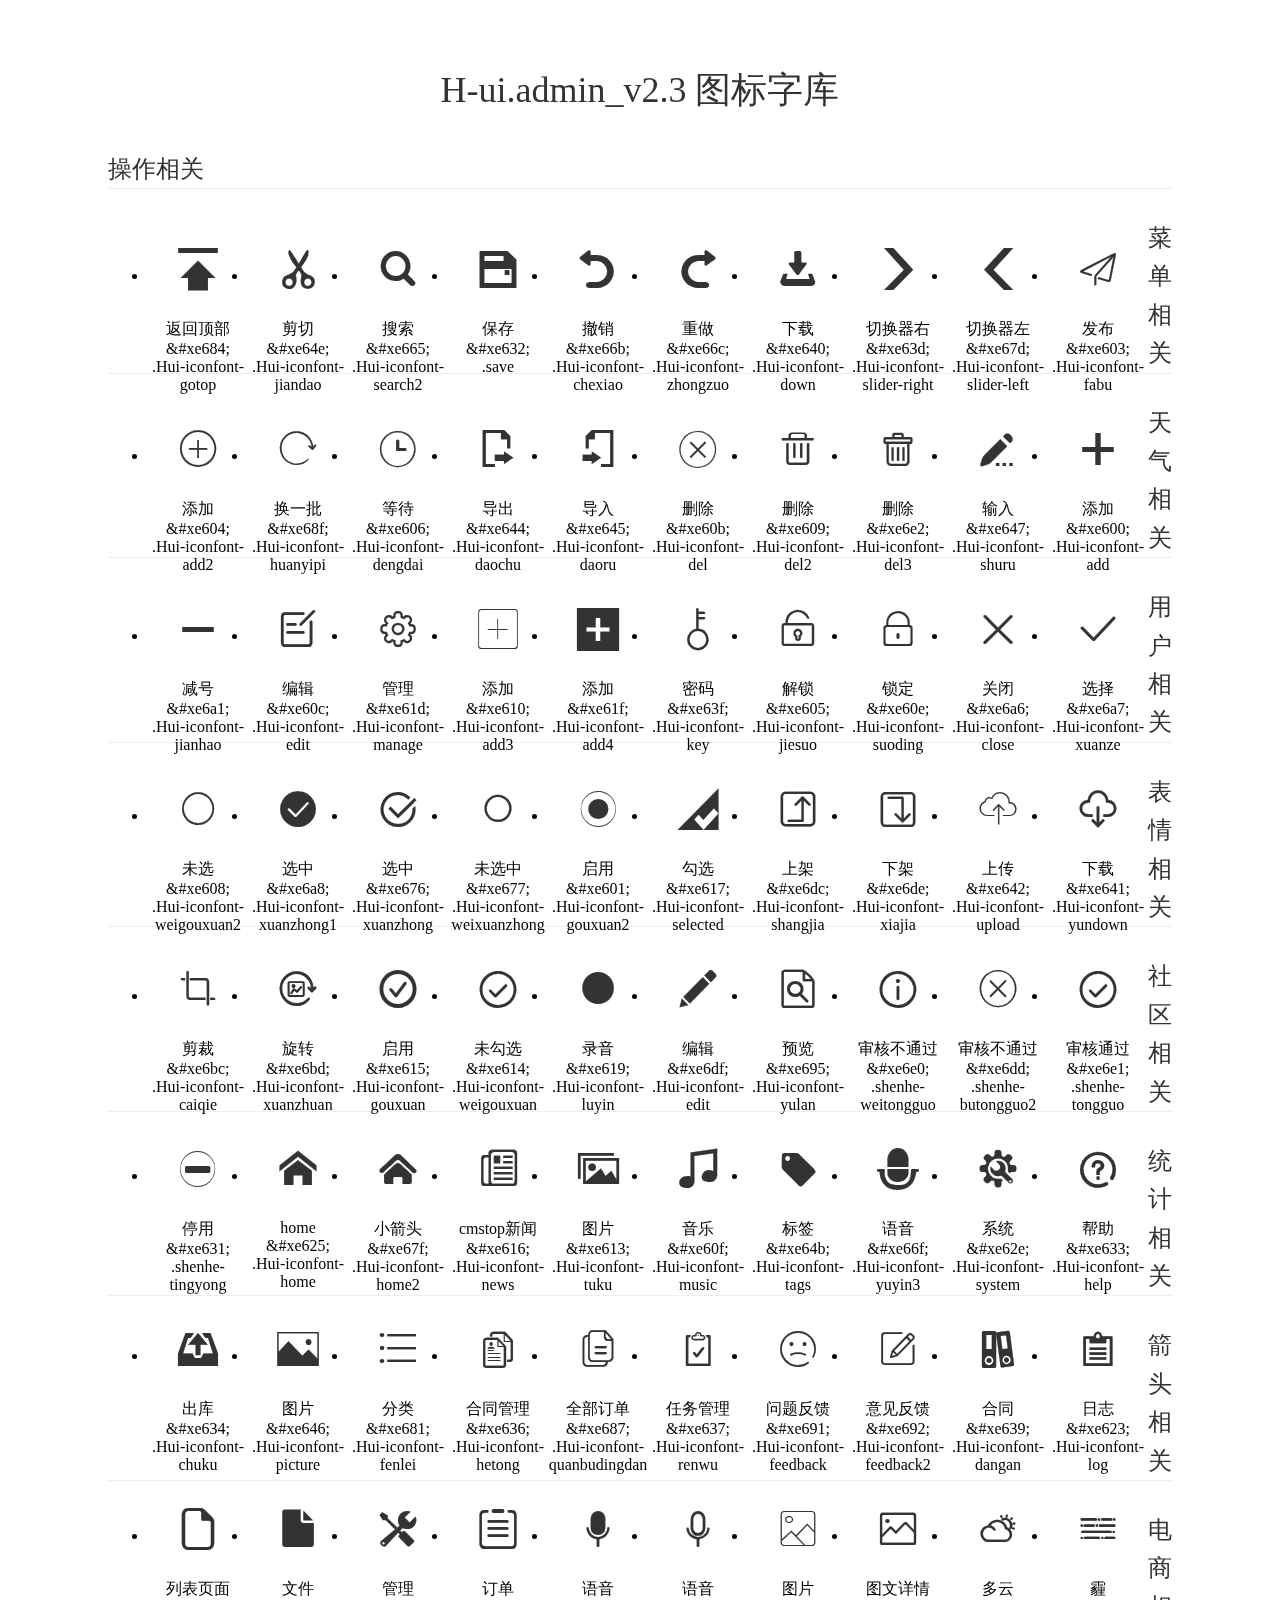
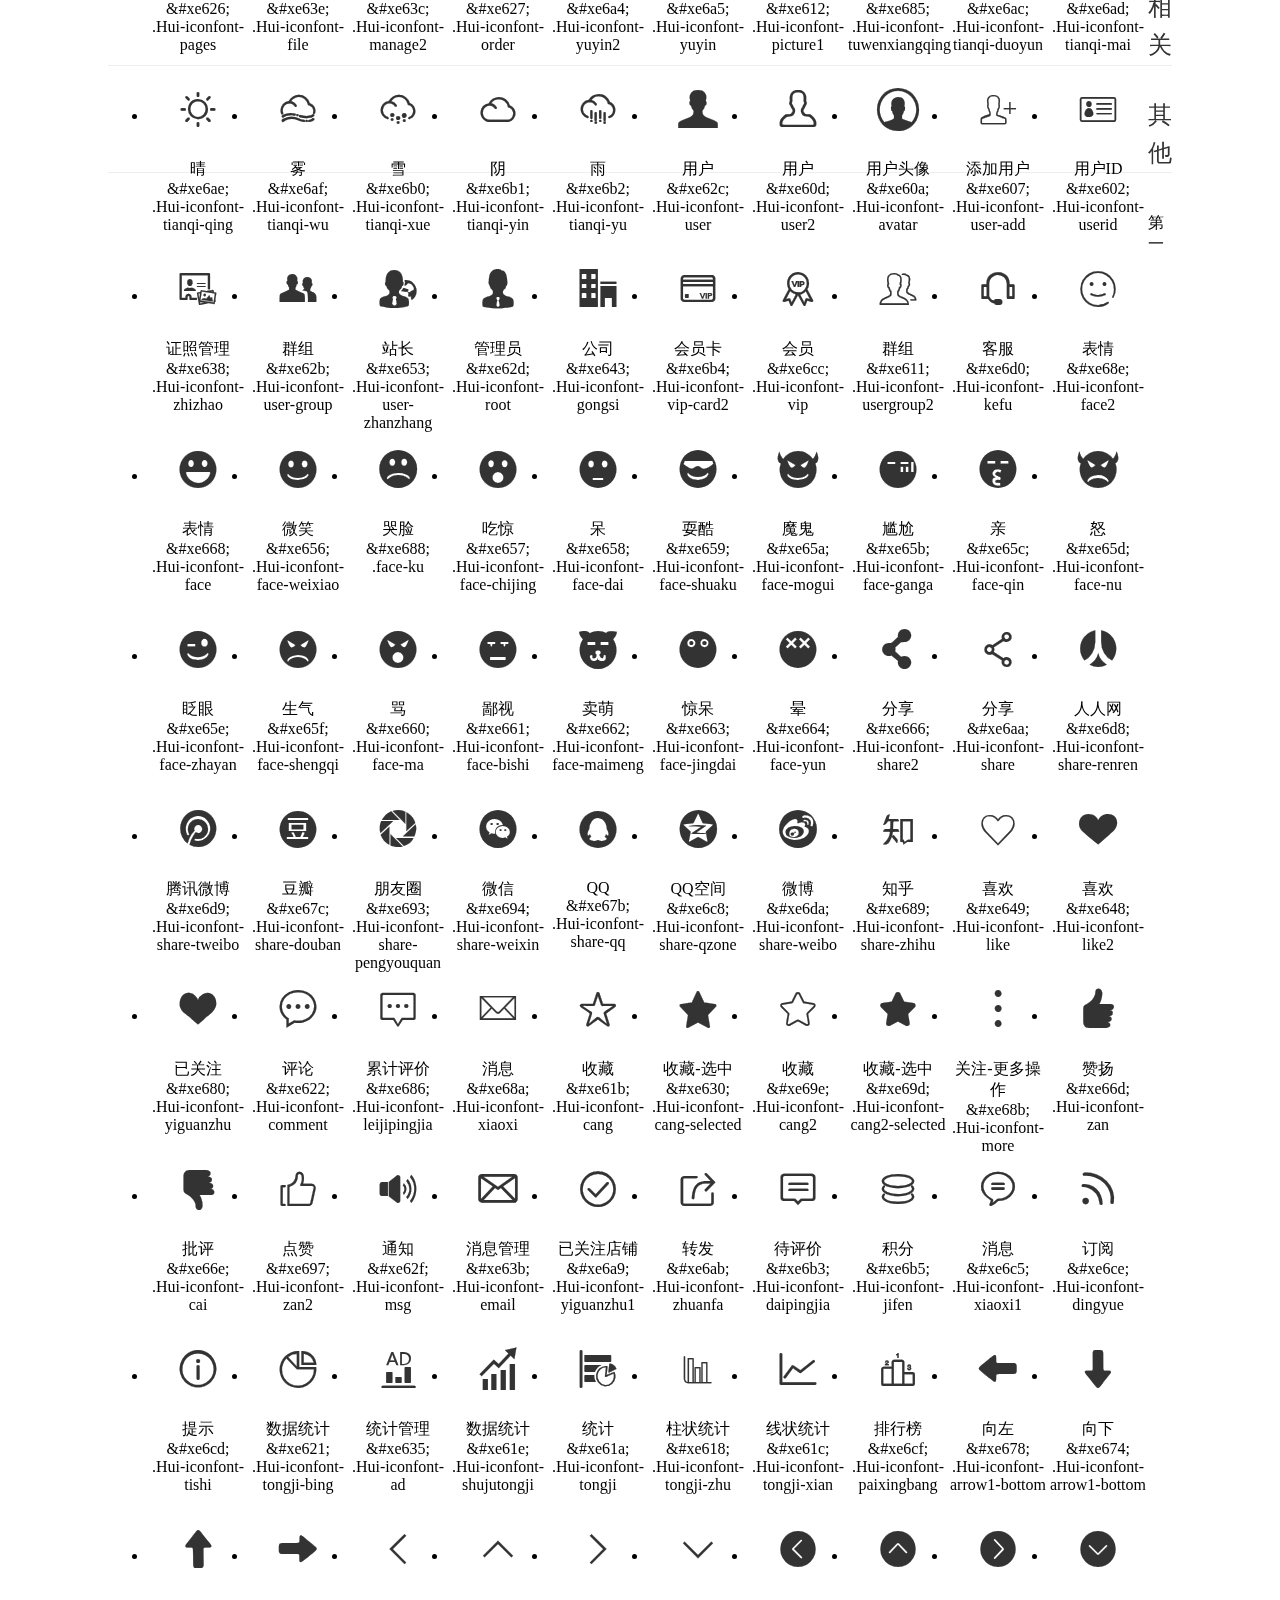
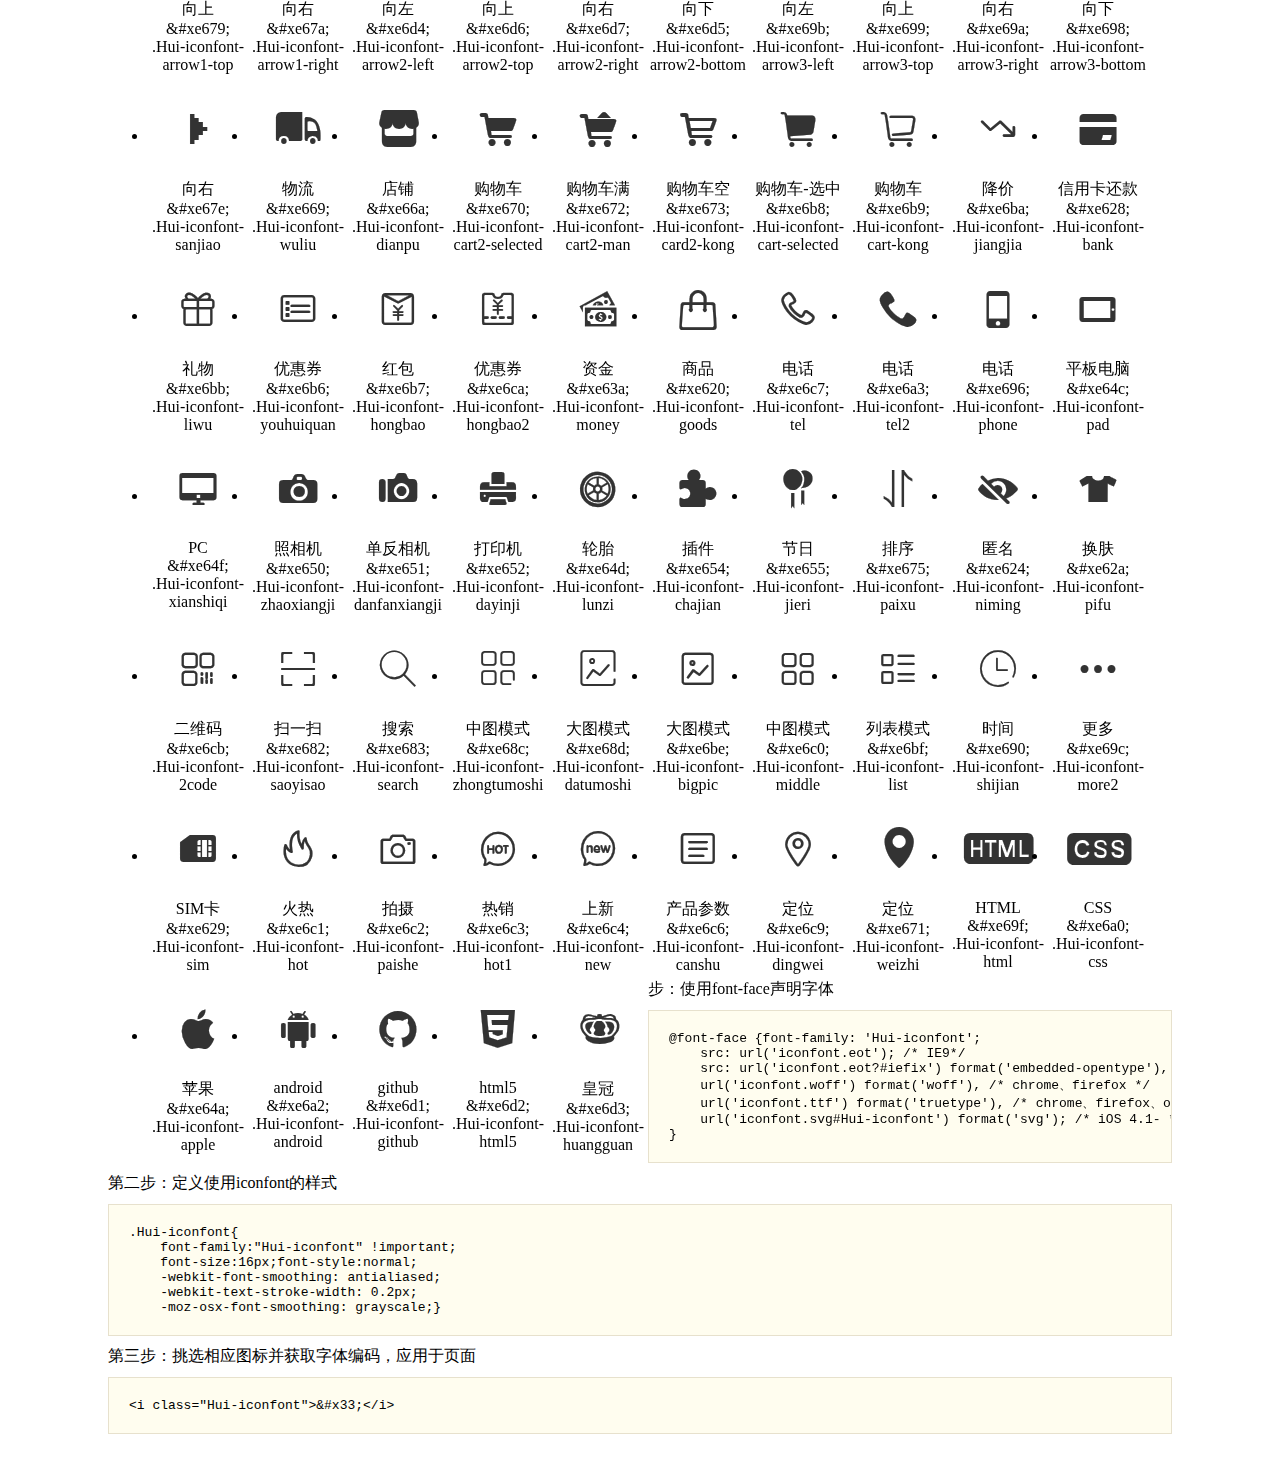
<file: VoteSystemBySSM/WebContent/h-ui/lib/Hui-iconfont/1.0.1/demo.html>
<!DOCTYPE html>
<html>
<head>
<meta charset="utf-8"/>
<title>IconFont</title>
<link href="http://static.h-ui.net/h-ui/css/H-ui.reset.css" rel="stylesheet" type="text/css" />
<link rel="stylesheet" href="iconfont.css">
<style type="text/css">
.main {padding: 30px 100px;}
.main h1{font-size:36px; line-height:1.6; color:#333; text-align:center;margin-bottom:30px; font-weight:normal}
.main h2{ font-size:24px;line-height:1.6;color:#333;margin-bottom:30px; border-bottom: 1px solid #eee; font-weight:normal}

.helps { margin-top: 40px}
.helps pre{padding: 20px;margin: 10px 0;border: solid 1px #e7e1cd;background-color: #fffdef;overflow: auto}
.icon_lists li{float: left;width: 100px;height: 180px;text-align: center}
.icon_lists .Hui-iconfont{font-size: 42px;line-height: 100px;margin: 10px 0;color: #333;-webkit-transition: font-size 0.25s ease-out 0s;-moz-transition: font-size 0.25s ease-out 0s;transition: font-size 0.25s ease-out 0s}
.icon_lists .Hui-iconfont:hover { font-size: 100px}
</style>
</head>
<body>
<div class="main">
	<h1>H-ui.admin_v2.3 图标字库</h1>
	<h2>操作相关</h2>
	<ul class="icon_lists cl">
		<li> <i class="icon Hui-iconfont">&#xe684;</i>
			<div class="name">返回顶部</div>
			<div class="code">&amp;#xe684;</div>
			<div class="fontclass">.Hui-iconfont-gotop</div>
		</li>
		<li> <i class="icon Hui-iconfont">&#xe64e;</i>
			<div class="name">剪切</div>
			<div class="code">&amp;#xe64e;</div>
			<div class="fontclass">.Hui-iconfont-jiandao</div>
		</li>
		<li> <i class="icon Hui-iconfont">&#xe665;</i>
			<div class="name">搜索</div>
			<div class="code">&amp;#xe665;</div>
			<div class="fontclass">.Hui-iconfont-search2</div>
		</li>
		<li> <i class="icon Hui-iconfont">&#xe632;</i>
			<div class="name">保存</div>
			<div class="code">&amp;#xe632;</div>
			<div class="fontclass">.save</div>
		</li>
		<li> <i class="icon Hui-iconfont">&#xe66b;</i>
			<div class="name">撤销</div>
			<div class="code">&amp;#xe66b;</div>
			<div class="fontclass">.Hui-iconfont-chexiao</div>
		</li>
		<li> <i class="icon Hui-iconfont">&#xe66c;</i>
			<div class="name">重做</div>
			<div class="code">&amp;#xe66c;</div>
			<div class="fontclass">.Hui-iconfont-zhongzuo</div>
		</li>
		<li> <i class="icon Hui-iconfont">&#xe640;</i>
			<div class="name">下载</div>
			<div class="code">&amp;#xe640;</div>
			<div class="fontclass">.Hui-iconfont-down</div>
		</li>
		<li> <i class="icon Hui-iconfont">&#xe63d;</i>
			<div class="name">切换器右</div>
			<div class="code">&amp;#xe63d;</div>
			<div class="fontclass">.Hui-iconfont-slider-right</div>
		</li>
		<li> <i class="icon Hui-iconfont">&#xe67d;</i>
			<div class="name">切换器左</div>
			<div class="code">&amp;#xe67d;</div>
			<div class="fontclass">.Hui-iconfont-slider-left</div>
		</li>
		<li> <i class="icon Hui-iconfont">&#xe603;</i>
			<div class="name">发布</div>
			<div class="code">&amp;#xe603;</div>
			<div class="fontclass">.Hui-iconfont-fabu</div>
		</li>
		<li> <i class="icon Hui-iconfont">&#xe604;</i>
			<div class="name">添加</div>
			<div class="code">&amp;#xe604;</div>
			<div class="fontclass">.Hui-iconfont-add2</div>
		</li>
		<li> <i class="icon Hui-iconfont">&#xe68f;</i>
			<div class="name">换一批</div>
			<div class="code">&amp;#xe68f;</div>
			<div class="fontclass">.Hui-iconfont-huanyipi</div>
		</li>
		<li> <i class="icon Hui-iconfont">&#xe606;</i>
			<div class="name">等待</div>
			<div class="code">&amp;#xe606;</div>
			<div class="fontclass">.Hui-iconfont-dengdai</div>
		</li>
		<li> <i class="icon Hui-iconfont">&#xe644;</i>
			<div class="name">导出</div>
			<div class="code">&amp;#xe644;</div>
			<div class="fontclass">.Hui-iconfont-daochu</div>
		</li>
		<li> <i class="icon Hui-iconfont">&#xe645;</i>
			<div class="name">导入</div>
			<div class="code">&amp;#xe645;</div>
			<div class="fontclass">.Hui-iconfont-daoru</div>
		</li>
		<li> <i class="icon Hui-iconfont">&#xe60b;</i>
			<div class="name">删除</div>
			<div class="code">&amp;#xe60b;</div>
			<div class="fontclass">.Hui-iconfont-del</div>
		</li>
		<li> <i class="icon Hui-iconfont">&#xe609;</i>
			<div class="name">删除</div>
			<div class="code">&amp;#xe609;</div>
			<div class="fontclass">.Hui-iconfont-del2</div>
		</li>
		<li> <i class="icon Hui-iconfont">&#xe6e2;</i>
			<div class="name">删除</div>
			<div class="code">&amp;#xe6e2;</div>
			<div class="fontclass">.Hui-iconfont-del3</div>
		</li>
		<li> <i class="icon Hui-iconfont">&#xe647;</i>
			<div class="name">输入</div>
			<div class="code">&amp;#xe647;</div>
			<div class="fontclass">.Hui-iconfont-shuru</div>
		</li>
		<li> <i class="icon Hui-iconfont">&#xe600;</i>
			<div class="name">添加</div>
			<div class="code">&amp;#xe600;</div>
			<div class="fontclass">.Hui-iconfont-add</div>
		</li>
		<li> <i class="icon Hui-iconfont">&#xe6a1;</i>
			<div class="name">减号</div>
			<div class="code">&amp;#xe6a1;</div>
			<div class="fontclass">.Hui-iconfont-jianhao</div>
		</li>
		<li> <i class="icon Hui-iconfont">&#xe60c;</i>
			<div class="name">编辑</div>
			<div class="code">&amp;#xe60c;</div>
			<div class="fontclass">.Hui-iconfont-edit</div>
		</li>
		<li> <i class="icon Hui-iconfont">&#xe61d;</i>
			<div class="name">管理</div>
			<div class="code">&amp;#xe61d;</div>
			<div class="fontclass">.Hui-iconfont-manage</div>
		</li>
		<li> <i class="icon Hui-iconfont">&#xe610;</i>
			<div class="name">添加</div>
			<div class="code">&amp;#xe610;</div>
			<div class="fontclass">.Hui-iconfont-add3</div>
		</li>
		<li> <i class="icon Hui-iconfont">&#xe61f;</i>
			<div class="name">添加</div>
			<div class="code">&amp;#xe61f;</div>
			<div class="fontclass">.Hui-iconfont-add4</div>
		</li>
		<li> <i class="icon Hui-iconfont">&#xe63f;</i>
			<div class="name">密码</div>
			<div class="code">&amp;#xe63f;</div>
			<div class="fontclass">.Hui-iconfont-key</div>
		</li>
		<li> <i class="icon Hui-iconfont">&#xe605;</i>
			<div class="name">解锁</div>
			<div class="code">&amp;#xe605;</div>
			<div class="fontclass">.Hui-iconfont-jiesuo</div>
		</li>
		<li> <i class="icon Hui-iconfont">&#xe60e;</i>
			<div class="name">锁定</div>
			<div class="code">&amp;#xe60e;</div>
			<div class="fontclass">.Hui-iconfont-suoding</div>
		</li>
		<li> <i class="icon Hui-iconfont">&#xe6a6;</i>
			<div class="name">关闭</div>
			<div class="code">&amp;#xe6a6;</div>
			<div class="fontclass">.Hui-iconfont-close</div>
		</li>
		<li> <i class="icon Hui-iconfont">&#xe6a7;</i>
			<div class="name">选择</div>
			<div class="code">&amp;#xe6a7;</div>
			<div class="fontclass">.Hui-iconfont-xuanze</div>
		</li>
		<li> <i class="icon Hui-iconfont">&#xe608;</i>
			<div class="name">未选</div>
			<div class="code">&amp;#xe608;</div>
			<div class="fontclass">.Hui-iconfont-weigouxuan2</div>
		</li>
		<li> <i class="icon Hui-iconfont">&#xe6a8;</i>
			<div class="name">选中</div>
			<div class="code">&amp;#xe6a8;</div>
			<div class="fontclass">.Hui-iconfont-xuanzhong1</div>
		</li>
		<li> <i class="icon Hui-iconfont">&#xe676;</i>
			<div class="name">选中</div>
			<div class="code">&amp;#xe676;</div>
			<div class="fontclass">.Hui-iconfont-xuanzhong</div>
		</li>
		<li> <i class="icon Hui-iconfont">&#xe677;</i>
			<div class="name">未选中</div>
			<div class="code">&amp;#xe677;</div>
			<div class="fontclass">.Hui-iconfont-weixuanzhong</div>
		</li>
		<li> <i class="icon Hui-iconfont">&#xe601;</i>
			<div class="name">启用</div>
			<div class="code">&amp;#xe601;</div>
			<div class="fontclass">.Hui-iconfont-gouxuan2</div>
		</li>
		<li> <i class="icon Hui-iconfont">&#xe617;</i>
			<div class="name">勾选</div>
			<div class="code">&amp;#xe617;</div>
			<div class="fontclass">.Hui-iconfont-selected</div>
		</li>
		<li> <i class="icon Hui-iconfont">&#xe6dc;</i>
			<div class="name">上架</div>
			<div class="code">&amp;#xe6dc;</div>
			<div class="fontclass">.Hui-iconfont-shangjia</div>
		</li>
		<li> <i class="icon Hui-iconfont">&#xe6de;</i>
			<div class="name">下架</div>
			<div class="code">&amp;#xe6de;</div>
			<div class="fontclass">.Hui-iconfont-xiajia</div>
		</li>
		<li> <i class="icon Hui-iconfont">&#xe642;</i>
			<div class="name">上传</div>
			<div class="code">&amp;#xe642;</div>
			<div class="fontclass">.Hui-iconfont-upload</div>
		</li>
		<li> <i class="icon Hui-iconfont">&#xe641;</i>
			<div class="name">下载</div>
			<div class="code">&amp;#xe641;</div>
			<div class="fontclass">.Hui-iconfont-yundown</div>
		</li>
		<li> <i class="icon Hui-iconfont">&#xe6bc;</i>
			<div class="name">剪裁</div>
			<div class="code">&amp;#xe6bc;</div>
			<div class="fontclass">.Hui-iconfont-caiqie</div>
		</li>
		<li> <i class="icon Hui-iconfont">&#xe6bd;</i>
			<div class="name">旋转</div>
			<div class="code">&amp;#xe6bd;</div>
			<div class="fontclass">.Hui-iconfont-xuanzhuan</div>
		</li>
		<li> <i class="icon Hui-iconfont">&#xe615;</i>
			<div class="name">启用</div>
			<div class="code">&amp;#xe615;</div>
			<div class="fontclass">.Hui-iconfont-gouxuan</div>
		</li>
		<li> <i class="icon Hui-iconfont">&#xe6e1;</i>
			<div class="name">未勾选</div>
			<div class="code">&amp;#xe614;</div>
			<div class="fontclass">.Hui-iconfont-weigouxuan</div>
		</li>
		<li> <i class="icon Hui-iconfont">&#xe619;</i>
			<div class="name">录音</div>
			<div class="code">&amp;#xe619;</div>
			<div class="fontclass">.Hui-iconfont-luyin</div>
		</li>
		<li> <i class="icon Hui-iconfont">&#xe6df;</i>
			<div class="name">编辑</div>
			<div class="code">&amp;#xe6df;</div>
			<div class="fontclass">.Hui-iconfont-edit</div>
		</li>
		<li> <i class="icon Hui-iconfont">&#xe695;</i>
			<div class="name">预览</div>
			<div class="code">&amp;#xe695;</div>
			<div class="fontclass">.Hui-iconfont-yulan</div>
		</li>
		<li> <i class="icon Hui-iconfont">&#xe6e0;</i>
			<div class="name">审核不通过</div>
			<div class="code">&amp;#xe6e0;</div>
			<div class="fontclass">.shenhe-weitongguo</div>
		</li>
		<li> <i class="icon Hui-iconfont">&#xe6dd;</i>
			<div class="name">审核不通过</div>
			<div class="code">&amp;#xe6dd;</div>
			<div class="fontclass">.shenhe-butongguo2</div>
		</li>
		<li> <i class="icon Hui-iconfont">&#xe6e1;</i>
			<div class="name">审核通过</div>
			<div class="code">&amp;#xe6e1;</div>
			<div class="fontclass">.shenhe-tongguo</div>
		</li>
		<li> <i class="icon Hui-iconfont">&#xe631;</i>
			<div class="name">停用</div>
			<div class="code">&amp;#xe631;</div>
			<div class="fontclass">.shenhe-tingyong</div>
		</li>
	</ul>
	<h2>菜单相关</h2>
	<ul class="icon_lists cl">
		<li> <i class="icon Hui-iconfont">&#xe625;</i>
			<div class="name">home</div>
			<div class="code">&amp;#xe625;</div>
			<div class="fontclass">.Hui-iconfont-home</div>
		</li>
		<li> <i class="icon Hui-iconfont">&#xe67f;</i>
			<div class="name">小箭头</div>
			<div class="code">&amp;#xe67f;</div>
			<div class="fontclass">.Hui-iconfont-home2</div>
		</li>
		<li> <i class="icon Hui-iconfont">&#xe616;</i>
			<div class="name">cmstop新闻</div>
			<div class="code">&amp;#xe616;</div>
			<div class="fontclass">.Hui-iconfont-news</div>
		</li>
		<li> <i class="icon Hui-iconfont">&#xe613;</i>
			<div class="name">图片</div>
			<div class="code">&amp;#xe613;</div>
			<div class="fontclass">.Hui-iconfont-tuku</div>
		</li>
		<li> <i class="icon Hui-iconfont">&#xe60f;</i>
			<div class="name">音乐</div>
			<div class="code">&amp;#xe60f;</div>
			<div class="fontclass">.Hui-iconfont-music</div>
		</li>
		<li> <i class="icon Hui-iconfont">&#xe64b;</i>
			<div class="name">标签</div>
			<div class="code">&amp;#xe64b;</div>
			<div class="fontclass">.Hui-iconfont-tags</div>
		</li>
		<li> <i class="icon Hui-iconfont">&#xe66f;</i>
			<div class="name">语音</div>
			<div class="code">&amp;#xe66f;</div>
			<div class="fontclass">.Hui-iconfont-yuyin3</div>
		</li>
		<li> <i class="icon Hui-iconfont">&#xe62e;</i>
			<div class="name">系统</div>
			<div class="code">&amp;#xe62e;</div>
			<div class="fontclass">.Hui-iconfont-system</div>
		</li>
		<li> <i class="icon Hui-iconfont">&#xe633;</i>
			<div class="name">帮助</div>
			<div class="code">&amp;#xe633;</div>
			<div class="fontclass">.Hui-iconfont-help</div>
		</li>
		<li> <i class="icon Hui-iconfont">&#xe634;</i>
			<div class="name">出库</div>
			<div class="code">&amp;#xe634;</div>
			<div class="fontclass">.Hui-iconfont-chuku</div>
		</li>
		<li> <i class="icon Hui-iconfont">&#xe646;</i>
			<div class="name">图片</div>
			<div class="code">&amp;#xe646;</div>
			<div class="fontclass">.Hui-iconfont-picture</div>
		</li>
		<li> <i class="icon Hui-iconfont">&#xe681;</i>
			<div class="name">分类</div>
			<div class="code">&amp;#xe681;</div>
			<div class="fontclass">.Hui-iconfont-fenlei</div>
		</li>
		<li> <i class="icon Hui-iconfont">&#xe636;</i>
			<div class="name">合同管理</div>
			<div class="code">&amp;#xe636;</div>
			<div class="fontclass">.Hui-iconfont-hetong</div>
		</li>
		<li> <i class="icon Hui-iconfont">&#xe687;</i>
			<div class="name">全部订单</div>
			<div class="code">&amp;#xe687;</div>
			<div class="fontclass">.Hui-iconfont-quanbudingdan</div>
		</li>
		<li> <i class="icon Hui-iconfont">&#xe637;</i>
			<div class="name">任务管理</div>
			<div class="code">&amp;#xe637;</div>
			<div class="fontclass">.Hui-iconfont-renwu</div>
		</li>
		<li> <i class="icon Hui-iconfont">&#xe691;</i>
			<div class="name">问题反馈</div>
			<div class="code">&amp;#xe691;</div>
			<div class="fontclass">.Hui-iconfont-feedback</div>
		</li>
		<li> <i class="icon Hui-iconfont">&#xe692;</i>
			<div class="name">意见反馈</div>
			<div class="code">&amp;#xe692;</div>
			<div class="fontclass">.Hui-iconfont-feedback2</div>
		</li>
		<li> <i class="icon Hui-iconfont">&#xe639;</i>
			<div class="name">合同</div>
			<div class="code">&amp;#xe639;</div>
			<div class="fontclass">.Hui-iconfont-dangan</div>
		</li>
		<li> <i class="icon Hui-iconfont">&#xe623;</i>
			<div class="name">日志</div>
			<div class="code">&amp;#xe623;</div>
			<div class="fontclass">.Hui-iconfont-log</div>
		</li>
		<li> <i class="icon Hui-iconfont">&#xe626;</i>
			<div class="name">列表页面</div>
			<div class="code">&amp;#xe626;</div>
			<div class="fontclass">.Hui-iconfont-pages</div>
		</li>
		<li> <i class="icon Hui-iconfont">&#xe63e;</i>
			<div class="name">文件</div>
			<div class="code">&amp;#xe63e;</div>
			<div class="fontclass">.Hui-iconfont-file</div>
		</li>
		<li> <i class="icon Hui-iconfont">&#xe63c;</i>
			<div class="name">管理</div>
			<div class="code">&amp;#xe63c;</div>
			<div class="fontclass">.Hui-iconfont-manage2</div>
		</li>
		<li> <i class="icon Hui-iconfont">&#xe627;</i>
			<div class="name">订单</div>
			<div class="code">&amp;#xe627;</div>
			<div class="fontclass">.Hui-iconfont-order</div>
		</li>
		<li> <i class="icon Hui-iconfont">&#xe6a4;</i>
			<div class="name">语音</div>
			<div class="code">&amp;#xe6a4;</div>
			<div class="fontclass">.Hui-iconfont-yuyin2</div>
		</li>
		<li> <i class="icon Hui-iconfont">&#xe6a5;</i>
			<div class="name">语音</div>
			<div class="code">&amp;#xe6a5;</div>
			<div class="fontclass">.Hui-iconfont-yuyin</div>
		</li>
		<li> <i class="icon Hui-iconfont">&#xe612;</i>
			<div class="name">图片</div>
			<div class="code">&amp;#xe612;</div>
			<div class="fontclass">.Hui-iconfont-picture1</div>
		</li>
		<li> <i class="icon Hui-iconfont">&#xe685;</i>
			<div class="name">图文详情</div>
			<div class="code">&amp;#xe685;</div>
			<div class="fontclass">.Hui-iconfont-tuwenxiangqing</div>
		</li>
	</ul>
	<h2>天气相关</h2>
	<ul class="icon_lists cl">
		<li> <i class="icon Hui-iconfont">&#xe6ac;</i>
			<div class="name">多云</div>
			<div class="code">&amp;#xe6ac;</div>
			<div class="fontclass">.Hui-iconfont-tianqi-duoyun</div>
		</li>
		<li> <i class="icon Hui-iconfont">&#xe6ad;</i>
			<div class="name">霾</div>
			<div class="code">&amp;#xe6ad;</div>
			<div class="fontclass">.Hui-iconfont-tianqi-mai</div>
		</li>
		<li> <i class="icon Hui-iconfont">&#xe6ae;</i>
			<div class="name">晴</div>
			<div class="code">&amp;#xe6ae;</div>
			<div class="fontclass">.Hui-iconfont-tianqi-qing</div>
		</li>
		<li> <i class="icon Hui-iconfont">&#xe6af;</i>
			<div class="name">雾</div>
			<div class="code">&amp;#xe6af;</div>
			<div class="fontclass">.Hui-iconfont-tianqi-wu</div>
		</li>
		<li> <i class="icon Hui-iconfont">&#xe6b0;</i>
			<div class="name">雪</div>
			<div class="code">&amp;#xe6b0;</div>
			<div class="fontclass">.Hui-iconfont-tianqi-xue</div>
		</li>
		<li> <i class="icon Hui-iconfont">&#xe6b1;</i>
			<div class="name">阴</div>
			<div class="code">&amp;#xe6b1;</div>
			<div class="fontclass">.Hui-iconfont-tianqi-yin</div>
		</li>
		<li> <i class="icon Hui-iconfont">&#xe6b2;</i>
			<div class="name">雨</div>
			<div class="code">&amp;#xe6b2;</div>
			<div class="fontclass">.Hui-iconfont-tianqi-yu</div>
		</li>
	</ul>
	<h2>用户相关</h2>
	<ul class="icon_lists cl">
		<li> <i class="icon Hui-iconfont">&#xe62c;</i>
			<div class="name">用户</div>
			<div class="code">&amp;#xe62c;</div>
			<div class="fontclass">.Hui-iconfont-user</div>
		</li>
		<li> <i class="icon Hui-iconfont">&#xe60d;</i>
			<div class="name">用户</div>
			<div class="code">&amp;#xe60d;</div>
			<div class="fontclass">.Hui-iconfont-user2</div>
		</li>
		<li> <i class="icon Hui-iconfont">&#xe60a;</i>
			<div class="name">用户头像</div>
			<div class="code">&amp;#xe60a;</div>
			<div class="fontclass">.Hui-iconfont-avatar</div>
		</li>
		<li> <i class="icon Hui-iconfont">&#xe607;</i>
			<div class="name">添加用户</div>
			<div class="code">&amp;#xe607;</div>
			<div class="fontclass">.Hui-iconfont-user-add</div>
		</li>
		<li> <i class="icon Hui-iconfont">&#xe602;</i>
			<div class="name">用户ID</div>
			<div class="code">&amp;#xe602;</div>
			<div class="fontclass">.Hui-iconfont-userid</div>
		</li>
		<li> <i class="icon Hui-iconfont">&#xe638;</i>
			<div class="name">证照管理</div>
			<div class="code">&amp;#xe638;</div>
			<div class="fontclass">.Hui-iconfont-zhizhao</div>
		</li>
		<li> <i class="icon Hui-iconfont">&#xe62b;</i>
			<div class="name">群组</div>
			<div class="code">&amp;#xe62b;</div>
			<div class="fontclass">.Hui-iconfont-user-group</div>
		</li>
		<li> <i class="icon Hui-iconfont">&#xe653;</i>
			<div class="name">站长</div>
			<div class="code">&amp;#xe653;</div>
			<div class="fontclass">.Hui-iconfont-user-zhanzhang</div>
		</li>
		<li> <i class="icon Hui-iconfont">&#xe62d;</i>
			<div class="name">管理员</div>
			<div class="code">&amp;#xe62d;</div>
			<div class="fontclass">.Hui-iconfont-root</div>
		</li>
		<li> <i class="icon Hui-iconfont">&#xe643;</i>
			<div class="name">公司</div>
			<div class="code">&amp;#xe643;</div>
			<div class="fontclass">.Hui-iconfont-gongsi</div>
		</li>
		<li> <i class="icon Hui-iconfont">&#xe6b4;</i>
			<div class="name">会员卡</div>
			<div class="code">&amp;#xe6b4;</div>
			<div class="fontclass">.Hui-iconfont-vip-card2</div>
		</li>
		<li> <i class="icon Hui-iconfont">&#xe6cc;</i>
			<div class="name">会员</div>
			<div class="code">&amp;#xe6cc;</div>
			<div class="fontclass">.Hui-iconfont-vip</div>
		</li>
		<li> <i class="icon Hui-iconfont">&#xe611;</i>
			<div class="name">群组</div>
			<div class="code">&amp;#xe611;</div>
			<div class="fontclass">.Hui-iconfont-usergroup2</div>
		</li>
		<li> <i class="icon Hui-iconfont">&#xe6d0;</i>
			<div class="name">客服</div>
			<div class="code">&amp;#xe6d0;</div>
			<div class="fontclass">.Hui-iconfont-kefu</div>
		</li>
	</ul>
	<h2>表情相关</h2>
	<ul class="icon_lists cl">
		<li> <i class="icon Hui-iconfont">&#xe68e;</i>
			<div class="name">表情</div>
			<div class="code">&amp;#xe68e;</div>
			<div class="fontclass">.Hui-iconfont-face2</div>
		</li>
		<li> <i class="icon Hui-iconfont">&#xe668;</i>
			<div class="name">表情</div>
			<div class="code">&amp;#xe668;</div>
			<div class="fontclass">.Hui-iconfont-face</div>
		</li>
		<li> <i class="icon Hui-iconfont">&#xe656;</i>
			<div class="name">微笑</div>
			<div class="code">&amp;#xe656;</div>
			<div class="fontclass">.Hui-iconfont-face-weixiao</div>
		</li>
		<li> <i class="icon Hui-iconfont">&#xe688;</i>
			<div class="name">哭脸</div>
			<div class="code">&amp;#xe688;</div>
			<div class="fontclass">.face-ku</div>
		</li>
		<li> <i class="icon Hui-iconfont">&#xe657;</i>
			<div class="name">吃惊</div>
			<div class="code">&amp;#xe657;</div>
			<div class="fontclass">.Hui-iconfont-face-chijing</div>
		</li>
		<li> <i class="icon Hui-iconfont">&#xe658;</i>
			<div class="name">呆</div>
			<div class="code">&amp;#xe658;</div>
			<div class="fontclass">.Hui-iconfont-face-dai</div>
		</li>
		<li> <i class="icon Hui-iconfont">&#xe659;</i>
			<div class="name">耍酷</div>
			<div class="code">&amp;#xe659;</div>
			<div class="fontclass">.Hui-iconfont-face-shuaku</div>
		</li>
		<li> <i class="icon Hui-iconfont">&#xe65a;</i>
			<div class="name">魔鬼</div>
			<div class="code">&amp;#xe65a;</div>
			<div class="fontclass">.Hui-iconfont-face-mogui</div>
		</li>
		<li> <i class="icon Hui-iconfont">&#xe65b;</i>
			<div class="name">尴尬</div>
			<div class="code">&amp;#xe65b;</div>
			<div class="fontclass">.Hui-iconfont-face-ganga</div>
		</li>
		<li> <i class="icon Hui-iconfont">&#xe65c;</i>
			<div class="name">亲</div>
			<div class="code">&amp;#xe65c;</div>
			<div class="fontclass">.Hui-iconfont-face-qin</div>
		</li>
		<li> <i class="icon Hui-iconfont">&#xe65d;</i>
			<div class="name">怒</div>
			<div class="code">&amp;#xe65d;</div>
			<div class="fontclass">.Hui-iconfont-face-nu</div>
		</li>
		<li> <i class="icon Hui-iconfont">&#xe65e;</i>
			<div class="name">眨眼</div>
			<div class="code">&amp;#xe65e;</div>
			<div class="fontclass">.Hui-iconfont-face-zhayan</div>
		</li>
		<li> <i class="icon Hui-iconfont">&#xe65f;</i>
			<div class="name">生气</div>
			<div class="code">&amp;#xe65f;</div>
			<div class="fontclass">.Hui-iconfont-face-shengqi</div>
		</li>
		<li> <i class="icon Hui-iconfont">&#xe660;</i>
			<div class="name">骂</div>
			<div class="code">&amp;#xe660;</div>
			<div class="fontclass">.Hui-iconfont-face-ma</div>
		</li>
		<li> <i class="icon Hui-iconfont">&#xe661;</i>
			<div class="name">鄙视</div>
			<div class="code">&amp;#xe661;</div>
			<div class="fontclass">.Hui-iconfont-face-bishi</div>
		</li>
		<li> <i class="icon Hui-iconfont">&#xe662;</i>
			<div class="name">卖萌</div>
			<div class="code">&amp;#xe662;</div>
			<div class="fontclass">.Hui-iconfont-face-maimeng</div>
		</li>
		<li> <i class="icon Hui-iconfont">&#xe663;</i>
			<div class="name">惊呆</div>
			<div class="code">&amp;#xe663;</div>
			<div class="fontclass">.Hui-iconfont-face-jingdai</div>
		</li>
		<li> <i class="icon Hui-iconfont">&#xe664;</i>
			<div class="name">晕</div>
			<div class="code">&amp;#xe664;</div>
			<div class="fontclass">.Hui-iconfont-face-yun</div>
		</li>
	</ul>
	<h2>社区相关</h2>
	<ul class="icon_lists cl">
		<li> <i class="icon Hui-iconfont">&#xe666;</i>
			<div class="name">分享</div>
			<div class="code">&amp;#xe666;</div>
			<div class="fontclass">.Hui-iconfont-share2</div>
		</li>
		<li> <i class="icon Hui-iconfont">&#xe6aa;</i>
			<div class="name">分享</div>
			<div class="code">&amp;#xe6aa;</div>
			<div class="fontclass">.Hui-iconfont-share</div>
		</li>
		<li> <i class="icon Hui-iconfont">&#xe6d8;</i>
			<div class="name">人人网</div>
			<div class="code">&amp;#xe6d8;</div>
			<div class="fontclass">.Hui-iconfont-share-renren</div>
		</li>
		<li> <i class="icon Hui-iconfont">&#xe6d9;</i>
			<div class="name">腾讯微博</div>
			<div class="code">&amp;#xe6d9;</div>
			<div class="fontclass">.Hui-iconfont-share-tweibo</div>
		</li>
		<li> <i class="icon Hui-iconfont">&#xe67c;</i>
			<div class="name">豆瓣</div>
			<div class="code">&amp;#xe67c;</div>
			<div class="fontclass">.Hui-iconfont-share-douban</div>
		</li>
		<li> <i class="icon Hui-iconfont">&#xe693;</i>
			<div class="name">朋友圈</div>
			<div class="code">&amp;#xe693;</div>
			<div class="fontclass">.Hui-iconfont-share-pengyouquan</div>
		</li>
		<li> <i class="icon Hui-iconfont">&#xe694;</i>
			<div class="name">微信</div>
			<div class="code">&amp;#xe694;</div>
			<div class="fontclass">.Hui-iconfont-share-weixin</div>
		</li>
		<li> <i class="icon Hui-iconfont">&#xe67b;</i>
			<div class="name">QQ</div>
			<div class="code">&amp;#xe67b;</div>
			<div class="fontclass">.Hui-iconfont-share-qq</div>
		</li>
		<li> <i class="icon Hui-iconfont">&#xe6c8;</i>
			<div class="name">QQ空间</div>
			<div class="code">&amp;#xe6c8;</div>
			<div class="fontclass">.Hui-iconfont-share-qzone</div>
		</li>
		<li> <i class="icon Hui-iconfont">&#xe6da;</i>
			<div class="name">微博</div>
			<div class="code">&amp;#xe6da;</div>
			<div class="fontclass">.Hui-iconfont-share-weibo</div>
		</li>
		<li> <i class="icon Hui-iconfont">&#xe689;</i>
			<div class="name">知乎</div>
			<div class="code">&amp;#xe689;</div>
			<div class="fontclass">.Hui-iconfont-share-zhihu</div>
		</li>
		<li> <i class="icon Hui-iconfont">&#xe649;</i>
			<div class="name">喜欢</div>
			<div class="code">&amp;#xe649;</div>
			<div class="fontclass">.Hui-iconfont-like</div>
		</li>
		<li> <i class="icon Hui-iconfont">&#xe648;</i>
			<div class="name">喜欢</div>
			<div class="code">&amp;#xe648;</div>
			<div class="fontclass">.Hui-iconfont-like2</div>
		</li>
		<li> <i class="icon Hui-iconfont">&#xe680;</i>
			<div class="name">已关注</div>
			<div class="code">&amp;#xe680;</div>
			<div class="fontclass">.Hui-iconfont-yiguanzhu</div>
		</li>
		<li> <i class="icon Hui-iconfont">&#xe622;</i>
			<div class="name">评论</div>
			<div class="code">&amp;#xe622;</div>
			<div class="fontclass">.Hui-iconfont-comment</div>
		</li>
		<li> <i class="icon Hui-iconfont">&#xe686;</i>
			<div class="name">累计评价</div>
			<div class="code">&amp;#xe686;</div>
			<div class="fontclass">.Hui-iconfont-leijipingjia</div>
		</li>
		<li> <i class="icon Hui-iconfont">&#xe68a;</i>
			<div class="name">消息</div>
			<div class="code">&amp;#xe68a;</div>
			<div class="fontclass">.Hui-iconfont-xiaoxi</div>
		</li>
		<li> <i class="icon Hui-iconfont">&#xe61b;</i>
			<div class="name">收藏</div>
			<div class="code">&amp;#xe61b;</div>
			<div class="fontclass">.Hui-iconfont-cang</div>
		</li>
		<li> <i class="icon Hui-iconfont">&#xe630;</i>
			<div class="name">收藏-选中</div>
			<div class="code">&amp;#xe630;</div>
			<div class="fontclass">.Hui-iconfont-cang-selected</div>
		</li>
		<li> <i class="icon Hui-iconfont">&#xe69e;</i>
			<div class="name">收藏</div>
			<div class="code">&amp;#xe69e;</div>
			<div class="fontclass">.Hui-iconfont-cang2</div>
		</li>
		<li> <i class="icon Hui-iconfont">&#xe69d;</i>
			<div class="name">收藏-选中</div>
			<div class="code">&amp;#xe69d;</div>
			<div class="fontclass">.Hui-iconfont-cang2-selected</div>
		</li>
		<li> <i class="icon Hui-iconfont">&#xe68b;</i>
			<div class="name">关注-更多操作</div>
			<div class="code">&amp;#xe68b;</div>
			<div class="fontclass">.Hui-iconfont-more</div>
		</li>
		<li> <i class="icon Hui-iconfont">&#xe66d;</i>
			<div class="name">赞扬</div>
			<div class="code">&amp;#xe66d;</div>
			<div class="fontclass">.Hui-iconfont-zan</div>
		</li>
		<li> <i class="icon Hui-iconfont">&#xe66e;</i>
			<div class="name">批评</div>
			<div class="code">&amp;#xe66e;</div>
			<div class="fontclass">.Hui-iconfont-cai</div>
		</li>
		<li> <i class="icon Hui-iconfont">&#xe697;</i>
			<div class="name">点赞</div>
			<div class="code">&amp;#xe697;</div>
			<div class="fontclass">.Hui-iconfont-zan2</div>
		</li>
		<li> <i class="icon Hui-iconfont">&#xe62f;</i>
			<div class="name">通知</div>
			<div class="code">&amp;#xe62f;</div>
			<div class="fontclass">.Hui-iconfont-msg</div>
		</li>
		<li> <i class="icon Hui-iconfont">&#xe63b;</i>
			<div class="name">消息管理</div>
			<div class="code">&amp;#xe63b;</div>
			<div class="fontclass">.Hui-iconfont-email</div>
		</li>
		<li> <i class="icon Hui-iconfont">&#xe6a9;</i>
			<div class="name">已关注店铺</div>
			<div class="code">&amp;#xe6a9;</div>
			<div class="fontclass">.Hui-iconfont-yiguanzhu1</div>
		</li>
		<li> <i class="icon Hui-iconfont">&#xe6ab;</i>
			<div class="name">转发</div>
			<div class="code">&amp;#xe6ab;</div>
			<div class="fontclass">.Hui-iconfont-zhuanfa</div>
		</li>
		<li> <i class="icon Hui-iconfont">&#xe6b3;</i>
			<div class="name">待评价</div>
			<div class="code">&amp;#xe6b3;</div>
			<div class="fontclass">.Hui-iconfont-daipingjia</div>
		</li>
		<li> <i class="icon Hui-iconfont">&#xe6b5;</i>
			<div class="name">积分</div>
			<div class="code">&amp;#xe6b5;</div>
			<div class="fontclass">.Hui-iconfont-jifen</div>
		</li>
		<li> <i class="icon Hui-iconfont">&#xe6c5;</i>
			<div class="name">消息</div>
			<div class="code">&amp;#xe6c5;</div>
			<div class="fontclass">.Hui-iconfont-xiaoxi1</div>
		</li>
		<li> <i class="icon Hui-iconfont">&#xe6ce;</i>
			<div class="name">订阅</div>
			<div class="code">&amp;#xe6ce;</div>
			<div class="fontclass">.Hui-iconfont-dingyue</div>
		</li>
		<li> <i class="icon Hui-iconfont">&#xe6cd;</i>
			<div class="name">提示</div>
			<div class="code">&amp;#xe6cd;</div>
			<div class="fontclass">.Hui-iconfont-tishi</div>
		</li>
	</ul>
	<h2>统计相关</h2>
	<ul class="icon_lists cl">
		<li> <i class="icon Hui-iconfont">&#xe621;</i>
			<div class="name">数据统计</div>
			<div class="code">&amp;#xe621;</div>
			<div class="fontclass">.Hui-iconfont-tongji-bing</div>
		</li>
		<li> <i class="icon Hui-iconfont">&#xe635;</i>
			<div class="name">统计管理</div>
			<div class="code">&amp;#xe635;</div>
			<div class="fontclass">.Hui-iconfont-ad</div>
		</li>
		<li> <i class="icon Hui-iconfont">&#xe61e;</i>
			<div class="name">数据统计</div>
			<div class="code">&amp;#xe61e;</div>
			<div class="fontclass">.Hui-iconfont-shujutongji</div>
		</li>
		<li> <i class="icon Hui-iconfont">&#xe61a;</i>
			<div class="name">统计</div>
			<div class="code">&amp;#xe61a;</div>
			<div class="fontclass">.Hui-iconfont-tongji</div>
		</li>
		<li> <i class="icon Hui-iconfont">&#xe618;</i>
			<div class="name">柱状统计</div>
			<div class="code">&amp;#xe618;</div>
			<div class="fontclass">.Hui-iconfont-tongji-zhu</div>
		</li>
		<li> <i class="icon Hui-iconfont">&#xe61c;</i>
			<div class="name">线状统计</div>
			<div class="code">&amp;#xe61c;</div>
			<div class="fontclass">.Hui-iconfont-tongji-xian</div>
		</li>
		<li> <i class="icon Hui-iconfont">&#xe6cf;</i>
			<div class="name">排行榜</div>
			<div class="code">&amp;#xe6cf;</div>
			<div class="fontclass">.Hui-iconfont-paixingbang</div>
		</li>
	</ul>
	<h2>箭头相关</h2>
	<ul class="icon_lists cl">
		<li> <i class="icon Hui-iconfont">&#xe678;</i>
			<div class="name">向左</div>
			<div class="code">&amp;#xe678;</div>
			<div class="fontclass">.Hui-iconfont-arrow1-bottom</div>
		</li>
		<li> <i class="icon Hui-iconfont">&#xe674;</i>
			<div class="name">向下</div>
			<div class="code">&amp;#xe674;</div>
			<div class="fontclass">.Hui-iconfont-arrow1-bottom</div>
		</li>
		<li> <i class="icon Hui-iconfont">&#xe679;</i>
			<div class="name">向上</div>
			<div class="code">&amp;#xe679;</div>
			<div class="fontclass">.Hui-iconfont-arrow1-top</div>
		</li>
		<li> <i class="icon Hui-iconfont">&#xe67a;</i>
			<div class="name">向右</div>
			<div class="code">&amp;#xe67a;</div>
			<div class="fontclass">.Hui-iconfont-arrow1-right</div>
		</li>
		<li> <i class="icon Hui-iconfont">&#xe6d4;</i>
			<div class="name">向左</div>
			<div class="code">&amp;#xe6d4;</div>
			<div class="fontclass">.Hui-iconfont-arrow2-left</div>
		</li>
		<li> <i class="icon Hui-iconfont">&#xe6d6;</i>
			<div class="name">向上</div>
			<div class="code">&amp;#xe6d6;</div>
			<div class="fontclass">.Hui-iconfont-arrow2-top</div>
		</li>
		<li> <i class="icon Hui-iconfont">&#xe6d7;</i>
			<div class="name">向右</div>
			<div class="code">&amp;#xe6d7;</div>
			<div class="fontclass">.Hui-iconfont-arrow2-right</div>
		</li>
		<li> <i class="icon Hui-iconfont">&#xe6d5;</i>
			<div class="name">向下</div>
			<div class="code">&amp;#xe6d5;</div>
			<div class="fontclass">.Hui-iconfont-arrow2-bottom</div>
		</li>
		<li> <i class="icon Hui-iconfont">&#xe69b;</i>
			<div class="name">向左</div>
			<div class="code">&amp;#xe69b;</div>
			<div class="fontclass">.Hui-iconfont-arrow3-left</div>
		</li>
		<li> <i class="icon Hui-iconfont">&#xe699;</i>
			<div class="name">向上</div>
			<div class="code">&amp;#xe699;</div>
			<div class="fontclass">.Hui-iconfont-arrow3-top</div>
		</li>
		<li> <i class="icon Hui-iconfont">&#xe69a;</i>
			<div class="name">向右</div>
			<div class="code">&amp;#xe69a;</div>
			<div class="fontclass">.Hui-iconfont-arrow3-right</div>
		</li>
		<li> <i class="icon Hui-iconfont">&#xe698;</i>
			<div class="name">向下</div>
			<div class="code">&amp;#xe698;</div>
			<div class="fontclass">.Hui-iconfont-arrow3-bottom</div>
		</li>
		<li> <i class="icon Hui-iconfont">&#xe67e;</i>
			<div class="name">向右</div>
			<div class="code">&amp;#xe67e;</div>
			<div class="fontclass">.Hui-iconfont-sanjiao</div>
		</li>
	</ul>
	<h2>电商相关</h2>
	<ul class="icon_lists cl">
		<li> <i class="icon Hui-iconfont">&#xe669;</i>
			<div class="name">物流</div>
			<div class="code">&amp;#xe669;</div>
			<div class="fontclass">.Hui-iconfont-wuliu</div>
		</li>
		<li> <i class="icon Hui-iconfont">&#xe66a;</i>
			<div class="name">店铺</div>
			<div class="code">&amp;#xe66a;</div>
			<div class="fontclass">.Hui-iconfont-dianpu</div>
		</li>
		<li> <i class="icon Hui-iconfont">&#xe670;</i>
			<div class="name">购物车</div>
			<div class="code">&amp;#xe670;</div>
			<div class="fontclass">.Hui-iconfont-cart2-selected</div>
		</li>
		<li> <i class="icon Hui-iconfont">&#xe672;</i>
			<div class="name">购物车满</div>
			<div class="code">&amp;#xe672;</div>
			<div class="fontclass">.Hui-iconfont-cart2-man</div>
		</li>
		<li> <i class="icon Hui-iconfont">&#xe673;</i>
			<div class="name">购物车空</div>
			<div class="code">&amp;#xe673;</div>
			<div class="fontclass">.Hui-iconfont-card2-kong</div>
		</li>
		<li> <i class="icon Hui-iconfont">&#xe6b8;</i>
			<div class="name">购物车-选中</div>
			<div class="code">&amp;#xe6b8;</div>
			<div class="fontclass">.Hui-iconfont-cart-selected</div>
		</li>
		<li> <i class="icon Hui-iconfont">&#xe6b9;</i>
			<div class="name">购物车</div>
			<div class="code">&amp;#xe6b9;</div>
			<div class="fontclass">.Hui-iconfont-cart-kong</div>
		</li>
		<li> <i class="icon Hui-iconfont">&#xe6ba;</i>
			<div class="name">降价</div>
			<div class="code">&amp;#xe6ba;</div>
			<div class="fontclass">.Hui-iconfont-jiangjia</div>
		</li>
		<li> <i class="icon Hui-iconfont">&#xe628;</i>
			<div class="name">信用卡还款</div>
			<div class="code">&amp;#xe628;</div>
			<div class="fontclass">.Hui-iconfont-bank</div>
		</li>
		<li> <i class="icon Hui-iconfont">&#xe6bb;</i>
			<div class="name">礼物</div>
			<div class="code">&amp;#xe6bb;</div>
			<div class="fontclass">.Hui-iconfont-liwu</div>
		</li>
		<li> <i class="icon Hui-iconfont">&#xe6b6;</i>
			<div class="name">优惠券</div>
			<div class="code">&amp;#xe6b6;</div>
			<div class="fontclass">.Hui-iconfont-youhuiquan</div>
		</li>
		<li> <i class="icon Hui-iconfont">&#xe6b7;</i>
			<div class="name">红包</div>
			<div class="code">&amp;#xe6b7;</div>
			<div class="fontclass">.Hui-iconfont-hongbao</div>
		</li>
		<li> <i class="icon Hui-iconfont">&#xe6ca;</i>
			<div class="name">优惠券</div>
			<div class="code">&amp;#xe6ca;</div>
			<div class="fontclass">.Hui-iconfont-hongbao2</div>
		</li>
		<li> <i class="icon Hui-iconfont">&#xe63a;</i>
			<div class="name">资金</div>
			<div class="code">&amp;#xe63a;</div>
			<div class="fontclass">.Hui-iconfont-money</div>
		</li>
		<li> <i class="icon Hui-iconfont">&#xe620;</i>
			<div class="name">商品</div>
			<div class="code">&amp;#xe620;</div>
			<div class="fontclass">.Hui-iconfont-goods</div>
		</li>
	</ul>
	<h2>其他</h2>
	<ul class="icon_lists cl">
		<li> <i class="icon Hui-iconfont">&#xe6c7;</i>
			<div class="name">电话</div>
			<div class="code">&amp;#xe6c7;</div>
			<div class="fontclass">.Hui-iconfont-tel</div>
		</li>
		<li> <i class="icon Hui-iconfont">&#xe6a3;</i>
			<div class="name">电话</div>
			<div class="code">&amp;#xe6a3;</div>
			<div class="fontclass">.Hui-iconfont-tel2</div>
		</li>
		<li> <i class="icon Hui-iconfont">&#xe696;</i>
			<div class="name">电话</div>
			<div class="code">&amp;#xe696;</div>
			<div class="fontclass">.Hui-iconfont-phone</div>
		</li>
		<li> <i class="icon Hui-iconfont">&#xe64c;</i>
			<div class="name">平板电脑</div>
			<div class="code">&amp;#xe64c;</div>
			<div class="fontclass">.Hui-iconfont-pad</div>
		</li>
		<li> <i class="icon Hui-iconfont">&#xe64f;</i>
			<div class="name">PC</div>
			<div class="code">&amp;#xe64f;</div>
			<div class="fontclass">.Hui-iconfont-xianshiqi</div>
		</li>
		<li> <i class="icon Hui-iconfont">&#xe650;</i>
			<div class="name">照相机</div>
			<div class="code">&amp;#xe650;</div>
			<div class="fontclass">.Hui-iconfont-zhaoxiangji</div>
		</li>
		<li> <i class="icon Hui-iconfont">&#xe651;</i>
			<div class="name">单反相机</div>
			<div class="code">&amp;#xe651;</div>
			<div class="fontclass">.Hui-iconfont-danfanxiangji</div>
		</li>
		<li> <i class="icon Hui-iconfont">&#xe652;</i>
			<div class="name">打印机</div>
			<div class="code">&amp;#xe652;</div>
			<div class="fontclass">.Hui-iconfont-dayinji</div>
		</li>
		<li> <i class="icon Hui-iconfont">&#xe64d;</i>
			<div class="name">轮胎</div>
			<div class="code">&amp;#xe64d;</div>
			<div class="fontclass">.Hui-iconfont-lunzi</div>
		</li>
		<li> <i class="icon Hui-iconfont">&#xe654;</i>
			<div class="name">插件</div>
			<div class="code">&amp;#xe654;</div>
			<div class="fontclass">.Hui-iconfont-chajian</div>
		</li>
		<li> <i class="icon Hui-iconfont">&#xe655;</i>
			<div class="name">节日</div>
			<div class="code">&amp;#xe655;</div>
			<div class="fontclass">.Hui-iconfont-jieri</div>
		</li>
		<li> <i class="icon Hui-iconfont">&#xe675;</i>
			<div class="name">排序</div>
			<div class="code">&amp;#xe675;</div>
			<div class="fontclass">.Hui-iconfont-paixu</div>
		</li>
		<li> <i class="icon Hui-iconfont">&#xe624;</i>
			<div class="name">匿名</div>
			<div class="code">&amp;#xe624;</div>
			<div class="fontclass">.Hui-iconfont-niming</div>
		</li>
		<li> <i class="icon Hui-iconfont">&#xe62a;</i>
			<div class="name">换肤</div>
			<div class="code">&amp;#xe62a;</div>
			<div class="fontclass">.Hui-iconfont-pifu</div>
		</li>
		<li> <i class="icon Hui-iconfont">&#xe6cb;</i>
			<div class="name">二维码</div>
			<div class="code">&amp;#xe6cb;</div>
			<div class="fontclass">.Hui-iconfont-2code</div>
		</li>
		<li> <i class="icon Hui-iconfont">&#xe682;</i>
			<div class="name">扫一扫</div>
			<div class="code">&amp;#xe682;</div>
			<div class="fontclass">.Hui-iconfont-saoyisao</div>
		</li>
		<li> <i class="icon Hui-iconfont">&#xe683;</i>
			<div class="name">搜索</div>
			<div class="code">&amp;#xe683;</div>
			<div class="fontclass">.Hui-iconfont-search</div>
		</li>
		<li> <i class="icon Hui-iconfont">&#xe68c;</i>
			<div class="name">中图模式</div>
			<div class="code">&amp;#xe68c;</div>
			<div class="fontclass">.Hui-iconfont-zhongtumoshi</div>
		</li>
		<li> <i class="icon Hui-iconfont">&#xe68d;</i>
			<div class="name">大图模式</div>
			<div class="code">&amp;#xe68d;</div>
			<div class="fontclass">.Hui-iconfont-datumoshi</div>
		</li>
		<li> <i class="icon Hui-iconfont">&#xe6be;</i>
			<div class="name">大图模式</div>
			<div class="code">&amp;#xe6be;</div>
			<div class="fontclass">.Hui-iconfont-bigpic</div>
		</li>
		<li> <i class="icon Hui-iconfont">&#xe6c0;</i>
			<div class="name">中图模式</div>
			<div class="code">&amp;#xe6c0;</div>
			<div class="fontclass">.Hui-iconfont-middle</div>
		</li>
		<li> <i class="icon Hui-iconfont">&#xe6bf;</i>
			<div class="name">列表模式</div>
			<div class="code">&amp;#xe6bf;</div>
			<div class="fontclass">.Hui-iconfont-list</div>
		</li>
		<li> <i class="icon Hui-iconfont">&#xe690;</i>
			<div class="name">时间</div>
			<div class="code">&amp;#xe690;</div>
			<div class="fontclass">.Hui-iconfont-shijian</div>
		</li>
		<li> <i class="icon Hui-iconfont">&#xe69c;</i>
			<div class="name">更多</div>
			<div class="code">&amp;#xe69c;</div>
			<div class="fontclass">.Hui-iconfont-more2</div>
		</li>
		<li> <i class="icon Hui-iconfont">&#xe629;</i>
			<div class="name">SIM卡</div>
			<div class="code">&amp;#xe629;</div>
			<div class="fontclass">.Hui-iconfont-sim</div>
		</li>
		<li> <i class="icon Hui-iconfont">&#xe6c1;</i>
			<div class="name">火热</div>
			<div class="code">&amp;#xe6c1;</div>
			<div class="fontclass">.Hui-iconfont-hot</div>
		</li>
		<li> <i class="icon Hui-iconfont">&#xe6c2;</i>
			<div class="name">拍摄</div>
			<div class="code">&amp;#xe6c2;</div>
			<div class="fontclass">.Hui-iconfont-paishe</div>
		</li>
		<li> <i class="icon Hui-iconfont">&#xe6c3;</i>
			<div class="name">热销</div>
			<div class="code">&amp;#xe6c3;</div>
			<div class="fontclass">.Hui-iconfont-hot1</div>
		</li>
		<li> <i class="icon Hui-iconfont">&#xe6c4;</i>
			<div class="name">上新</div>
			<div class="code">&amp;#xe6c4;</div>
			<div class="fontclass">.Hui-iconfont-new</div>
		</li>
		<li> <i class="icon Hui-iconfont">&#xe6c6;</i>
			<div class="name">产品参数</div>
			<div class="code">&amp;#xe6c6;</div>
			<div class="fontclass">.Hui-iconfont-canshu</div>
		</li>
		<li> <i class="icon Hui-iconfont">&#xe6c9;</i>
			<div class="name">定位</div>
			<div class="code">&amp;#xe6c9;</div>
			<div class="fontclass">.Hui-iconfont-dingwei</div>
		</li>
		<li> <i class="icon Hui-iconfont">&#xe671;</i>
			<div class="name">定位</div>
			<div class="code">&amp;#xe671;</div>
			<div class="fontclass">.Hui-iconfont-weizhi</div>
		</li>
		<li> <i class="icon Hui-iconfont">&#xe69f;</i>
			<div class="name">HTML</div>
			<div class="code">&amp;#xe69f;</div>
			<div class="fontclass">.Hui-iconfont-html</div>
		</li>
		<li> <i class="icon Hui-iconfont">&#xe6a0;</i>
			<div class="name">CSS</div>
			<div class="code">&amp;#xe6a0;</div>
			<div class="fontclass">.Hui-iconfont-css</div>
		</li>
		<li> <i class="icon Hui-iconfont">&#xe64a;</i>
			<div class="name">苹果</div>
			<div class="code">&amp;#xe64a;</div>
			<div class="fontclass">.Hui-iconfont-apple</div>
		</li>
		<li> <i class="icon Hui-iconfont">&#xe6a2;</i>
			<div class="name">android</div>
			<div class="code">&amp;#xe6a2;</div>
			<div class="fontclass">.Hui-iconfont-android</div>
		</li>
		<li> <i class="icon Hui-iconfont">&#xe6d1;</i>
			<div class="name">github</div>
			<div class="code">&amp;#xe6d1;</div>
			<div class="fontclass">.Hui-iconfont-github</div>
		</li>
		<li> <i class="icon Hui-iconfont">&#xe6d2;</i>
			<div class="name">html5</div>
			<div class="code">&amp;#xe6d2;</div>
			<div class="fontclass">.Hui-iconfont-html5</div>
		</li>
		<li> <i class="icon Hui-iconfont">&#xe6d3;</i>
			<div class="name">皇冠</div>
			<div class="code">&amp;#xe6d3;</div>
			<div class="fontclass">.Hui-iconfont-huangguan</div>
		</li>
	</ul>
	<div class="helps"> 第一步：使用font-face声明字体
		<pre>
@font-face {font-family: 'Hui-iconfont';
    src: url('iconfont.eot'); /* IE9*/
    src: url('iconfont.eot?#iefix') format('embedded-opentype'), /* IE6-IE8 */
    url('iconfont.woff') format('woff'), /* chrome、firefox */
    url('iconfont.ttf') format('truetype'), /* chrome、firefox、opera、Safari, Android, iOS 4.2+*/
    url('iconfont.svg#Hui-iconfont') format('svg'); /* iOS 4.1- */
}
</pre>
		第二步：定义使用iconfont的样式
		<pre>
.Hui-iconfont{
    font-family:"Hui-iconfont" !important;
    font-size:16px;font-style:normal;
    -webkit-font-smoothing: antialiased;
    -webkit-text-stroke-width: 0.2px;
    -moz-osx-font-smoothing: grayscale;}
</pre>
		第三步：挑选相应图标并获取字体编码，应用于页面
		<pre>
&lt;i class="Hui-iconfont"&gt;&amp;#x33;&lt;/i&gt;
</pre>
	</div>
</div>
</body>
</html>
</file>
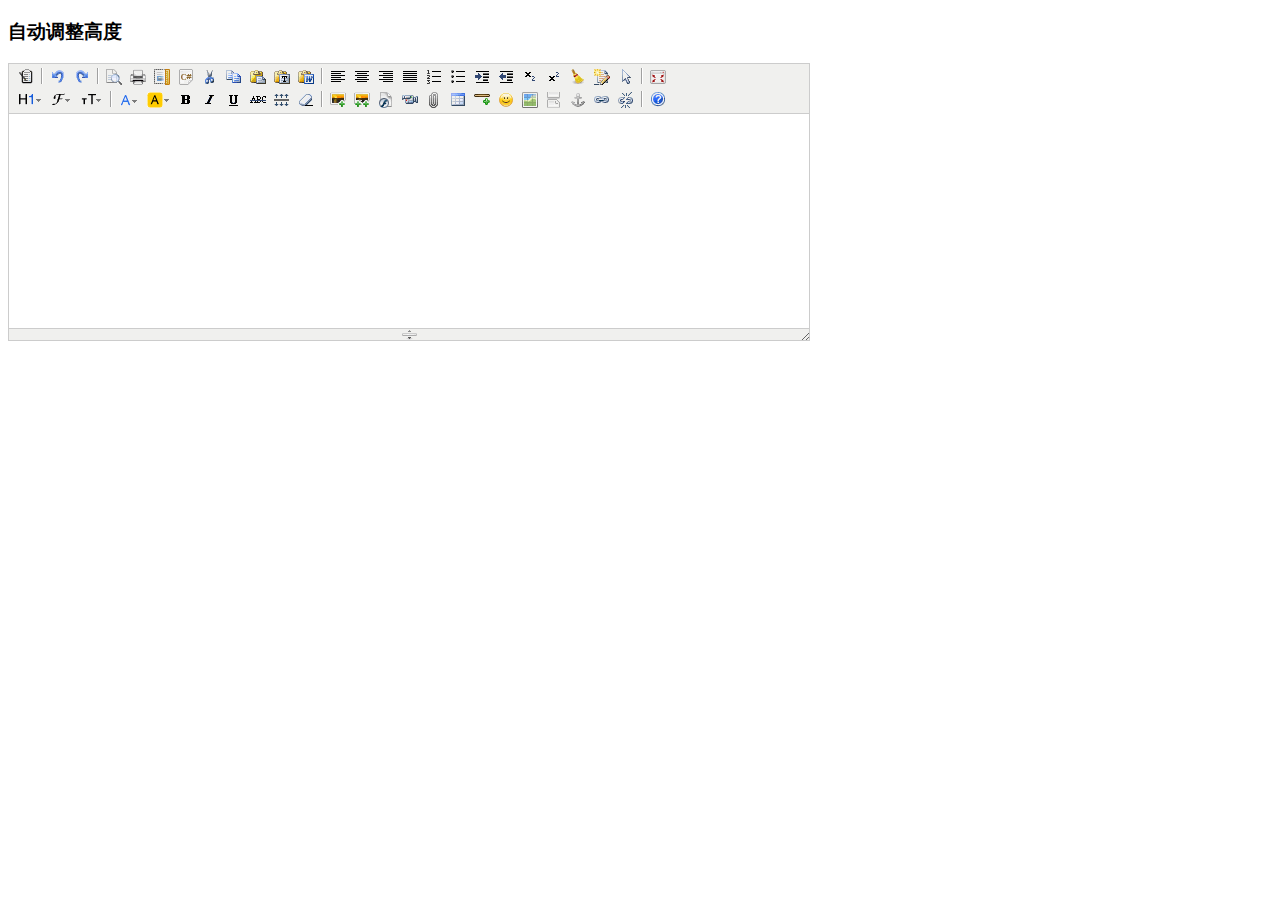
<file: VoteSystemBySSM/WebContent/home-resources/js/kindeditor/examples/auto-height.html>
<!doctype html>
<html>
	<head>
		<meta charset="utf-8" />
		<title>Auto Height Examples</title>
		<style>
			form {
				margin: 0;
			}
			textarea {
				display: block;
			}
		</style>
		<link rel="stylesheet" href="../themes/default/default.css" />
		<script charset="utf-8" src="../kindeditor-min.js"></script>
		<script charset="utf-8" src="../lang/zh_CN.js"></script>
		<script>
			KindEditor.ready(function(K) {
				K.create('textarea[name="content"]', {
					autoHeightMode : true,
					afterCreate : function() {
						this.loadPlugin('autoheight');
					}
				});
			});
		</script>
	</head>
	<body>
		<h3>自动调整高度</h3>
		<form>
			<textarea name="content" style="width:800px;height:200px;"></textarea>
		</form>
	</body>
</html>
</file>
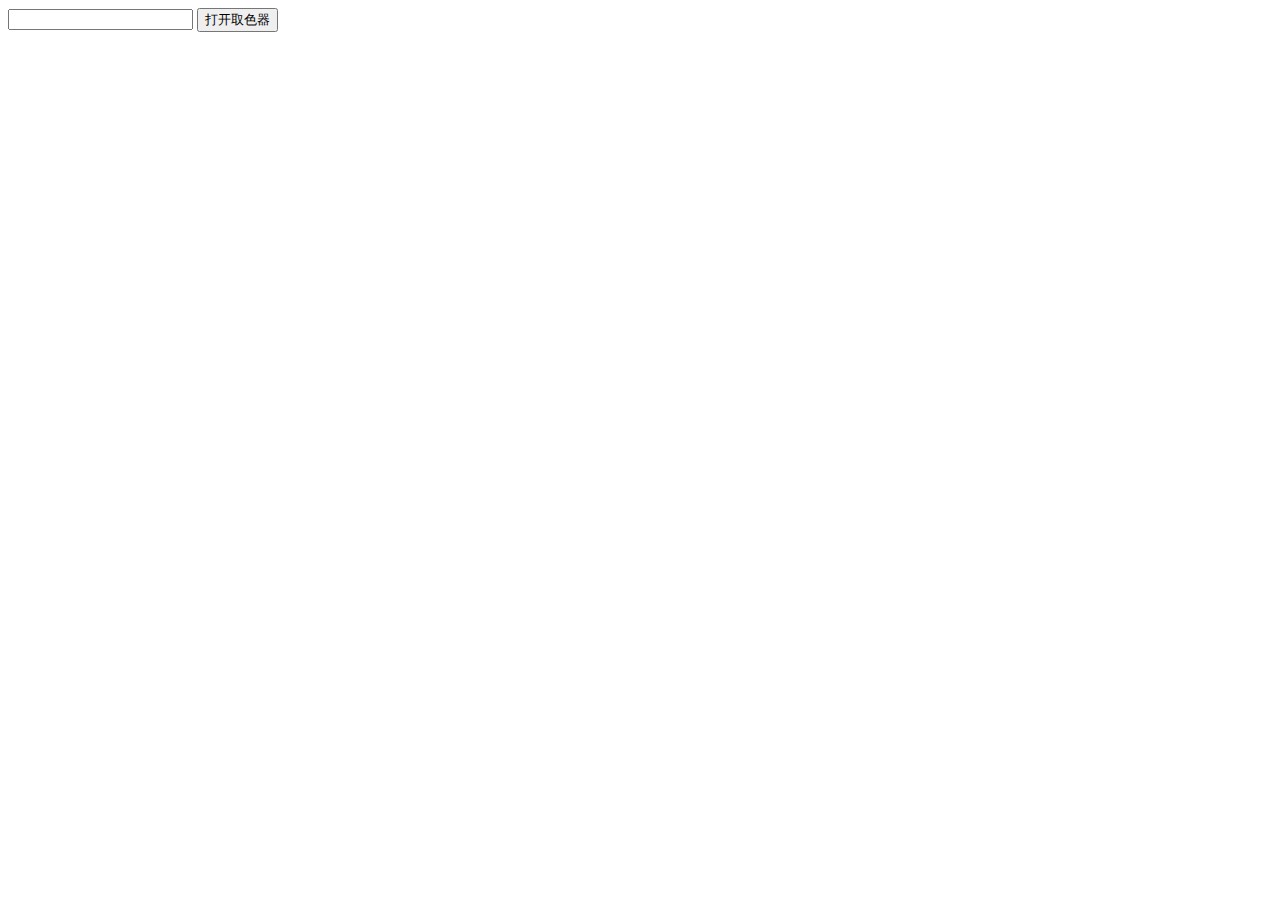
<file: VoteSystemBySSM/WebContent/home-resources/js/kindeditor/examples/colorpicker.html>
<!doctype html>
<html>
	<head>
		<meta charset="utf-8" />
		<title>ColorPicker Examples</title>
		<link rel="stylesheet" href="../themes/default/default.css" />
		<script src="../kindeditor-min.js"></script>
		<script>
			KindEditor.ready(function(K) {
				var colorpicker;
				K('#colorpicker').bind('click', function(e) {
					e.stopPropagation();
					if (colorpicker) {
						colorpicker.remove();
						colorpicker = null;
						return;
					}
					var colorpickerPos = K('#colorpicker').pos();
					colorpicker = K.colorpicker({
						x : colorpickerPos.x,
						y : colorpickerPos.y + K('#colorpicker').height(),
						z : 19811214,
						selectedColor : 'default',
						noColor : '无颜色',
						click : function(color) {
							K('#color').val(color);
							colorpicker.remove();
							colorpicker = null;
						}
					});
				});
				K(document).click(function() {
					if (colorpicker) {
						colorpicker.remove();
						colorpicker = null;
					}
				});
			});
		</script>
	</head>
	<body>
		<input type="text" id="color" value="" /> <input type="button" id="colorpicker" value="打开取色器" />
	</body>
</html>
</file>
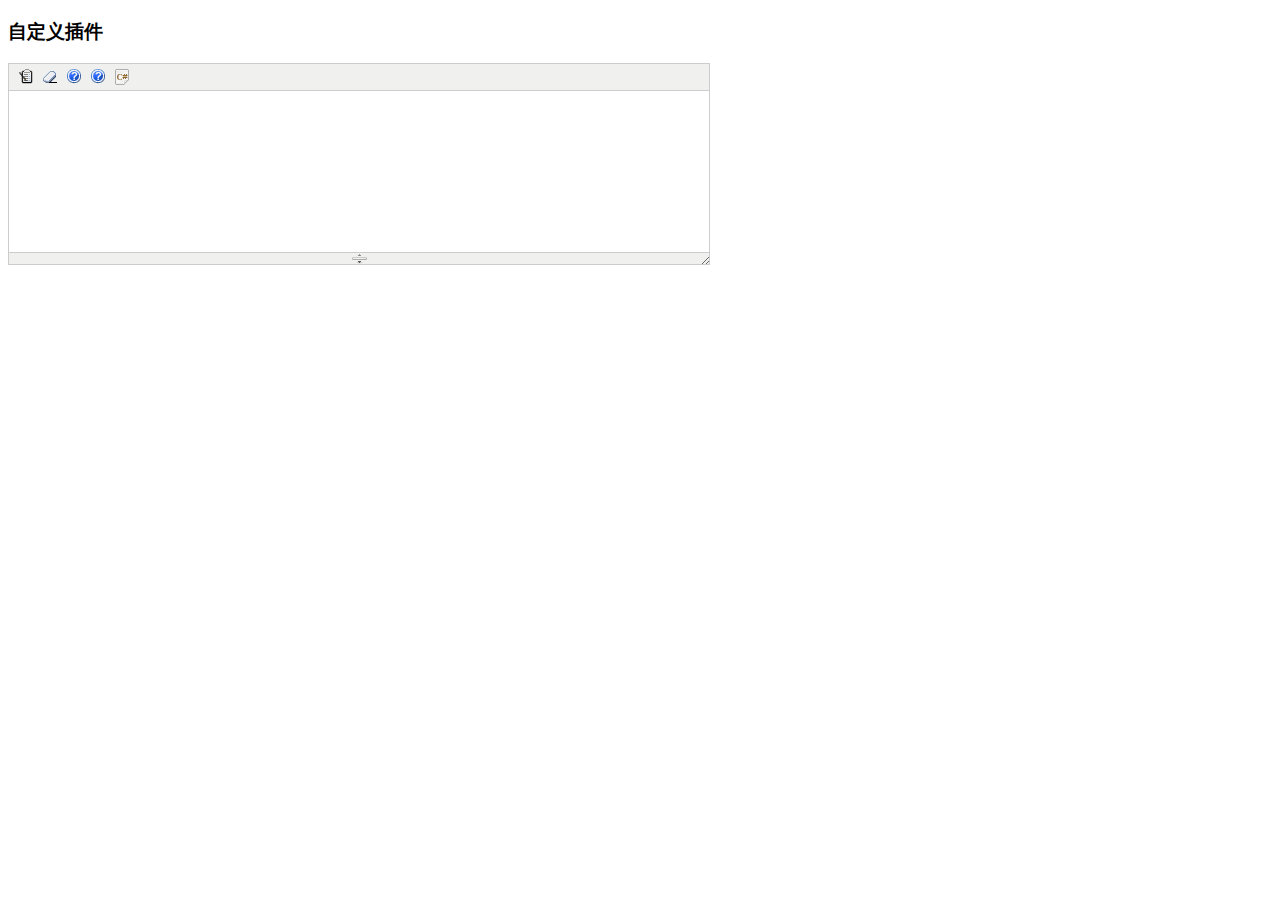
<file: VoteSystemBySSM/WebContent/home-resources/js/kindeditor/examples/custom-plugin.html>
<!doctype html>
<html>
	<head>
		<meta charset="utf-8" />
		<title>Custom Plugin Examples</title>
		<style>
			form {
				margin: 0;
			}
			textarea {
				display: block;
			}
			.ke-icon-example1 {
				background-image: url(../themes/default/default.gif);
				background-position: 0px -672px;
				width: 16px;
				height: 16px;
			}
			.ke-icon-example2 {
				background-image: url(../themes/default/default.gif);
				background-position: 0px -672px;
				width: 16px;
				height: 16px;
			}
		</style>
		<link rel="stylesheet" href="../themes/default/default.css" />
		<script charset="utf-8" src="../kindeditor-min.js"></script>
		<script charset="utf-8" src="../lang/zh_CN.js"></script>
		<script>
			// 自定义插件 #1
			KindEditor.lang({
				example1 : '插入HTML'
			});
			KindEditor.plugin('example1', function(K) {
				var self = this, name = 'example1';
				self.clickToolbar(name, function() {
					self.insertHtml('<strong>测试内容</strong>');
				});
			});
			// 自定义插件 #2
			KindEditor.lang({
				example2 : 'CLASS样式'
			});
			KindEditor.plugin('example2', function(K) {
				var self = this, name = 'example2';
				function click(value) {
					var cmd = self.cmd;
					if (value === 'adv_strikethrough') {
						cmd.wrap('<span style="background-color:#e53333;text-decoration:line-through;"></span>');
					} else {
						cmd.wrap('<span class="' + value + '"></span>');
					}
					cmd.select();
					self.hideMenu();
				}
				self.clickToolbar(name, function() {
					var menu = self.createMenu({
						name : name,
						width : 150
					});
					menu.addItem({
						title : '红底白字',
						click : function() {
							click('red');
						}
					});
					menu.addItem({
						title : '绿底白字',
						click : function() {
							click('green');
						}
					});
					menu.addItem({
						title : '黄底白字',
						click : function() {
							click('yellow');
						}
					});
					menu.addItem({
						title : '自定义删除线',
						click : function() {
							click('adv_strikethrough');
						}
					});
				});
			});
			KindEditor.ready(function(K) {
				K.create('#content1', {
					cssPath : ['../plugins/code/prettify.css', 'index.css'],
					items : ['source', 'removeformat', 'example1', 'example2', 'code']
				});
			});
		</script>
	</head>
	<body>
		<h3>自定义插件</h3>
		<textarea id="content1" name="content" style="width:700px;height:200px;visibility:hidden;"></textarea>
	</body>
</html>
</file>
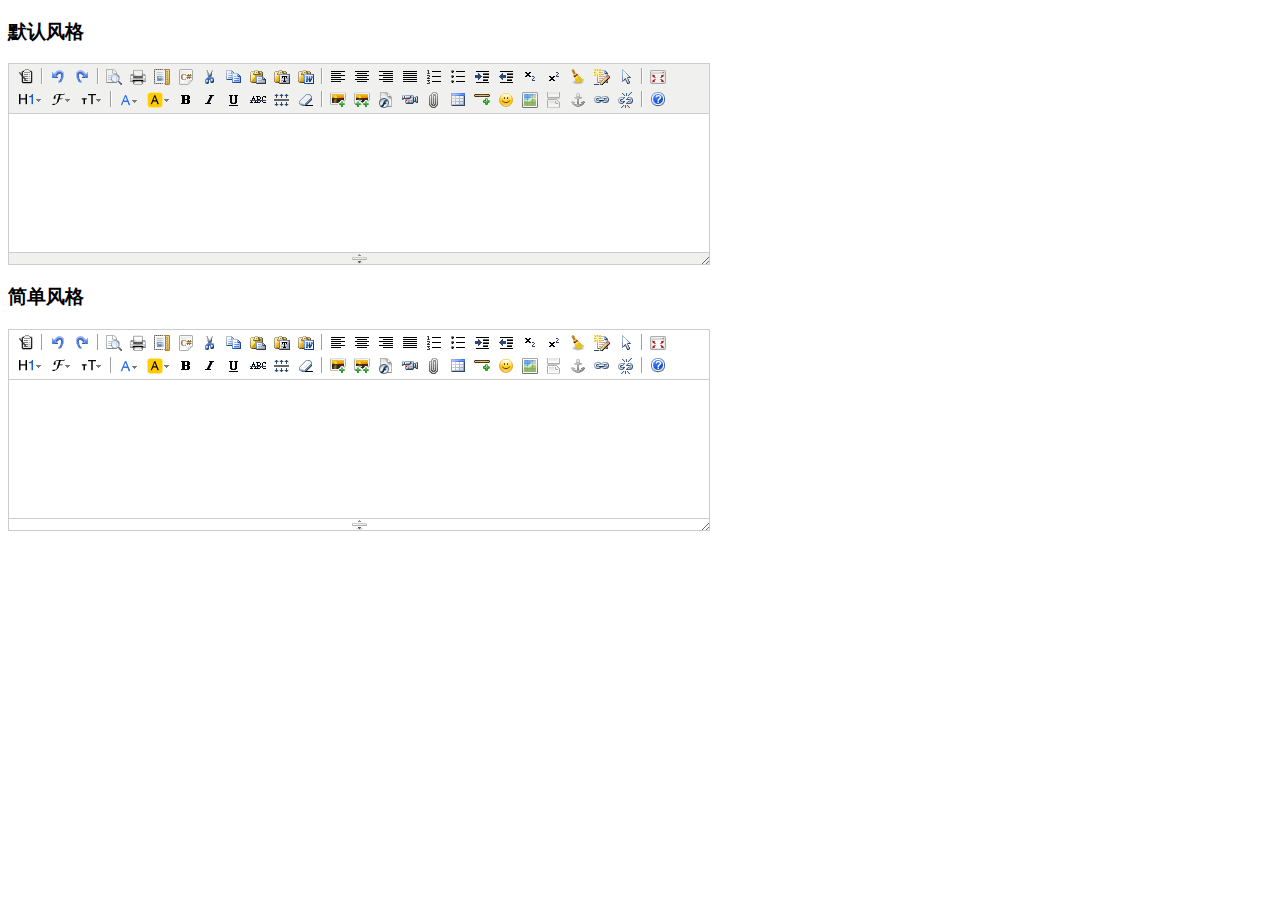
<file: VoteSystemBySSM/WebContent/home-resources/js/kindeditor/examples/custom-theme.html>
<!doctype html>
<html>
	<head>
		<meta charset="utf-8" />
		<title>Custom Theme Examples</title>
		<style>
			form {
				margin: 0;
			}
			textarea {
				display: block;
			}
		</style>
		<link rel="stylesheet" href="../themes/default/default.css" />
		<script charset="utf-8" src="../kindeditor-min.js"></script>
		<script charset="utf-8" src="../lang/zh_CN.js"></script>
		<script>
			KindEditor.ready(function(K) {
				K.create('#content1', {
					themeType : 'default'
				});
				K.create('#content2', {
					themeType : 'simple'
				});
			});
		</script>
	</head>
	<body>
		<h3>默认风格</h3>
		<textarea id="content1" name="content" style="width:700px;height:200px;visibility:hidden;"></textarea>
		<h3>简单风格</h3>
		<textarea id="content2" name="content" style="width:700px;height:200px;visibility:hidden;"></textarea>
	</body>
</html>
</file>
<file: VoteSystemBySSM/WebContent/home-resources/js/jeDate/test/jeDate-test.css>
html,body{min-height:100%;}
html{-ms-text-size-adjust:100%;-webkit-text-size-adjust:100%;}
body,div,span,applet,object,iframe,h1,h2,h3,h4,h5,h6,p,blockquote,pre,a,abbr,acronym,address,big,cite,code,del,dfn,em,img,ins,kbd,q,s,samp,small,strike,strong,sub,sup,tt,var,b,u,i,center,dl,dt,dd,ol,ul,li,fieldset,form,label,legend,table,caption,tbody,tfoot,thead,tr,th,td,article,aside,canvas,details,embed,figure,figcaption,footer,header,hgroup,menu,nav,output,ruby,section,summary,time,mark,audio,video{margin: 0;padding: 0;border: 0;outline: 0;-webkit-tap-highlight-color:transparent;}
article,aside,header,footer,nav,section,figure,figcaption,hgroup,progress,canvas{display:block}
blockquote:before,blockquote:after,q:before,q:after{content:'';content:none}
body{font-size:14px;font-family:'PingFangSC-Light','PingFang SC','Segoe UI','Lucida Grande','NotoSansHans-Light','Microsoft YaHei', '\5FAE\8F6F\96C5\9ED1', STHeiti, 'WenQuanYi Micro Hei', SimSun, sans-serif;text-rendering:geometricPrecision;color:#333333;background:#FFFFFF;}

a:active,a:hover{outline:0}
img{display:inline-block;border:0}
li{list-style:none}
table{border-collapse:collapse;border-spacing:0}
h1,h2,h3{font-size:14px;font-weight:400}
h4,h5,h6{font-size:100%;font-weight:400}
button,input,optgroup,option,select,textarea{font-family:inherit;font-size:inherit;font-style:inherit;font-weight:inherit;outline:0;margin: 0px;padding: 0px;}
pre{white-space:pre-wrap;white-space:-moz-pre-wrap;white-space:-pre-wrap;white-space:-o-pre-wrap;word-wrap:break-word}

hr{height:1px;margin:10px 0;border:0;background-color:#e2e2e2;clear:both}
a{color:#333;text-decoration:none}
a:hover{color:#777}
.gray{background-color: #f2f2f2;}

.icons{background-image: url("jedate.png"); background-repeat:no-repeat; }
.jequote{max-width: 1200px;margin-bottom: 10px;padding: 15px;line-height: 22px;border: 4px solid #00A080;border-radius: 4px;background-color: #f5f5f5;font-size: 15px;}
.jebody{max-width: 1200px;margin: 40px auto 100px auto;position: relative;}
.jewarp{width:100%;margin: 15px 0; }
.jewarp h3{position: relative;left: 0;height: 40px;line-height:40px;padding-left:10px;white-space: nowrap;border-radius: 4px 4px 0 0;font-size: 16px;color:#00A080;text-align: left;border: 1px solid #ededed;border-bottom: none;}
.jewarp .content{border: 1px solid #ededed;border-radius:0 0 4px 4px;padding: 25px 10px 10px 10px;overflow: hidden;}
.jeitem{width:33.33%;margin:0 0px 15px 0;position: relative;float: left;}
.jelabel{width: 120px;float: left;display: block;padding: 9px 10px;font-weight: 400;text-align: right; color:#555;}
.jeinpbox{width: 230px;margin-right: 10px;float: left;vertical-align: middle;position: relative;}
.jeinput{display: block;width: 100%;padding-left: 10px; height: 36px;line-height: 34px\9;border: 1px solid #e6e6e6;background-color: #fff;border-radius: 3px;background-color: #fcfcfc;}
.jeindiv{display: block;width: 100%;padding-left: 10px; height: 36px;line-height: 36px;border-bottom: 1px solid #e6e6e6;background-color: #fff;background-color: #fcfcfc;}
.jebtns{width: 35px;margin-left: 10px; height: 36px;line-height: 36px\9;border: 1px solid #e6e6e6;background-color: #fff;border-radius: 3px;background-position:right center;float: left;cursor: pointer;position: absolute;top:0;right:-12px;}
.jefixeitem{width:25%;margin:0 0px 15px 0;position: relative;float: left; text-align: center;}
</file>
<file: VoteSystemBySSM/WebContent/home-resources/js/jeDate/skin/jedate.css>
/**
 @Name : jeDate V6.5.0 日期控件
 @Author: chen guojun
 @QQ群：516754269
 @官网：http://www.jemui.com/ 或 https://github.com/singod/jeDate
 */
@font-face {font-family: "jedatefont";
    src: url('jedatefont.eot?t=1510763148800'); /* IE9*/
    src: url('jedatefont.eot?t=1510763148800#iefix') format('embedded-opentype'), /* IE6-IE8 */
    url('jedatefont.woff?t=1510763148800') format('woff'),
    url('jedatefont.ttf?t=1510763148800') format('truetype'), /* chrome, firefox, opera, Safari, Android, iOS 4.2+*/
    url('jedatefont.svg?t=1510763148800#jedatefont') format('svg'); /* iOS 4.1- */
}
  
.jedatefont {font-family:"jedatefont" !important;font-style:normal;-webkit-font-smoothing: antialiased;-moz-osx-font-smoothing: grayscale;}
.jedate{height:auto; font-family:'PingFangSC-Light','PingFang SC','Segoe UI','Lucida Grande','NotoSansHans-Light','Microsoft YaHei', '\5FAE\8F6F\96C5\9ED1', STHeiti, 'WenQuanYi Micro Hei', SimSun, sans-serif;font-size:12px; cursor:default;margin: 0;padding: 0;overflow: hidden;position: relative;border-radius:4px;display: inline-block;border: 1px solid #e2e2e2;box-shadow: 0 1px 6px rgba(0,0,0,.15);background-color:#fff;}
.jedate *{margin: 0;padding: 0;list-style-type:none;-webkit-box-sizing:border-box;-moz-box-sizing:border-box;box-sizing:border-box;font-style:normal;font-family:'PingFangSC-Light','PingFang SC','Segoe UI','Lucida Grande','NotoSansHans-Light','Microsoft YaHei', '\5FAE\8F6F\96C5\9ED1', STHeiti, 'WenQuanYi Micro Hei', SimSun, sans-serif;}

.jedate table thead,.jedate table td{border: 1px #fff solid;}
.jedate ul,.jedate ol,.jedate li,.jedate dl{list-style-type:none;font-style:normal;font-weight: 300;}

.jedate .yearprev{left:0;font-size: 14px;}
.jedate .monthprev{left:25px;font-size: 14px;}
.jedate .yearnext{right:0;font-size: 14px;}
.jedate .monthnext{right:25px;font-size: 14px;}
.jedate .jedate-tips{position: absolute; top: 40%; left: 50%;z-index: 800; width: 200px; margin-left: -100px; line-height: 20px; padding: 15px; text-align: center; font-size: 12px; color: #ff0000;background-color: #FFFEF4;border: 1px rgb(247, 206, 57) solid;display: none;}
.jedate .timecontent ul::-webkit-scrollbar,.jedate-menu::-webkit-scrollbar{height:6px;width:6px;margin-right:5px;background-color: #f5f5f5;transition:all 0.3s ease-in-out;border-radius:0px}
.jedate .timecontent ul::-webkit-scrollbar-track,.jedate-menu::-webkit-scrollbar-track { -webkit-border-radius: 0px;border-radius: 0px;}
.jedate .timecontent ul::-webkit-scrollbar-thumb,.jedate-menu::-webkit-scrollbar-thumb{-webkit-border-radius: 0px;border-radius: 0px;background: rgba(0,0,0,0.5); }
.jedate .timecontent ul::-webkit-scrollbar-thumb:hover,.jedate-menu::-webkit-scrollbar-thumb:hover{background:rgba(0,0,0,0.6)}
.jedate .timecontent ul::-webkit-scrollbar-thumb:active,.jedate-menu::-webkit-scrollbar-thumb:active{background:rgba(0,0,0,0.8)}
.jedate .timecontent ul::-webkit-scrollbar-thumb:window-inactive,.jedate-menu::-webkit-scrollbar-thumb:window-inactive {background: rgba(0,0,0,0.4);}
.jedate .jedate-hmsmask{width:100%;display: block;background-color: rgba(0,0,0,.7);background-color:#fff;position: absolute;top: 0;left:0;right:0;bottom: 36px;z-index: 100;}
.jedatetipscon{color:#333; float:left; overflow:hidden;background-color: #FFFEF4; line-height:22px;padding:6px;border: 1px rgb(247, 206, 57) solid;font-style:normal;font-family: Arial, "\5b8b\4f53", 'sans-serif';font-size:12px;font-weight: 300;}
.jedatetipscon p{padding: 0;margin: 0;font-size:12px;}
.jedatetipscon p.red{color: #ff0000;}

.jedate.leftmenu{padding-left: 90px;}
.jedate .jedate-menu{width:90px;position: absolute;top: 0;left:0;bottom: 0;z-index: 10;background: #f2f2f2;border-right: 1px solid #efefef;border-radius: 4px 0 0 4px;overflow:auto;display: block;padding:4px 0;}
.jedate .jedate-menu p{height: 30px;line-height: 30px;padding-left: 8px;overflow:hidden;font-size: 12px;cursor: pointer;}
.jedate .jedate-menu p:hover{background-color: #00A680;color:#FFFFFF;}
.jedate .jedate-wrap{min-width:230px;background: #fff;overflow: hidden;}
.jedate .jedate-pane{width: 230px;float: left;overflow: hidden;}
.jedate .jedate-header{width:100%;height:36px;line-height: 36px;float: left;background-color: #f2f2f2;text-align: center;font-size: 14px;padding: 0 50px;position: relative;}
.jedate .jedate-header em{width:25px;height:36px;line-height: 36px;position:absolute;color: #666;top:0;background-repeat: no-repeat;background-position: center center;cursor: pointer;}
.jedate .jedate-header .ymbtn{padding: 8px;border-radius: 4px;cursor:pointer;font-size: 14px;}
/* .jedate .jedate-header em:hover,.jedate .jedate-header .ymbtn:hover{color: #00A680;} */
.jedate .jedate-content{width:100%;height: 220px;float: left;padding: 5px;overflow: hidden;}
.jedate .jedate-content.bordge{border-left: 1px #e9e9e9 solid;}
.jedate .jedate-content .yeartable,.jedate .jedate-content .monthtable{width: 100%;border-collapse: collapse;border-spacing: 0;border: 1px solid #fff;}
.jedate .jedate-content .yeartable td,.jedate .jedate-content .monthtable td{width:73px;height: 51px;line-height: 51px;text-align:center; position:relative; overflow:hidden;font-size: 14px;}
.jedate .jedate-content .yeartable td span,.jedate .jedate-content .monthtable td span{padding: 8px 10px;border: 1px solid #fff;}
.jedate .jedate-content .yeartable td.action span,.jedate .jedate-content .monthtable td.action span,
.jedate .jedate-content .yeartable td.action span:hover,.jedate .jedate-content .monthtable td.action span:hover{background-color:#00A680;border:1px #00A680 solid;color:#fff;}
.jedate .jedate-content .yeartable td span:hover,.jedate .jedate-content .monthtable td span:hover{background-color:#f2f2f2;border: 1px #f2f2f2 solid;}
.jedate .jedate-content .yeartable td.disabled span,.jedate .jedate-content .monthtable td.disabled span,
.jedate .jedate-content .yeartable td.disabled span:hover,.jedate .jedate-content .monthtable td.disabled span:hover{color:#bbb;background-color:#fff;border: 1px solid #fff;}
.jedate .jedate-content .yeartable td.contain span,.jedate .jedate-content .monthtable td.contain span,
.jedate .jedate-content .yeartable td.contain span:hover,.jedate .jedate-content .monthtable td.contain span:hover{background-color: #D0F0E3;border:1px #D0F0E3 solid;}

.jedate.grid .daystable thead,.jedate.grid .daystable td{border: 1px #f2f2f2 solid;}
.jedate .jedate-content .daystable{width: 100%;border-collapse: collapse;border-spacing: 0;border: 1px solid #fff;}
.jedate .jedate-content .daystable thead{background-color:#fff;}
.jedate .jedate-content .daystable th{width:31px;height:27px;  text-align:center; position:relative; overflow:hidden;font-size: 12px;font-weight: 400;}
.jedate .jedate-content .daystable td{width:31px;height:30px;  text-align:center; position:relative; overflow:hidden;font-size: 14px;font-family: Arial, "\5b8b\4f53", 'sans-serif';}
.jedate .jedate-content .daystable td .nolunar{line-height:29px;font-size: 14px;font-family: Arial, "\5b8b\4f53", 'sans-serif';}
.jedate .jedate-content .daystable td .solar{height:14px;line-height:14px;font-size: 14px;padding-top: 2px;display: block;font-family: Arial, "\5b8b\4f53", 'sans-serif';}
.jedate .jedate-content .daystable td .lunar{height:15px;line-height:15px;font-size: 12px;overflow:hidden;display: block;font-family: Arial, "\5b8b\4f53", 'sans-serif';color: #888;transform: scale(.95);}
.jedate .jedate-content .daystable td.action,.jedate .jedate-content .daystable td.action:hover,
.jedate .jedate-content .daystable td.action .lunar{background-color: #00A680;color:#fff;}
.jedate .jedate-content .daystable td.other,.jedate .jedate-content .daystable td.other .nolunar,.jedate .jedate-content .daystable td.other .lunar{color:#00DDAA;}
.jedate .jedate-content .daystable td.disabled,.jedate .jedate-content .daystable td.disabled .nolunar,.jedate .jedate-content .daystable td.disabled .lunar{ color:#bbb;}
.jedate .jedate-content .daystable td.contain,.jedate .jedate-content .daystable td.contain:hover{background-color: #00DDAA;color:#fff;}
.jedate .jedate-content .daystable td.disabled:hover{background-color:#fff;}
.jedate .jedate-content .daystable td:hover{background-color:#f2f2f2;}
.jedate .jedate-content .daystable td.red{ color:#ff0000;}
.jedate .jedate-content .daystable td .marks{ width:5px; height:5px; background-color:#ff0000; -webkit-border-radius:50%;border-radius:50%; position:absolute; right:2px; top:4px;}
.jedate .jedate-content .daystable td.action .marks{ width:5px; height:5px; background-color:#fff; -webkit-border-radius:50%;border-radius:50%; position:absolute; right:2px; top:4px;}

.jedate .jedate-time{overflow: hidden;padding-bottom: 4px; background-color:#fff;position: absolute;top:0;right: 0;z-index: 150;}
.jedate .jedate-time .timepane{width:230px;float:left;}
.jedate .jedate-time .timeheader{width: 100%;float:left;height: 36px;line-height: 36px;background-color: #f2f2f2;text-align: center;font-size: 14px;position: relative;}
.jedate .jedate-time .timecontent{width: 100%;float:left;}
.jedate .jedate-time .hmstitle{width: 211px;margin: 0 auto;overflow: hidden;padding-top: 4px;text-align: center;}
.jedate .jedate-time .hmstitle p{width: 33.33%;float:left;height: 30px;line-height: 30px;font-size: 13px;}
.jedate .jedate-time .hmslist{width: 211px;margin: 0 auto 6px auto;border: 1px solid #ddd;border-right: none;overflow: hidden;}
.jedate .jedate-time .hmslist .hmsauto{height: 100%;margin: 0;text-align: center;}
.jedate .jedate-time .hmslist ul {width: 70px;height: 174px;float: left;border-right: 1px solid #ddd;overflow: hidden;}
.jedate .jedate-time .hmslist .hmsauto:hover ul {overflow-y: auto}
.jedate .jedate-time .hmslist ul li {width: 130%;padding-left:26px;text-align: left;height: 25px;line-height: 25px;font-size: 14px;font-family: Arial, "\5b8b\4f53", 'sans-serif';}
.jedate .jedate-time .hmslist ul li:hover{background-color: #F2F2F2;}
.jedate .jedate-time .hmslist ul li.action,.jedate-time .hmslist ul li.action:hover{background-color: #00A680;color:#fff;}
.jedate .jedate-time .hmslist ul li.disabled{ background-color: #fbfbfb;color:#ccc;}
.jedate .jedate-time .hmslist ul li.disabled.action{ background-color: #00A680;color:#FFFFFF;filter:Alpha(opacity=30);opacity:.3; }

.jedate .jedate-footbtn{height: 36px;padding: 0 6px;border-top: 1px #e9e9e9 solid;overflow: hidden;}
.jedate .jedate-footbtn .timecon{line-height:28px;padding:0 5px;background-color:#00A680;color:#fff;display:block;float: left;font-size: 12px;margin-top:4px;border-radius:4px;overflow: hidden;}
.jedate .jedate-footbtn .btnscon{line-height:28px;margin-top:4px;display:block;float: right;font-size: 12px;border-radius:4px;overflow: hidden;}
.jedate .jedate-footbtn .btnscon span{float:left; padding:0 5px;border-right: 1px #fff solid;background-color:#00A680;color:#fff;display:block;height:28px;line-height:28px;text-align:center;overflow:hidden;}
.jedate .jedate-footbtn .btnscon span:last-child{border-right:none;}
</file>
<file: money/src/main/webapp/plugins/icomoon/style.css>
@font-face {
	font-family: 'icomoon';
	src:url('fonts/icomoon.eot');
	src:url('fonts/icomoon.eot?#iefix') format('embedded-opentype'),
		url('fonts/icomoon.woff') format('woff'),
		url('fonts/icomoon.ttf') format('truetype'),
		url('fonts/icomoon.svg#icomoon') format('svg');
	font-weight: normal;
	font-style: normal;
}

/* Use the following CSS code if you want to use data attributes for inserting your icons */
[data-icon]:before {
	font-family: 'icomoon';
	content: attr(data-icon);
	speak: none;
	font-weight: normal;
	font-variant: normal;
	text-transform: none;
	line-height: 1;
	-webkit-font-smoothing: antialiased;
	-moz-osx-font-smoothing: grayscale;
}

/* Use the following CSS code if you want to have a class per icon */
/*
Instead of a list of all class selectors,
you can use the generic selector below, but it's slower:
[class*="icon-"] {
*/
.icon-home, .icon-newspaper, .icon-pencil, .icon-address-book, .icon-envelop, .icon-file, .icon-books, .icon-spades, .icon-file-2, .icon-folder-open, .icon-tag, .icon-notebook, .icon-location, .icon-map, .icon-clock, .icon-screen, .icon-undo, .icon-redo, .icon-bubble, .icon-user, .icon-expand, .icon-key, .icon-lock, .icon-wrench, .icon-cog, .icon-remove, .icon-thumbs-up, .icon-heart, .icon-bookmark, .icon-shocked, .icon-shocked-2, .icon-checkmark-circle, .icon-cancel-circle, .icon-info, .icon-info-2, .icon-question, .icon-close, .icon-checkmark, .icon-plus, .icon-minus, .icon-new-tab, .icon-picture, .icon-file-3, .icon-arrow-left, .icon-arrow-right, .icon-sad, .icon-sad-2, .icon-list, .icon-quotes-left, .icon-bars, .icon-book, .icon-image, .icon-calendar-alt-fill, .icon-play, .icon-arrow-right-2, .icon-trashcan, .icon-smiley, .icon-happy, .icon-happy-2, .icon-clock-2, .icon-cog-2, .icon-notes, .icon-arrow-down, .icon-download, .icon-office, .icon-list-2, .icon-columns, .icon-frame, .icon-play-2, .icon-refresh, .icon-redo-2, .icon-undo-2, .icon-checklist, .icon-notes-2, .icon-camera, .icon-copy, .icon-copy-2, .icon-paste, .icon-alarm, .icon-bubbles, .icon-menu, .icon-signup, .icon-power-cord, .icon-html5, .icon-libreoffice, .icon-file-word, .icon-file-excel, .icon-locked, .icon-comment, .icon-switch, .icon-chart, .icon-search, .icon-phone, .icon-wrench-2, .icon-earth, .icon-gift, .icon-flag, .icon-trashcan-2, .icon-list-3, .icon-grid, .icon-winsows, .icon-pen-alt-fill, .icon-left-quote, .icon-right-quote, .icon-checkmark-2, .icon-x, .icon-volume, .icon-feed, .icon-feed-2 {
	font-family: 'icomoon';
	speak: none;
	font-style: normal;
	font-weight: normal;
	font-variant: normal;
	text-transform: none;
	line-height: 1;
	-webkit-font-smoothing: antialiased;
}
.icon-home:before {
	content: "\e000";
}
.icon-newspaper:before {
	content: "\e001";
}
.icon-pencil:before {
	content: "\e002";
}
.icon-address-book:before {
	content: "\e003";
}
.icon-envelop:before {
	content: "\e004";
}
.icon-file:before {
	content: "\e005";
}
.icon-books:before {
	content: "\e006";
}
.icon-spades:before {
	content: "\e007";
}
.icon-file-2:before {
	content: "\e008";
}
.icon-folder-open:before {
	content: "\e009";
}
.icon-tag:before {
	content: "\e00a";
}
.icon-notebook:before {
	content: "\e00b";
}
.icon-location:before {
	content: "\e00c";
}
.icon-map:before {
	content: "\e00d";
}
.icon-clock:before {
	content: "\e00e";
}
.icon-screen:before {
	content: "\e00f";
}
.icon-undo:before {
	content: "\e010";
}
.icon-redo:before {
	content: "\e011";
}
.icon-bubble:before {
	content: "\e012";
}
.icon-user:before {
	content: "\e014";
}
.icon-expand:before {
	content: "\e013";
}
.icon-key:before {
	content: "\e015";
}
.icon-lock:before {
	content: "\e016";
}
.icon-wrench:before {
	content: "\e017";
}
.icon-cog:before {
	content: "\e018";
}
.icon-remove:before {
	content: "\e019";
}
.icon-thumbs-up:before {
	content: "\e01a";
}
.icon-heart:before {
	content: "\e01b";
}
.icon-bookmark:before {
	content: "\e01c";
}
.icon-shocked:before {
	content: "\e01d";
}
.icon-shocked-2:before {
	content: "\e01e";
}
.icon-checkmark-circle:before {
	content: "\e01f";
}
.icon-cancel-circle:before {
	content: "\e020";
}
.icon-info:before {
	content: "\e021";
}
.icon-info-2:before {
	content: "\e022";
}
.icon-question:before {
	content: "\e023";
}
.icon-close:before {
	content: "\e024";
}
.icon-checkmark:before {
	content: "\e025";
}
.icon-plus:before {
	content: "\e026";
}
.icon-minus:before {
	content: "\e027";
}
.icon-new-tab:before {
	content: "\e028";
}
.icon-picture:before {
	content: "\e029";
}
.icon-file-3:before {
	content: "\e02a";
}
.icon-arrow-left:before {
	content: "\e02b";
}
.icon-arrow-right:before {
	content: "\e02c";
}
.icon-sad:before {
	content: "\e02d";
}
.icon-sad-2:before {
	content: "\e02e";
}
.icon-list:before {
	content: "\e02f";
}
.icon-quotes-left:before {
	content: "\e030";
}
.icon-bars:before {
	content: "\e031";
}
.icon-book:before {
	content: "\e032";
}
.icon-image:before {
	content: "\e033";
}
.icon-calendar-alt-fill:before {
	content: "\e034";
}
.icon-play:before {
	content: "\e035";
}
.icon-arrow-right-2:before {
	content: "\e036";
}
.icon-trashcan:before {
	content: "\e037";
}
.icon-smiley:before {
	content: "\e038";
}
.icon-happy:before {
	content: "\e039";
}
.icon-happy-2:before {
	content: "\e03a";
}
.icon-clock-2:before {
	content: "\e03b";
}
.icon-cog-2:before {
	content: "\e03c";
}
.icon-notes:before {
	content: "\e03d";
}
.icon-arrow-down:before {
	content: "\e03e";
}
.icon-download:before {
	content: "\e03f";
}
.icon-office:before {
	content: "\e040";
}
.icon-list-2:before {
	content: "\e041";
}
.icon-columns:before {
	content: "\e042";
}
.icon-frame:before {
	content: "\e043";
}
.icon-play-2:before {
	content: "\e044";
}
.icon-refresh:before {
	content: "\e045";
}
.icon-redo-2:before {
	content: "\e046";
}
.icon-undo-2:before {
	content: "\e047";
}
.icon-checklist:before {
	content: "\e048";
}
.icon-notes-2:before {
	content: "\e049";
}
.icon-camera:before {
	content: "\e04a";
}
.icon-copy:before {
	content: "\e04b";
}
.icon-copy-2:before {
	content: "\e04c";
}
.icon-paste:before {
	content: "\e04d";
}
.icon-alarm:before {
	content: "\e04e";
}
.icon-bubbles:before {
	content: "\e04f";
}
.icon-menu:before {
	content: "\e050";
}
.icon-signup:before {
	content: "\e051";
}
.icon-power-cord:before {
	content: "\e052";
}
.icon-html5:before {
	content: "\e053";
}
.icon-libreoffice:before {
	content: "\e054";
}
.icon-file-word:before {
	content: "\e055";
}
.icon-file-excel:before {
	content: "\e056";
}
.icon-locked:before {
	content: "\e057";
}
.icon-comment:before {
	content: "\e058";
}
.icon-switch:before {
	content: "\e059";
}
.icon-chart:before {
	content: "\e05a";
}
.icon-search:before {
	content: "\e05b";
}
.icon-phone:before {
	content: "\e05c";
}
.icon-wrench-2:before {
	content: "\e05d";
}
.icon-earth:before {
	content: "\e05e";
}
.icon-gift:before {
	content: "\e05f";
}
.icon-flag:before {
	content: "\e060";
}
.icon-trashcan-2:before {
	content: "\e061";
}
.icon-list-3:before {
	content: "\e062";
}
.icon-grid:before {
	content: "\e063";
}
.icon-winsows:before {
	content: "\e064";
}
.icon-pen-alt-fill:before {
	content: "\e065";
}
.icon-left-quote:before {
	content: "\e066";
}
.icon-right-quote:before {
	content: "\e067";
}
.icon-checkmark-2:before {
	content: "\e068";
}
.icon-x:before {
	content: "\e069";
}
.icon-volume:before {
	content: "\e06b";
}
.icon-feed:before {
	content: "\e06c";
}
.icon-feed-2:before {
	content: "\e06d";
}
</file>
<file: money/src/main/webapp/resource/admin/artDialog/css/ui-dialog.css>
/*!
 * ui-dialog.css
 * Date: 2014-07-03
 * https://github.com/aui/artDialog
 * (c) 2009-2014 TangBin, http://www.planeArt.cn
 *
 * This is licensed under the GNU LGPL, version 2.1 or later.
 * For details, see: http://www.gnu.org/licenses/lgpl-2.1.html
 */
.ui-dialog {
    *zoom:1;
    _float: left;
    position: relative;
    background-color: #FFF;
    border: 1px solid #999;
    border-radius: 6px;
    outline: 0;
    background-clip: padding-box;
    font-family: Helvetica, arial, sans-serif;
    font-size: 14px;
    line-height: 1.428571429;
    color: #333;
    opacity: 0;
    -webkit-transform: scale(0);
    transform: scale(0);
    -webkit-transition: -webkit-transform .15s ease-in-out, opacity .15s ease-in-out;
    transition: transform .15s ease-in-out, opacity .15s ease-in-out;
}
.ui-popup-show .ui-dialog {
    opacity: 1;
    -webkit-transform: scale(1);
    transform: scale(1);
}
.ui-popup-focus .ui-dialog {
    box-shadow: 0 0 8px rgba(0, 0, 0, 0.1);
}
.ui-popup-modal .ui-dialog {
    box-shadow: 0 0 8px rgba(0, 0, 0, 0.1), 0 0 256px rgba(255, 255, 255, .3);
}
.ui-dialog-grid {
    width: auto;
    margin: 0;
    border: 0 none;
    border-collapse:collapse;
    border-spacing: 0;
    background: transparent;
}
.ui-dialog-header,
.ui-dialog-body,
.ui-dialog-footer {
    padding: 0;
    border: 0 none;
    text-align: left;
    background: transparent;
}
.ui-dialog-header {
    white-space: nowrap;
    border-bottom: 1px solid #E5E5E5;
}
.ui-dialog-close {
    position: relative;
    _position: absolute;
    float: right;
    top: 13px;
    right: 13px;
    _height: 26px;
    padding: 0 4px;
    font-size: 21px;
    font-weight: bold;
    line-height: 1;
    color: #000;
    text-shadow: 0 1px 0 #FFF;
    opacity: .2;
    filter: alpha(opacity=20);
    cursor: pointer;
    background: transparent;
    _background: #FFF;
    border: 0;
    -webkit-appearance: none;
}
.ui-dialog-close:hover,
.ui-dialog-close:focus {
    color: #000000;
    text-decoration: none;
    cursor: pointer;
    outline: 0;
    opacity: 0.5;
    filter: alpha(opacity=50);
}
.ui-dialog-title {
    margin: 0;
    line-height: 1.428571429;
    min-height: 16.428571429px;
    padding: 15px;
    overflow:hidden; 
    white-space: nowrap;
    text-overflow: ellipsis;
    font-weight: bold;
    cursor: default;
}
.ui-dialog-body {
    padding: 20px;
    text-align: center;
}
.ui-dialog-content {
    display: inline-block;
    position: relative;
    vertical-align: middle;
    *zoom: 1;
    *display: inline;
    text-align: left;
}
.ui-dialog-footer {
    padding: 0 20px 20px 20px;
}
.ui-dialog-statusbar {
    float: left;
    margin-right: 20px;
    padding: 6px 0;
    line-height: 1.428571429;
    font-size: 14px;
    color: #888;
    white-space: nowrap;
}
.ui-dialog-statusbar label:hover {
    color: #333;
}
.ui-dialog-statusbar input,
.ui-dialog-statusbar .label {
    vertical-align: middle;
}
.ui-dialog-button {
    float: right;
    white-space: nowrap;
}
.ui-dialog-footer button+button {
    margin-bottom: 0;
    margin-left: 5px;
}
.ui-dialog-footer button {
    width:auto;
    overflow:visible;
    display: inline-block;
    padding: 6px 12px;
    _margin-left: 5px;
    margin-bottom: 0;
    font-size: 14px;
    font-weight: normal;
    line-height: 1.428571429;
    text-align: center;
    white-space: nowrap;
    vertical-align: middle;
    cursor: pointer;
    background-image: none;
    border: 1px solid transparent;
    border-radius: 4px;
    -webkit-user-select: none;
     -moz-user-select: none;
      -ms-user-select: none;
       -o-user-select: none;
          user-select: none;
}

.ui-dialog-footer button:focus {
  outline: thin dotted #333;
  outline: 5px auto -webkit-focus-ring-color;
  outline-offset: -2px;
}

.ui-dialog-footer button:hover,
.ui-dialog-footer button:focus {
  color: #333333;
  text-decoration: none;
}

.ui-dialog-footer button:active {
  background-image: none;
  outline: 0;
  -webkit-box-shadow: inset 0 3px 5px rgba(0, 0, 0, 0.125);
          box-shadow: inset 0 3px 5px rgba(0, 0, 0, 0.125);
}
.ui-dialog-footer button[disabled] {
  pointer-events: none;
  cursor: not-allowed;
  opacity: 0.65;
  filter: alpha(opacity=65);
  -webkit-box-shadow: none;
          box-shadow: none;
}

.ui-dialog-footer button {
  color: #333333;
  background-color: #ffffff;
  border-color: #cccccc;
}

.ui-dialog-footer button:hover,
.ui-dialog-footer button:focus,
.ui-dialog-footer button:active {
  color: #333333;
  background-color: #ebebeb;
  border-color: #adadad;
}

.ui-dialog-footer button:active{
  background-image: none;
}

.ui-dialog-footer button[disabled],
.ui-dialog-footer button[disabled]:hover,
.ui-dialog-footer button[disabled]:focus,
.ui-dialog-footer button[disabled]:active {
  background-color: #ffffff;
  border-color: #cccccc;
}

.ui-dialog-footer button.ui-dialog-autofocus {
  color: #ffffff;
  background-color: #428bca;
  border-color: #357ebd;
}

.ui-dialog-footer button.ui-dialog-autofocus:hover,
.ui-dialog-footer button.ui-dialog-autofocus:focus,
.ui-dialog-footer button.ui-dialog-autofocus:active {
  color: #ffffff;
  background-color: #3276b1;
  border-color: #285e8e;
}

.ui-dialog-footer button.ui-dialog-autofocus:active {
  background-image: none;
}
.ui-popup-top-left .ui-dialog,
.ui-popup-top .ui-dialog,
.ui-popup-top-right .ui-dialog {
    top: -8px;
}
.ui-popup-bottom-left .ui-dialog,
.ui-popup-bottom .ui-dialog,
.ui-popup-bottom-right .ui-dialog {
    top: 8px;
}
.ui-popup-left-top .ui-dialog,
.ui-popup-left .ui-dialog,
.ui-popup-left-bottom .ui-dialog {
    left: -8px;
}
.ui-popup-right-top .ui-dialog,
.ui-popup-right .ui-dialog,
.ui-popup-right-bottom .ui-dialog {
    left: 8px;
}

.ui-dialog-arrow-a,
.ui-dialog-arrow-b {
    position: absolute;
    display: none;
    width: 0;
    height: 0;
    overflow:hidden;
    _color:#FF3FFF;
    _filter:chroma(color=#FF3FFF);
    border:8px dashed transparent;
}
.ui-popup-follow .ui-dialog-arrow-a,
.ui-popup-follow .ui-dialog-arrow-b{
    display: block;
}
.ui-popup-top-left .ui-dialog-arrow-a,
.ui-popup-top .ui-dialog-arrow-a,
.ui-popup-top-right .ui-dialog-arrow-a {
    bottom: -16px;
    border-top:8px solid #7C7C7C;
}
.ui-popup-top-left .ui-dialog-arrow-b,
.ui-popup-top .ui-dialog-arrow-b,
.ui-popup-top-right .ui-dialog-arrow-b {
    bottom: -15px;
    border-top:8px solid #fff;
}
.ui-popup-top-left .ui-dialog-arrow-a,
.ui-popup-top-left .ui-dialog-arrow-b  {
    left: 15px;
}
.ui-popup-top .ui-dialog-arrow-a,
.ui-popup-top .ui-dialog-arrow-b  {
    left: 50%;
    margin-left: -8px;
}
.ui-popup-top-right .ui-dialog-arrow-a,
.ui-popup-top-right .ui-dialog-arrow-b {
    right: 15px;
}
.ui-popup-bottom-left .ui-dialog-arrow-a,
.ui-popup-bottom .ui-dialog-arrow-a,
.ui-popup-bottom-right .ui-dialog-arrow-a {
    top: -16px;
    border-bottom:8px solid #7C7C7C;
}
.ui-popup-bottom-left .ui-dialog-arrow-b,
.ui-popup-bottom .ui-dialog-arrow-b,
.ui-popup-bottom-right .ui-dialog-arrow-b {
    top: -15px;
    border-bottom:8px solid #fff;
}
.ui-popup-bottom-left .ui-dialog-arrow-a,
.ui-popup-bottom-left .ui-dialog-arrow-b {
    left: 15px;
}
.ui-popup-bottom .ui-dialog-arrow-a,
.ui-popup-bottom .ui-dialog-arrow-b {
    margin-left: -8px;
    left: 50%;
}
.ui-popup-bottom-right .ui-dialog-arrow-a,
.ui-popup-bottom-right .ui-dialog-arrow-b {
    right: 15px;
}
.ui-popup-left-top .ui-dialog-arrow-a,
.ui-popup-left .ui-dialog-arrow-a,
.ui-popup-left-bottom .ui-dialog-arrow-a {
    right: -16px;
    border-left:8px solid #7C7C7C;
}
.ui-popup-left-top .ui-dialog-arrow-b,
.ui-popup-left .ui-dialog-arrow-b,
.ui-popup-left-bottom .ui-dialog-arrow-b {
    right: -15px;
    border-left:8px solid #fff;
}
.ui-popup-left-top .ui-dialog-arrow-a,
.ui-popup-left-top .ui-dialog-arrow-b {
    top: 15px;
}
.ui-popup-left .ui-dialog-arrow-a,
.ui-popup-left .ui-dialog-arrow-b {
    margin-top: -8px;
    top: 50%;
}
.ui-popup-left-bottom .ui-dialog-arrow-a,
.ui-popup-left-bottom .ui-dialog-arrow-b {
    bottom: 15px;
}
.ui-popup-right-top .ui-dialog-arrow-a,
.ui-popup-right .ui-dialog-arrow-a,
.ui-popup-right-bottom .ui-dialog-arrow-a {
    left: -16px;
    border-right:8px solid #7C7C7C;
}
.ui-popup-right-top .ui-dialog-arrow-b,
.ui-popup-right .ui-dialog-arrow-b,
.ui-popup-right-bottom .ui-dialog-arrow-b {
    left: -15px;
    border-right:8px solid #fff;
}
.ui-popup-right-top .ui-dialog-arrow-a,
.ui-popup-right-top .ui-dialog-arrow-b {
    top: 15px;
}
.ui-popup-right .ui-dialog-arrow-a,
.ui-popup-right .ui-dialog-arrow-b {
    margin-top: -8px;
    top: 50%;
}
.ui-popup-right-bottom .ui-dialog-arrow-a,
.ui-popup-right-bottom .ui-dialog-arrow-b {
    bottom: 15px;
}


@-webkit-keyframes ui-dialog-loading {
    0% {
        -webkit-transform: rotate(0deg);
    }
    100% {
        -webkit-transform: rotate(360deg);
    }
}
@keyframes ui-dialog-loading {
    0% {
        transform: rotate(0deg);
    }
    100% {
        transform: rotate(360deg);
    }
}

.ui-dialog-loading {
    vertical-align: middle;
    position: relative;
    display: block;
    *zoom: 1;
    *display: inline;
    overflow: hidden;
    width: 32px;
    height: 32px;
    top: 50%;
    margin: -16px auto 0 auto;
    font-size: 0;
    text-indent: -999em;
    color: #666;
}
.ui-dialog-loading {
    width: 100%\9;
    text-indent: 0\9;
    line-height: 32px\9;
    text-align: center\9;
    font-size: 12px\9;
}

.ui-dialog-loading::after {
    position: absolute;
    content: '';
    width: 3px;
    height: 3px;
    margin: 14.5px 0 0 14.5px;
    border-radius: 100%;
    box-shadow: 0 -10px 0 1px #ccc, 10px 0px #ccc, 0 10px #ccc, -10px 0 #ccc, -7px -7px 0 0.5px #ccc, 7px -7px 0 1.5px #ccc, 7px 7px #ccc, -7px 7px #ccc;
    -webkit-transform: rotate(360deg);
    -webkit-animation: ui-dialog-loading 1.5s infinite linear;
    transform: rotate(360deg);
    animation: ui-dialog-loading 1.5s infinite linear;
    display: none\9;
}
</file>
<file: money/src/main/webapp/resource/admin/artDialog/doc/css/doc.css>
.doc-line {
	height: 3px;
}
.doc-gotop {
	position: fixed;
	bottom: 5px;
	right: 5px;
	z-index: 9;
}
h1 span[id],
h2 span[id],
h3 span[id],
h4 span[id],
h5 span[id],
h6 span[id] {
	cursor: pointer;
}

/*避免对话框样式被工具生成的全局样式污染*/
.ui-dialog table,
.ui-dialog table tr,
.ui-dialog tr td,
.ui-dialog tr:nth-child(2n) {
	border: 0 none;
	background: transparent;
}
.ui-dialog td.ui-dialog-header {
	border-bottom: 1px solid #E5E5E5;
}


code.sh_sourceCode { color: #000000; font-weight: normal; font-style: normal; }
code.sh_sourceCode .sh_keyword { color: #009; font-weight: bold; font-style: normal; }
code.sh_sourceCode .sh_type { color: #0000ff; font-weight: normal; font-style: normal; }
code.sh_sourceCode .sh_string { color: #00F; font-weight: normal; font-style: normal; }
code.sh_sourceCode .sh_regexp { color: #060; font-weight: normal; font-style: normal; }
code.sh_sourceCode .sh_specialchar { color: #C42DA8; font-weight: normal; font-style: normal; }
code.sh_sourceCode .sh_comment { color: #999; font-weight: normal; font-style: italic; }
code.sh_sourceCode .sh_number { color: #F00; font-weight: normal; font-style: normal; }
code.sh_sourceCode .sh_codeproc { color: #00b800; font-weight: normal; font-style: normal; }
code.sh_sourceCode .sh_symbol { color: #009; font-weight: bold; font-style: normal; }
code.sh_sourceCode .sh_function { color: #000; font-weight: normal; font-style: normal; }
code.sh_sourceCode .sh_cbracket { color: #009; font-weight: bold; font-style: normal; }
code.sh_sourceCode .sh_url { color: #ff0000; font-weight: normal; font-style: normal; }
code.sh_sourceCode .sh_date { color: #0000ff; font-weight: bold; font-style: normal; }
code.sh_sourceCode .sh_time { color: #0000ff; font-weight: bold; font-style: normal; }
code.sh_sourceCode .sh_file { color: #0000ff; font-weight: bold; font-style: normal; }
code.sh_sourceCode .sh_ip { color: #ff0000; font-weight: normal; font-style: normal; }
code.sh_sourceCode .sh_name { color: #ff0000; font-weight: normal; font-style: normal; }
code.sh_sourceCode .sh_variable { color: #ec7f15; font-weight: normal; font-style: normal; }
code.sh_sourceCode .sh_oldfile { color: #C42DA8; font-weight: normal; font-style: normal; }
code.sh_sourceCode .sh_newfile { color: #ff0000; font-weight: normal; font-style: normal; }
code.sh_sourceCode .sh_difflines { color: #0000ff; font-weight: bold; font-style: normal; }
code.sh_sourceCode .sh_selector { color: #ec7f15; font-weight: normal; font-style: normal; }
code.sh_sourceCode .sh_property { color: #0000ff; font-weight: bold; font-style: normal; }
code.sh_sourceCode .sh_value { color: #ff0000; font-weight: normal; font-style: normal; }
code.sh_sourceCode .sh_codedef_var { color: #909; font-weight: normal; font-style: normal; }
code.sh_sourceCode .sh_codedef_func { color: #099; font-weight: normal; font-style: normal; }
</file>
<file: VoteSystemBySSM/WebContent/h-ui/lib/Hui-iconfont/1.0.1/iconfont.css>
@font-face {font-family: "Hui-iconfont";
  src: url('iconfont.eot'); /* IE9*/
  src: url('iconfont.eot?#iefix') format('embedded-opentype'), /* IE6-IE8 */
  url('iconfont.woff') format('woff'), /* chrome、firefox */
  url('iconfont.ttf') format('truetype'), /* chrome、firefox、opera、Safari, Android, iOS 4.2+*/
  url('iconfont.svg#Hui-iconfont') format('svg'); /* iOS 4.1- */
}

.Hui-iconfont {
  font-family:"Hui-iconfont" !important;

  font-style:normal;
  -webkit-font-smoothing: antialiased;
  -webkit-text-stroke-width: 0.2px;
  -moz-osx-font-smoothing: grayscale;
}
.Hui-iconfont-gotop:before { content: "\e684"; }
.Hui-iconfont-music:before { content: "\e60f"; }
.Hui-iconfont-tags:before { content: "\e64b"; }
.Hui-iconfont-pad:before { content: "\e64c"; }
.Hui-iconfont-lunzi:before { content: "\e64d"; }
.Hui-iconfont-jiandao:before { content: "\e64e"; }
.Hui-iconfont-xianshiqi:before { content: "\e64f"; }
.Hui-iconfont-zhaoxiangji:before { content: "\e650"; }
.Hui-iconfont-danfanxiangji:before { content: "\e651"; }
.Hui-iconfont-dayinji:before { content: "\e652"; }
.Hui-iconfont-user-zhanzhang:before { content: "\e653"; }
.Hui-iconfont-chajian:before { content: "\e654"; }
.Hui-iconfont-arrow1-bottom:before { content: "\e674"; }
.Hui-iconfont-arrow1-left:before { content: "\e678"; }
.Hui-iconfont-arrow1-top:before { content: "\e679"; }
.Hui-iconfont-arrow1-right:before { content: "\e67a"; }
.Hui-iconfont-jieri:before { content: "\e655"; }
.Hui-iconfont-face-weixiao:before { content: "\e656"; }
.Hui-iconfont-face-chijing:before { content: "\e657"; }
.Hui-iconfont-face-dai:before { content: "\e658"; }
.Hui-iconfont-face-shuaku:before { content: "\e659"; }
.Hui-iconfont-face-mogui:before { content: "\e65a"; }
.Hui-iconfont-face-ganga:before { content: "\e65b"; }
.Hui-iconfont-face-qin:before { content: "\e65c"; }
.Hui-iconfont-face-nu:before { content: "\e65d"; }
.Hui-iconfont-face-zhayan:before { content: "\e65e"; }
.Hui-iconfont-face-shengqi:before { content: "\e65f"; }
.Hui-iconfont-face-ma:before { content: "\e660"; }
.Hui-iconfont-face-bishi:before { content: "\e661"; }
.Hui-iconfont-face-maimeng:before { content: "\e662"; }
.Hui-iconfont-face-jingdai:before { content: "\e663"; }
.Hui-iconfont-face-yun:before { content: "\e664"; }
.Hui-iconfont-home2:before { content: "\e67f"; }
.Hui-iconfont-search2:before { content: "\e665"; }
.Hui-iconfont-share2:before { content: "\e666"; }
.Hui-iconfont-face:before { content: "\e668"; }
.Hui-iconfont-wuliu:before { content: "\e669"; }
.Hui-iconfont-dianpu:before { content: "\e66a"; }
.Hui-iconfont-chexiao:before { content: "\e66b"; }
.Hui-iconfont-zhongzuo:before { content: "\e66c"; }
.Hui-iconfont-zan:before { content: "\e66d"; }
.Hui-iconfont-cai:before { content: "\e66e"; }
.Hui-iconfont-yuyin3:before { content: "\e66f"; }
.Hui-iconfont-cart2-selected:before { content: "\e670"; }
.Hui-iconfont-weizhi:before { content: "\e671"; }
.Hui-iconfont-face-ku:before { content: "\e688"; }
.Hui-iconfont-down:before { content: "\e640"; }
.Hui-iconfont-cart2-man:before { content: "\e672"; }
.Hui-iconfont-card2-kong:before { content: "\e673"; }
.Hui-iconfont-luyin:before { content: "\e619"; }
.Hui-iconfont-html:before { content: "\e69f"; }
.Hui-iconfont-css:before { content: "\e6a0"; }
.Hui-iconfont-android:before { content: "\e6a2"; }
.Hui-iconfont-github:before { content: "\e6d1"; }
.Hui-iconfont-html5:before { content: "\e6d2"; }
.Hui-iconfont-huangguan:before { content: "\e6d3"; }
.Hui-iconfont-news:before { content: "\e616"; }
.Hui-iconfont-slider-right:before { content: "\e63d"; }
.Hui-iconfont-slider-left:before { content: "\e67d"; }
.Hui-iconfont-tuku:before { content: "\e613"; }
.Hui-iconfont-shuru:before { content: "\e647"; }
.Hui-iconfont-sanjiao:before { content: "\e67e"; }
.Hui-iconfont-share-renren:before { content: "\e6d8"; }
.Hui-iconfont-share-tweibo:before { content: "\e6d9"; }
.Hui-iconfont-arrow2-left:before { content: "\e6d4"; }
.Hui-iconfont-paixu:before { content: "\e675"; }
.Hui-iconfont-niming:before { content: "\e624"; }
.Hui-iconfont-add:before { content: "\e600"; }
.Hui-iconfont-root:before { content: "\e62d"; }
.Hui-iconfont-xuanzhong:before { content: "\e676"; }
.Hui-iconfont-weixuanzhong:before { content: "\e677"; }
.Hui-iconfont-arrow2-bottom:before { content: "\e6d5"; }
.Hui-iconfont-arrow2-top:before { content: "\e6d6"; }
.Hui-iconfont-like2:before { content: "\e648"; }
.Hui-iconfont-arrow2-right:before { content: "\e6d7"; }
.Hui-iconfont-share-weixin:before { content: "\e694"; }
.Hui-iconfont-shenhe-tingyong:before { content: "\e631"; }
.Hui-iconfont-gouxuan2:before { content: "\e601"; }
.Hui-iconfont-selected:before { content: "\e617"; }
.Hui-iconfont-jianhao:before { content: "\e6a1"; }
.Hui-iconfont-user-group:before { content: "\e62b"; }
.Hui-iconfont-yiguanzhu:before { content: "\e680"; }
.Hui-iconfont-comment:before { content: "\e622"; }
.Hui-iconfont-tongji-zhu:before { content: "\e618"; }
.Hui-iconfont-like:before { content: "\e649"; }
.Hui-iconfont-shangjia:before { content: "\e6dc"; }
.Hui-iconfont-save:before { content: "\e632"; }
.Hui-iconfont-gongsi:before { content: "\e643"; }
.Hui-iconfont-system:before { content: "\e62e"; }
.Hui-iconfont-pifu:before { content: "\e62a"; }
.Hui-iconfont-msg:before { content: "\e62f"; }
.Hui-iconfont-userid:before { content: "\e602"; }
.Hui-iconfont-cang-selected:before { content: "\e630"; }
.Hui-iconfont-yundown:before { content: "\e641"; }
.Hui-iconfont-help:before { content: "\e633"; }
.Hui-iconfont-chuku:before { content: "\e634"; }
.Hui-iconfont-picture:before { content: "\e646"; }
.Hui-iconfont-ad:before { content: "\e635"; }
.Hui-iconfont-fenlei:before { content: "\e681"; }
.Hui-iconfont-saoyisao:before { content: "\e682"; }
.Hui-iconfont-search:before { content: "\e683"; }
.Hui-iconfont-tuwenxiangqing:before { content: "\e685"; }
.Hui-iconfont-leijipingjia:before { content: "\e686"; }
.Hui-iconfont-hetong:before { content: "\e636"; }
.Hui-iconfont-tongji:before { content: "\e61a"; }
.Hui-iconfont-quanbudingdan:before { content: "\e687"; }
.Hui-iconfont-cang:before { content: "\e61b"; }
.Hui-iconfont-xiaoxi:before { content: "\e68a"; }
.Hui-iconfont-renwu:before { content: "\e637"; }
.Hui-iconfont-more:before { content: "\e68b"; }
.Hui-iconfont-zhizhao:before { content: "\e638"; }
.Hui-iconfont-fabu:before { content: "\e603"; }
.Hui-iconfont-shenhe-butongguo2:before { content: "\e6dd"; }
.Hui-iconfont-share-qq:before { content: "\e67b"; }
.Hui-iconfont-upload:before { content: "\e642"; }
.Hui-iconfont-add2:before { content: "\e604"; }
.Hui-iconfont-jiesuo:before { content: "\e605"; }
.Hui-iconfont-zhongtumoshi:before { content: "\e68c"; }
.Hui-iconfont-datumoshi:before { content: "\e68d"; }
.Hui-iconfont-face2:before { content: "\e68e"; }
.Hui-iconfont-huanyipi:before { content: "\e68f"; }
.Hui-iconfont-shijian:before { content: "\e690"; }
.Hui-iconfont-feedback:before { content: "\e691"; }
.Hui-iconfont-feedback2:before { content: "\e692"; }
.Hui-iconfont-share-pengyouquan:before { content: "\e693"; }
.Hui-iconfont-zan2:before { content: "\e697"; }
.Hui-iconfont-arrow3-bottom:before { content: "\e698"; }
.Hui-iconfont-arrow3-top:before { content: "\e699"; }
.Hui-iconfont-arrow3-right:before { content: "\e69a"; }
.Hui-iconfont-arrow3-left:before { content: "\e69b"; }
.Hui-iconfont-more2:before { content: "\e69c"; }
.Hui-iconfont-cang2-selected:before { content: "\e69d"; }
.Hui-iconfont-cang2:before { content: "\e69e"; }
.Hui-iconfont-dangan:before { content: "\e639"; }
.Hui-iconfont-money:before { content: "\e63a"; }
.Hui-iconfont-share-weibo:before { content: "\e6da"; }
.Hui-iconfont-email:before { content: "\e63b"; }
.Hui-iconfont-tongji-xian:before { content: "\e61c"; }
.Hui-iconfont-bank:before { content: "\e628"; }
.Hui-iconfont-home:before { content: "\e625"; }
.Hui-iconfont-user:before { content: "\e62c"; }
.Hui-iconfont-log:before { content: "\e623"; }
.Hui-iconfont-pages:before { content: "\e626"; }
.Hui-iconfont-sim:before { content: "\e629"; }
.Hui-iconfont-dengdai:before { content: "\e606"; }
.Hui-iconfont-user-add:before { content: "\e607"; }
.Hui-iconfont-file:before { content: "\e63e"; }
.Hui-iconfont-share-douban:before { content: "\e67c"; }
.Hui-iconfont-share-zhihu:before { content: "\e689"; }
.Hui-iconfont-daochu:before { content: "\e644"; }
.Hui-iconfont-daoru:before { content: "\e645"; }
.Hui-iconfont-weigouxuan2:before { content: "\e608"; }
.Hui-iconfont-phone:before { content: "\e696"; }
.Hui-iconfont-manage2:before { content: "\e63c"; }
.Hui-iconfont-edit:before { content: "\e6df"; }
.Hui-iconfont-del2:before { content: "\e609"; }
.Hui-iconfont-avatar:before { content: "\e60a"; }
.Hui-iconfont-del:before { content: "\e60b"; }
.Hui-iconfont-edit1:before { content: "\e60c"; }
.Hui-iconfont-apple:before { content: "\e64a"; }
.Hui-iconfont-xiajia:before { content: "\e6de"; }
.Hui-iconfont-manage:before { content: "\e61d"; }
.Hui-iconfont-user2:before { content: "\e60d"; }
.Hui-iconfont-share-qzone:before { content: "\e6c8"; }
.Hui-iconfont-suoding:before { content: "\e60e"; }
.Hui-iconfont-tel2:before { content: "\e6a3"; }
.Hui-iconfont-order:before { content: "\e627"; }
.Hui-iconfont-shujutongji:before { content: "\e61e"; }
.Hui-iconfont-del3:before { content: "\e6e2"; }
.Hui-iconfont-add3:before { content: "\e610"; }
.Hui-iconfont-add4:before { content: "\e61f"; }
.Hui-iconfont-key:before { content: "\e63f"; }
.Hui-iconfont-yuyin2:before { content: "\e6a4"; }
.Hui-iconfont-yuyin:before { content: "\e6a5"; }
.Hui-iconfont-close:before { content: "\e6a6"; }
.Hui-iconfont-xuanze:before { content: "\e6a7"; }
.Hui-iconfont-xuanzhong1:before { content: "\e6a8"; }
.Hui-iconfont-yiguanzhu1:before { content: "\e6a9"; }
.Hui-iconfont-share:before { content: "\e6aa"; }
.Hui-iconfont-zhuanfa:before { content: "\e6ab"; }
.Hui-iconfont-tianqi-duoyun:before { content: "\e6ac"; }
.Hui-iconfont-tianqi-mai:before { content: "\e6ad"; }
.Hui-iconfont-tianqi-qing:before { content: "\e6ae"; }
.Hui-iconfont-tianqi-wu:before { content: "\e6af"; }
.Hui-iconfont-tianqi-xue:before { content: "\e6b0"; }
.Hui-iconfont-tianqi-yin:before { content: "\e6b1"; }
.Hui-iconfont-tianqi-yu:before { content: "\e6b2"; }
.Hui-iconfont-daipingjia:before { content: "\e6b3"; }
.Hui-iconfont-vip-card2:before { content: "\e6b4"; }
.Hui-iconfont-jifen:before { content: "\e6b5"; }
.Hui-iconfont-youhuiquan:before { content: "\e6b6"; }
.Hui-iconfont-hongbao:before { content: "\e6b7"; }
.Hui-iconfont-cart-selected:before { content: "\e6b8"; }
.Hui-iconfont-cart-kong:before { content: "\e6b9"; }
.Hui-iconfont-jiangjia:before { content: "\e6ba"; }
.Hui-iconfont-liwu:before { content: "\e6bb"; }
.Hui-iconfont-caiqie:before { content: "\e6bc"; }
.Hui-iconfont-xuanzhuan:before { content: "\e6bd"; }
.Hui-iconfont-bigpic:before { content: "\e6be"; }
.Hui-iconfont-list:before { content: "\e6bf"; }
.Hui-iconfont-middle:before { content: "\e6c0"; }
.Hui-iconfont-hot:before { content: "\e6c1"; }
.Hui-iconfont-paishe:before { content: "\e6c2"; }
.Hui-iconfont-hot1:before { content: "\e6c3"; }
.Hui-iconfont-new:before { content: "\e6c4"; }
.Hui-iconfont-xiaoxi1:before { content: "\e6c5"; }
.Hui-iconfont-canshu:before { content: "\e6c6"; }
.Hui-iconfont-tel:before { content: "\e6c7"; }
.Hui-iconfont-dingwei:before { content: "\e6c9"; }
.Hui-iconfont-hongbao2:before { content: "\e6ca"; }
.Hui-iconfont-2code:before { content: "\e6cb"; }
.Hui-iconfont-vip:before { content: "\e6cc"; }
.Hui-iconfont-tishi:before { content: "\e6cd"; }
.Hui-iconfont-dingyue:before { content: "\e6ce"; }
.Hui-iconfont-yulan:before { content: "\e695"; }
.Hui-iconfont-usergroup2:before { content: "\e611"; }
.Hui-iconfont-goods:before { content: "\e620"; }
.Hui-iconfont-paixingbang:before { content: "\e6cf"; }
.Hui-iconfont-kefu:before { content: "\e6d0"; }
.Hui-iconfont-picture1:before { content: "\e612"; }
.Hui-iconfont-weigouxuan:before { content: "\e614"; }
.Hui-iconfont-shenhe-weitongguo:before { content: "\e6e0"; }
.Hui-iconfont-shenhe-tongguo:before { content: "\e6e1"; }
.Hui-iconfont-tongji-bing:before { content: "\e621"; }
.Hui-iconfont-gouxuan:before { content: "\e615"; }
</file>
<file: VoteSystemBySSM/WebContent/home-resources/js/kindeditor/themes/default/default.css>
/* common */
.ke-inline-block {
	display: -moz-inline-stack;
	display: inline-block;
	vertical-align: middle;
	zoom: 1;
	*display: inline;
}
.ke-clearfix {
	zoom: 1;
}
.ke-clearfix:after {
	content: ".";
	display: block;
	clear: both;
	font-size: 0;
	height: 0;
	line-height: 0;
	visibility: hidden;
}
.ke-shadow {
	box-shadow: 1px 1px 3px #A0A0A0;
	-moz-box-shadow: 1px 1px 3px #A0A0A0;
	-webkit-box-shadow: 1px 1px 3px #A0A0A0;
	filter: progid:DXImageTransform.Microsoft.Shadow(color='#A0A0A0', Direction=135, Strength=3);
	background-color: #F0F0EE;
}
.ke-menu a,
.ke-menu a:hover,
.ke-dialog a,
.ke-dialog a:hover {
	color: #337FE5;
	text-decoration: none;
}
/* icons */
.ke-icon-source {
	background-position: 0px 0px;
	width: 16px;
	height: 16px;
}
.ke-icon-preview {
	background-position: 0px -16px;
	width: 16px;
	height: 16px;
}
.ke-icon-print {
	background-position: 0px -32px;
	width: 16px;
	height: 16px;
}
.ke-icon-undo {
	background-position: 0px -48px;
	width: 16px;
	height: 16px;
}
.ke-icon-redo {
	background-position: 0px -64px;
	width: 16px;
	height: 16px;
}
.ke-icon-cut {
	background-position: 0px -80px;
	width: 16px;
	height: 16px;
}
.ke-icon-copy {
	background-position: 0px -96px;
	width: 16px;
	height: 16px;
}
.ke-icon-paste {
	background-position: 0px -112px;
	width: 16px;
	height: 16px;
}
.ke-icon-selectall {
	background-position: 0px -128px;
	width: 16px;
	height: 16px;
}
.ke-icon-justifyleft {
	background-position: 0px -144px;
	width: 16px;
	height: 16px;
}
.ke-icon-justifycenter {
	background-position: 0px -160px;
	width: 16px;
	height: 16px;
}
.ke-icon-justifyright {
	background-position: 0px -176px;
	width: 16px;
	height: 16px;
}
.ke-icon-justifyfull {
	background-position: 0px -192px;
	width: 16px;
	height: 16px;
}
.ke-icon-insertorderedlist {
	background-position: 0px -208px;
	width: 16px;
	height: 16px;
}
.ke-icon-insertunorderedlist {
	background-position: 0px -224px;
	width: 16px;
	height: 16px;
}
.ke-icon-indent {
	background-position: 0px -240px;
	width: 16px;
	height: 16px;
}
.ke-icon-outdent {
	background-position: 0px -256px;
	width: 16px;
	height: 16px;
}
.ke-icon-subscript {
	background-position: 0px -272px;
	width: 16px;
	height: 16px;
}
.ke-icon-superscript {
	background-position: 0px -288px;
	width: 16px;
	height: 16px;
}
.ke-icon-date {
	background-position: 0px -304px;
	width: 25px;
	height: 16px;
}
.ke-icon-time {
	background-position: 0px -320px;
	width: 25px;
	height: 16px;
}
.ke-icon-formatblock {
	background-position: 0px -336px;
	width: 25px;
	height: 16px;
}
.ke-icon-fontname {
	background-position: 0px -352px;
	width: 21px;
	height: 16px;
}
.ke-icon-fontsize {
	background-position: 0px -368px;
	width: 23px;
	height: 16px;
}
.ke-icon-forecolor {
	background-position: 0px -384px;
	width: 20px;
	height: 16px;
}
.ke-icon-hilitecolor {
	background-position: 0px -400px;
	width: 23px;
	height: 16px;
}
.ke-icon-bold {
	background-position: 0px -416px;
	width: 16px;
	height: 16px;
}
.ke-icon-italic {
	background-position: 0px -432px;
	width: 16px;
	height: 16px;
}
.ke-icon-underline {
	background-position: 0px -448px;
	width: 16px;
	height: 16px;
}
.ke-icon-strikethrough {
	background-position: 0px -464px;
	width: 16px;
	height: 16px;
}
.ke-icon-removeformat {
	background-position: 0px -480px;
	width: 16px;
	height: 16px;
}
.ke-icon-image {
	background-position: 0px -496px;
	width: 16px;
	height: 16px;
}
.ke-icon-flash {
	background-position: 0px -512px;
	width: 16px;
	height: 16px;
}
.ke-icon-media {
	background-position: 0px -528px;
	width: 16px;
	height: 16px;
}
.ke-icon-div {
	background-position: 0px -544px;
	width: 16px;
	height: 16px;
}
.ke-icon-formula {
	background-position: 0px -576px;
	width: 16px;
	height: 16px;
}
.ke-icon-hr {
	background-position: 0px -592px;
	width: 16px;
	height: 16px;
}
.ke-icon-emoticons {
	background-position: 0px -608px;
	width: 16px;
	height: 16px;
}
.ke-icon-link {
	background-position: 0px -624px;
	width: 16px;
	height: 16px;
}
.ke-icon-unlink {
	background-position: 0px -640px;
	width: 16px;
	height: 16px;
}
.ke-icon-fullscreen {
	background-position: 0px -656px;
	width: 16px;
	height: 16px;
}
.ke-icon-about {
	background-position: 0px -672px;
	width: 16px;
	height: 16px;
}
.ke-icon-plainpaste {
	background-position: 0px -704px;
	width: 16px;
	height: 16px;
}
.ke-icon-wordpaste {
	background-position: 0px -720px;
	width: 16px;
	height: 16px;
}
.ke-icon-table {
	background-position: 0px -784px;
	width: 16px;
	height: 16px;
}
.ke-icon-tablemenu {
	background-position: 0px -768px;
	width: 16px;
	height: 16px;
}
.ke-icon-tableinsert {
	background-position: 0px -784px;
	width: 16px;
	height: 16px;
}
.ke-icon-tabledelete {
	background-position: 0px -800px;
	width: 16px;
	height: 16px;
}
.ke-icon-tablecolinsertleft {
	background-position: 0px -816px;
	width: 16px;
	height: 16px;
}
.ke-icon-tablecolinsertright {
	background-position: 0px -832px;
	width: 16px;
	height: 16px;
}
.ke-icon-tablerowinsertabove {
	background-position: 0px -848px;
	width: 16px;
	height: 16px;
}
.ke-icon-tablerowinsertbelow {
	background-position: 0px -864px;
	width: 16px;
	height: 16px;
}
.ke-icon-tablecoldelete {
	background-position: 0px -880px;
	width: 16px;
	height: 16px;
}
.ke-icon-tablerowdelete {
	background-position: 0px -896px;
	width: 16px;
	height: 16px;
}
.ke-icon-tablecellprop {
	background-position: 0px -912px;
	width: 16px;
	height: 16px;
}
.ke-icon-tableprop {
	background-position: 0px -928px;
	width: 16px;
	height: 16px;
}
.ke-icon-checked {
	background-position: 0px -944px;
	width: 16px;
	height: 16px;
}
.ke-icon-code {
	background-position: 0px -960px;
	width: 16px;
	height: 16px;
}
.ke-icon-map {
	background-position: 0px -976px;
	width: 16px;
	height: 16px;
}
.ke-icon-baidumap {
	background-position: 0px -976px;
	width: 16px;
	height: 16px;
}
.ke-icon-lineheight {
	background-position: 0px -992px;
	width: 16px;
	height: 16px;
}
.ke-icon-clearhtml {
	background-position: 0px -1008px;
	width: 16px;
	height: 16px;
}
.ke-icon-pagebreak {
	background-position: 0px -1024px;
	width: 16px;
	height: 16px;
}
.ke-icon-insertfile {
	background-position: 0px -1040px;
	width: 16px;
	height: 16px;
}
.ke-icon-quickformat {
	background-position: 0px -1056px;
	width: 16px;
	height: 16px;
}
.ke-icon-template {
	background-position: 0px -1072px;
	width: 16px;
	height: 16px;
}
.ke-icon-tablecellsplit {
	background-position: 0px -1088px;
	width: 16px;
	height: 16px;
}
.ke-icon-tablerowmerge {
	background-position: 0px -1104px;
	width: 16px;
	height: 16px;
}
.ke-icon-tablerowsplit {
	background-position: 0px -1120px;
	width: 16px;
	height: 16px;
}
.ke-icon-tablecolmerge {
	background-position: 0px -1136px;
	width: 16px;
	height: 16px;
}
.ke-icon-tablecolsplit {
	background-position: 0px -1152px;
	width: 16px;
	height: 16px;
}
.ke-icon-anchor {
	background-position: 0px -1168px;
	width: 16px;
	height: 16px;
}
.ke-icon-search {
	background-position: 0px -1184px;
	width: 16px;
	height: 16px;
}
.ke-icon-new {
	background-position: 0px -1200px;
	width: 16px;
	height: 16px;
}
.ke-icon-specialchar {
	background-position: 0px -1216px;
	width: 16px;
	height: 16px;
}
.ke-icon-multiimage {
	background-position: 0px -1232px;
	width: 16px;
	height: 16px;
}
/* container */
.ke-container {
	display: block;
	border: 1px solid #CCCCCC;
	background-color: #FFF;
	overflow: hidden;
	margin: 0;
	padding: 0;
}
/* toolbar */
.ke-toolbar {
	border-bottom: 1px solid #CCC;
	background-color: #F0F0EE;
	padding: 2px 5px;
	text-align: left;
	overflow: hidden;
	zoom: 1;
}
.ke-toolbar-icon {
	background-repeat: no-repeat;
	font-size: 0;
	line-height: 0;
	overflow: hidden;
	display: block;
}
.ke-toolbar-icon-url {
	background-image: url(default.png);
}
.ke-toolbar .ke-outline {
	border: 1px solid #F0F0EE;
	margin: 1px;
	padding: 1px 2px;
	font-size: 0;
	line-height: 0;
	overflow: hidden;
	cursor: pointer;
	display: block;
	float: left;
}
.ke-toolbar .ke-on {
	border: 1px solid #5690D2;
}
.ke-toolbar .ke-selected {
	border: 1px solid #5690D2;
	background-color: #E9EFF6;
}
.ke-toolbar .ke-disabled {
	cursor: default;
}
.ke-toolbar .ke-separator {
	height: 16px;
	margin: 2px 3px;
	border-left: 1px solid #A0A0A0;
	border-right: 1px solid #FFFFFF;
	border-top:0;
	border-bottom:0;
	width: 0;
	font-size: 0;
	line-height: 0;
	overflow: hidden;
	display: block;
	float: left;
}
.ke-toolbar .ke-hr {
	overflow: hidden;
	height: 1px;
	clear: both;
}
/* edit */
.ke-edit {
	padding: 0;
}
.ke-edit-iframe,
.ke-edit-textarea {
	border: 0;
	margin: 0;
	padding: 0;
	overflow: auto;
}
.ke-edit-textarea {
	font: 12px/1.5 "Consolas", "Monaco", "Bitstream Vera Sans Mono", "Courier New", Courier, monospace;
	color: #000;
	overflow: auto;
	resize: none;
}
.ke-edit-textarea:focus {
	outline: none;
}
/* statusbar */
.ke-statusbar {
	position: relative;
	background-color: #F0F0EE;
	border-top: 1px solid #CCCCCC;
	font-size: 0;
	line-height: 0;
	*height: 12px;
	overflow: hidden;
	text-align: center;
	cursor: s-resize;
}
.ke-statusbar-center-icon {
	background-position: -0px -754px;
	width: 15px;
	height: 11px;
	background-image: url(default.png);
}
.ke-statusbar-right-icon {
	position: absolute;
	right: 0;
	bottom: 0;
	cursor: se-resize;
	background-position: -5px -741px;
	width: 11px;
	height: 11px;
	background-image: url(default.png);
}
/* menu */
.ke-menu {
	border: 1px solid #A0A0A0;
	background-color: #F1F1F1;
	color: #222222;
	padding: 2px;
	font-family: "sans serif",tahoma,verdana,helvetica;
	font-size: 12px;
	text-align: left;
	overflow: hidden;
}
.ke-menu-item {
	border: 1px solid #F1F1F1;
	background-color: #F1F1F1;
	color: #222222;
	height: 24px;
	overflow: hidden;
	cursor: pointer;
}
.ke-menu-item-on {
	border: 1px solid #5690D2;
	background-color: #E9EFF6;
}
.ke-menu-item-left {
	width: 27px;
	text-align: center;
	overflow: hidden;
}
.ke-menu-item-center {
	width: 0;
	height: 24px;
	border-left: 1px solid #E3E3E3;
	border-right: 1px solid #FFFFFF;
	border-top: 0;
	border-bottom: 0;
}
.ke-menu-item-center-on {
	border-left: 1px solid #E9EFF6;
	border-right: 1px solid #E9EFF6;
}
.ke-menu-item-right {
	border: 0;
	padding: 0 0 0 5px;
	line-height: 24px;
	text-align: left;
	overflow: hidden;
}
.ke-menu-separator {
	margin: 2px 0;
	height: 0;
	overflow: hidden;
	border-top: 1px solid #CCCCCC;
	border-bottom: 1px solid #FFFFFF;
	border-left: 0;
	border-right: 0;
}
/* colorpicker */
.ke-colorpicker {
	border: 1px solid #A0A0A0;
	background-color: #F1F1F1;
	color: #222222;
	padding: 2px;
}
.ke-colorpicker-table {
	border:0;
	margin:0;
	padding:0;
	border-collapse: separate;
}
.ke-colorpicker-cell {
	font-size: 0;
	line-height: 0;
	border: 1px solid #F0F0EE;
	cursor: pointer;
	margin:3px;
	padding:0;
}
.ke-colorpicker-cell-top {
	font-family: "sans serif",tahoma,verdana,helvetica;
	font-size: 12px;
	line-height: 24px;
	border: 1px solid #F0F0EE;
	cursor: pointer;
	margin:0;
	padding:0;
	text-align: center;
}
.ke-colorpicker-cell-on {
	border: 1px solid #5690D2;
}
.ke-colorpicker-cell-selected {
	border: 1px solid #2446AB;
}
.ke-colorpicker-cell-color {
	width: 14px;
	height: 14px;
	margin: 3px;
	padding: 0;
	border: 0;
}
/* dialog */
.ke-dialog {
	position: absolute;
	margin: 0;
	padding: 0;
}
.ke-dialog .ke-header {
	width: 100%;
	margin-bottom: 10px;
}
.ke-dialog .ke-header .ke-left {
	float: left;
}
.ke-dialog .ke-header .ke-right {
	float: right;
}
.ke-dialog .ke-header label {
	margin-right: 0;
	cursor: pointer;
	font-weight: normal;
	display: inline;
	vertical-align: top;
}
.ke-dialog-content {
	background-color: #FFF;
	width: 100%;
	height: 100%;
	color: #333;
	border: 1px solid #A0A0A0;
}
.ke-dialog-shadow {
	position: absolute;
	z-index: -1;
	top: 0;
	left: 0;
	width: 100%;
	height: 100%;
	box-shadow: 3px 3px 7px #999;
	-moz-box-shadow: 3px 3px 7px #999;
	-webkit-box-shadow: 3px 3px 7px #999;
	filter: progid:DXImageTransform.Microsoft.Blur(PixelRadius='3', MakeShadow='true', ShadowOpacity='0.4');
	background-color: #F0F0EE;
}
.ke-dialog-header {
	border:0;
	margin:0;
	padding: 0 10px;
	background: url(background.png) repeat scroll 0 0 #F0F0EE;
	border-bottom: 1px solid #CFCFCF;
	height: 24px;
	font: 12px/24px "sans serif",tahoma,verdana,helvetica;
	text-align: left;
	color: #222;
	cursor: move;
}
.ke-dialog-icon-close {
	display: block;
	background: url(default.png) no-repeat scroll 0px -688px;
	width: 16px;
	height: 16px;
	position: absolute;
	right: 6px;
	top: 6px;
	cursor: pointer;
}
.ke-dialog-body {
	font: 12px/1.5 "sans serif",tahoma,verdana,helvetica;
	text-align: left;
	overflow: hidden;
	width: 100%;
}
.ke-dialog-body textarea {
	display: block;
	overflow: auto;
	padding: 0;
	resize: none;
}
.ke-dialog-body textarea:focus,
.ke-dialog-body input:focus,
.ke-dialog-body select:focus {
	outline: none;
}
.ke-dialog-body label {
	margin-right: 10px;
	cursor: pointer;
	display: -moz-inline-stack;
	display: inline-block;
	vertical-align: middle;
	zoom: 1;
	*display: inline;
}
.ke-dialog-body img {
	display: -moz-inline-stack;
	display: inline-block;
	vertical-align: middle;
	zoom: 1;
	*display: inline;
}
.ke-dialog-body select {
	display: -moz-inline-stack;
	display: inline-block;
	vertical-align: middle;
	zoom: 1;
	*display: inline;
	width: auto;
}
.ke-dialog-body .ke-textarea {
	display: block;
	width: 408px;
	height: 260px;
	font-family: "sans serif",tahoma,verdana,helvetica;
	font-size: 12px;
	border-color: #848484 #E0E0E0 #E0E0E0 #848484;
	border-style: solid;
	border-width: 1px;
}
.ke-dialog-body .ke-form {
	margin: 0;
	padding: 0;
}
.ke-dialog-loading {
	position: absolute;
	top: 0;
	left: 1px;
	z-index: 1;
	text-align: center;
}
.ke-dialog-loading-content {
	background: url("../common/loading.gif") no-repeat;
    color: #666;
    font-size: 14px;
    font-weight: bold;
    height: 31px;
    line-height: 31px;
    padding-left: 36px;
}
.ke-dialog-row {
	margin-bottom: 10px;
}
.ke-dialog-footer {
	font: 12px/1 "sans serif",tahoma,verdana,helvetica;
	text-align: right;
	padding:0 0 5px 0;
	background-color: #FFF;
	width: 100%;
}
.ke-dialog-preview,
.ke-dialog-yes {
	margin: 5px;
}
.ke-dialog-no {
	margin: 5px 10px 5px 5px;
}
.ke-dialog-mask {
	background-color:#FFF;
	filter:alpha(opacity=50);
	opacity:0.5;
}
.ke-button-common {
	background: url(background.png) no-repeat scroll 0 -25px transparent;
	cursor: pointer;
	height: 23px;
	line-height: 23px;
	overflow: visible;
	display: inline-block;
	vertical-align: top;
	cursor: pointer;
}
.ke-button-outer {
	background-position: 0 -25px;
	padding: 0;
	position: relative;
	display: -moz-inline-stack;
	display: inline-block;
	vertical-align: middle;
	zoom: 1;
	*display: inline;
}
.ke-button {
	background-position: right -25px;
	padding: 0 12px;
	margin: 0;
	font-family: "sans serif",tahoma,verdana,helvetica;
	border: 0 none;
	color: #333;
	font-size: 12px;
	left: 2px;
	text-decoration: none;
}
/* inputbox */
.ke-input-text {
	background-color:#FFFFFF;
	font-family: "sans serif",tahoma,verdana,helvetica;
	font-size: 12px;
	line-height: 17px;
	height: 17px;
	padding: 2px 4px;
	border-color: #848484 #E0E0E0 #E0E0E0 #848484;
	border-style: solid;
	border-width: 1px;
	display: -moz-inline-stack;
	display: inline-block;
	vertical-align: middle;
	zoom: 1;
	*display: inline;
}
.ke-input-number {
	width: 50px;
}
.ke-input-color {
	border: 1px solid #A0A0A0;
	background-color: #FFFFFF;
	font-size: 12px;
	width: 60px;
	height: 20px;
	line-height: 20px;
	padding-left: 5px;
	overflow: hidden;
	cursor: pointer;
	display: -moz-inline-stack;
	display: inline-block;
	vertical-align: middle;
	zoom: 1;
	*display: inline;
}
.ke-upload-button {
	position: relative;
}
.ke-upload-area {
	position: relative;
	overflow: hidden;
	margin: 0;
	padding: 0;
	*height: 25px;
}
.ke-upload-area .ke-upload-file {
	position: absolute;
	font-size: 60px;
	top: 0;
	right: 0;
	padding: 0;
	margin: 0;
	z-index: 811212;
	border: 0 none;
	opacity: 0;
	filter: alpha(opacity=0);
}
/* tabs */
.ke-tabs {
	font: 12px/1 "sans serif",tahoma,verdana,helvetica;
	border-bottom:1px solid #A0A0A0;
	padding-left:5px;
	margin-bottom:20px;
}
.ke-tabs-ul  {
	list-style-image:none;
	list-style-position:outside;
	list-style-type:none;
	margin:0;
	padding:0;
}
.ke-tabs-li {
	position: relative;
	border: 1px solid #A0A0A0;
	background-color: #F0F0EE;
	margin: 0 2px -1px 0;
	padding: 0 20px;
	float: left;
	line-height: 25px;
	text-align: center;
	color: #555555;
	cursor: pointer;
}
.ke-tabs-li-selected {
	background-color: #FFF;
	border-bottom: 1px solid #FFF;
	color: #000;
	cursor: default;
}
.ke-tabs-li-on {
	background-color: #FFF;
	color: #000;
}
/* progressbar */
.ke-progressbar {
	position: relative;
	margin: 0;
	padding: 0;
}
.ke-progressbar-bar {
	border: 1px solid #6FA5DB;
	width: 80px;
	height: 5px;
	margin: 10px 10px 0 10px;
	padding: 0;
}
.ke-progressbar-bar-inner {
	width: 0;
	height: 5px;
	background-color: #6FA5DB;
	overflow: hidden;
	margin: 0;
	padding: 0;
}
.ke-progressbar-percent {
	position: absolute;
	top: 0;
	left: 40%;
	display: none;
}
/* swfupload */
.ke-swfupload-top {
	position: relative;
	margin-bottom: 10px;
	_width: 608px;
}
.ke-swfupload-button {
	height: 23px;
	line-height: 23px;
}
.ke-swfupload-desc {
	padding: 0 10px;
	height: 23px;
	line-height: 23px;
}
.ke-swfupload-startupload {
	position: absolute;
	top: 0;
	right: 0;
}
.ke-swfupload-body {
	overflow: scroll;
	background-color:#FFFFFF;
	border-color: #848484 #E0E0E0 #E0E0E0 #848484;
	border-style: solid;
	border-width: 1px;
	width: auto;
	height: 370px;
	padding: 5px;
}
.ke-swfupload-body .ke-item {
	width: 100px;
	margin: 5px;
}
.ke-swfupload-body .ke-photo {
	position: relative;
	border: 1px solid #DDDDDD;
	background-color:#FFFFFF;
	padding: 10px;
}
.ke-swfupload-body .ke-delete {
	display: block;
	background: url(default.png) no-repeat scroll 0px -688px;
	width: 16px;
	height: 16px;
	position: absolute;
	right: 0;
	top: 0;
	cursor: pointer;
}
.ke-swfupload-body .ke-status  {
	position: absolute;
	left: 0;
	bottom: 5px;
	width: 100px;
	height: 17px;
}
.ke-swfupload-body .ke-message  {
	width: 100px;
	text-align: center;
	overflow: hidden;
	height:17px;
}
.ke-swfupload-body .ke-error  {
	color: red;
}
.ke-swfupload-body .ke-name {
	width: 100px;
	text-align: center;
	overflow: hidden;
	height:16px;
}
.ke-swfupload-body .ke-on {
	border: 1px solid #5690D2;
	background-color: #E9EFF6;
}

/* emoticons */
.ke-plugin-emoticons {
	position: relative;
}
.ke-plugin-emoticons .ke-preview {
	position: absolute;
	text-align: center;
	margin: 2px;
	padding: 10px;
	top: 0;
	border: 1px solid #A0A0A0;
	background-color: #FFFFFF;
	display: none;
}
.ke-plugin-emoticons .ke-preview-img {
	border:0;
	margin:0;
	padding:0;
}
.ke-plugin-emoticons .ke-table {
	border:0;
	margin:0;
	padding:0;
	border-collapse:separate;
}
.ke-plugin-emoticons .ke-cell {
	margin:0;
	padding:1px;
	border:1px solid #F0F0EE;
	cursor:pointer;
}
.ke-plugin-emoticons .ke-on {
	border: 1px solid #5690D2;
	background-color: #E9EFF6;
}
.ke-plugin-emoticons .ke-img {
	display:block;
	background-repeat:no-repeat;
	overflow:hidden;
	margin:2px;
	width:24px;
	height:24px;
	margin: 0;
	padding: 0;
	border: 0;
}
.ke-plugin-emoticons .ke-page {
	text-align: right;
	margin: 5px;
	padding: 0;
	border: 0;
	font: 12px/1 "sans serif",tahoma,verdana,helvetica;
	color: #333;
	text-decoration: none;
}
.ke-plugin-plainpaste-textarea,
.ke-plugin-wordpaste-iframe {
	display: block;
	width: 408px;
	height: 260px;
	font-family: "sans serif",tahoma,verdana,helvetica;
	font-size: 12px;
	border-color: #848484 #E0E0E0 #E0E0E0 #848484;
	border-style: solid;
	border-width: 1px;
}
/* filemanager */
.ke-plugin-filemanager-header {
	width: 100%;
	margin-bottom: 10px;
}
.ke-plugin-filemanager-header .ke-left {
	float: left;
}
.ke-plugin-filemanager-header .ke-right {
	float: right;
}
.ke-plugin-filemanager-body {
	overflow: scroll;
	background-color:#FFFFFF;
	border-color: #848484 #E0E0E0 #E0E0E0 #848484;
	border-style: solid;
	border-width: 1px;
	width: auto;
	height: 370px;
	padding: 5px;
}
.ke-plugin-filemanager-body .ke-item {
	width: 100px;
	margin: 5px;
}
.ke-plugin-filemanager-body .ke-photo {
	border: 1px solid #DDDDDD;
	background-color:#FFFFFF;
	padding: 10px;
}
.ke-plugin-filemanager-body .ke-name {
	width: 100px;
	text-align: center;
	overflow: hidden;
	height:16px;
}
.ke-plugin-filemanager-body .ke-on {
	border: 1px solid #5690D2;
	background-color: #E9EFF6;
}
.ke-plugin-filemanager-body .ke-table {
	width: 95%;
	border: 0;
	margin: 0;
	padding: 0;
	border-collapse: separate;
}
.ke-plugin-filemanager-body .ke-table .ke-cell {
	margin: 0;
	padding: 0;
	border: 0;
}
.ke-plugin-filemanager-body .ke-table .ke-name {
	width: 55%;
	text-align: left;
}
.ke-plugin-filemanager-body .ke-table .ke-size {
	width: 15%;
	text-align: left;
}
.ke-plugin-filemanager-body .ke-table .ke-datetime {
	width: 30%;
	text-align: center;
}
</file>
